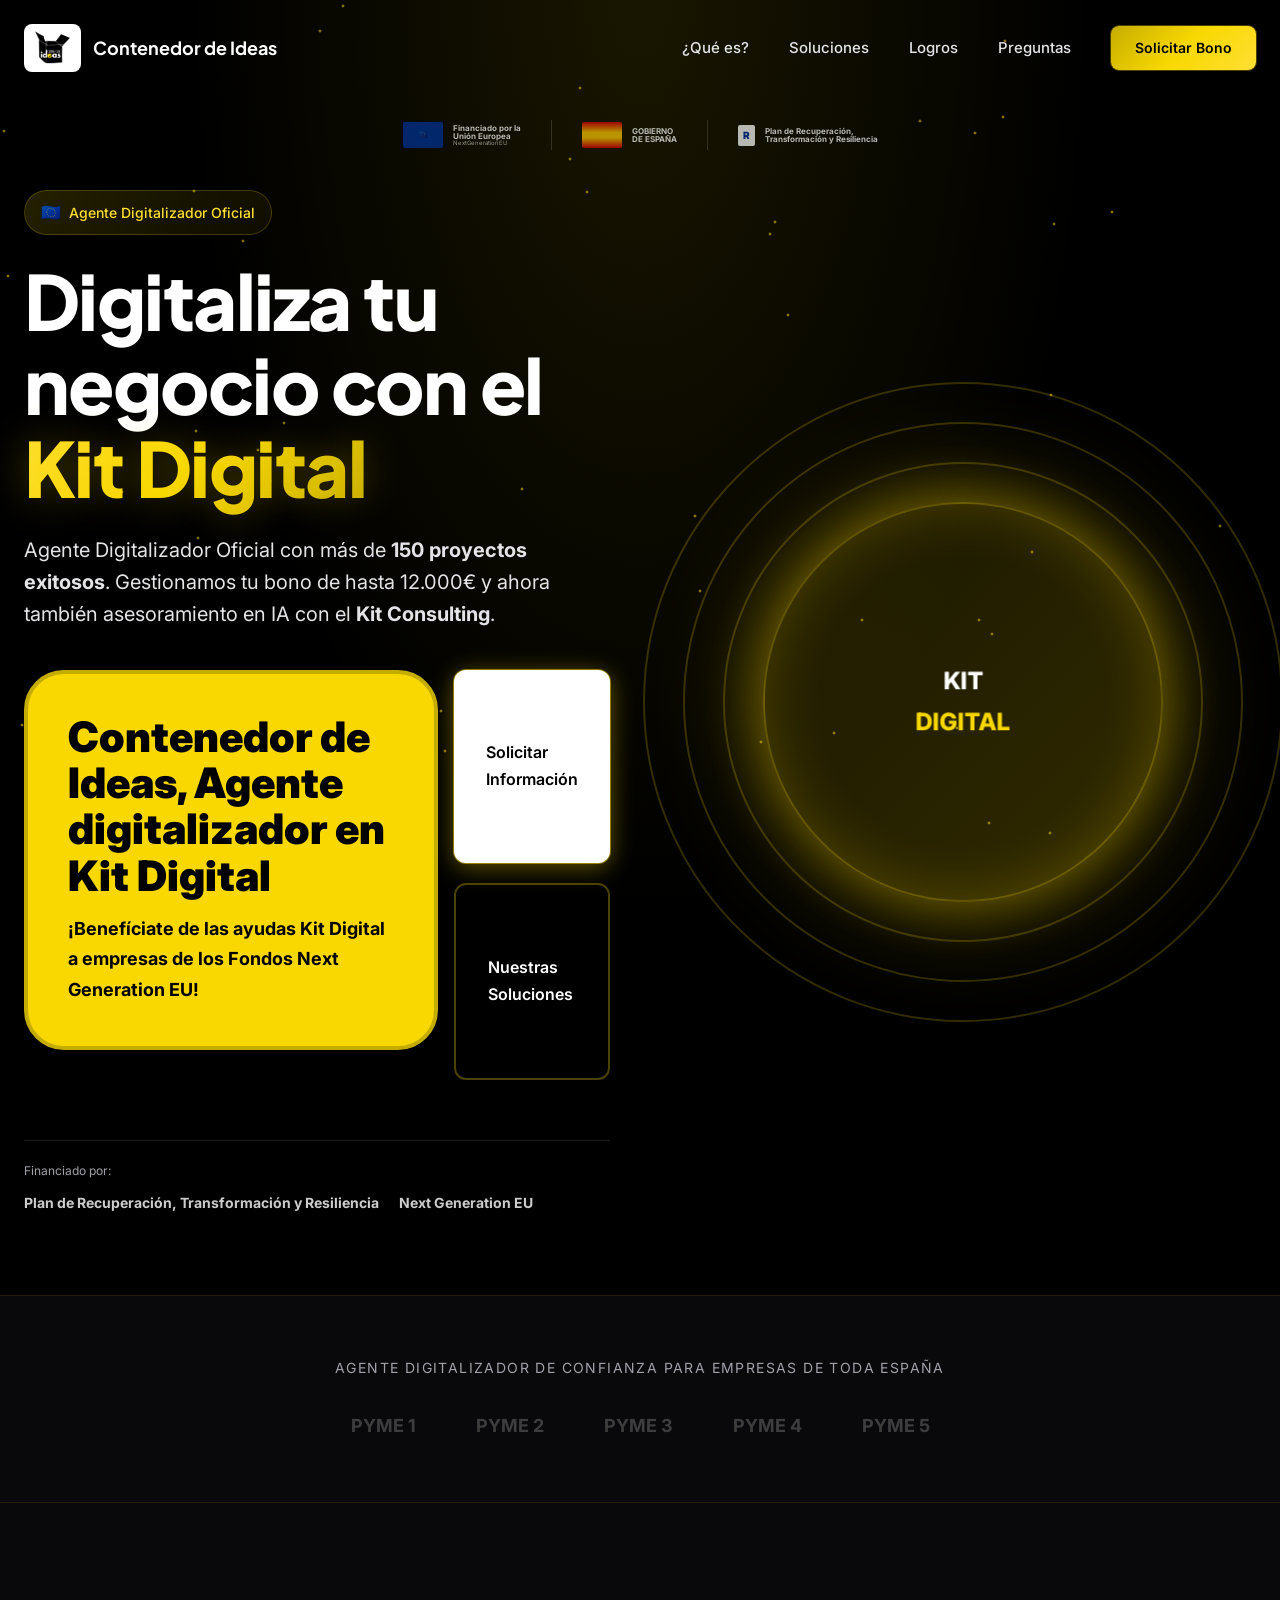
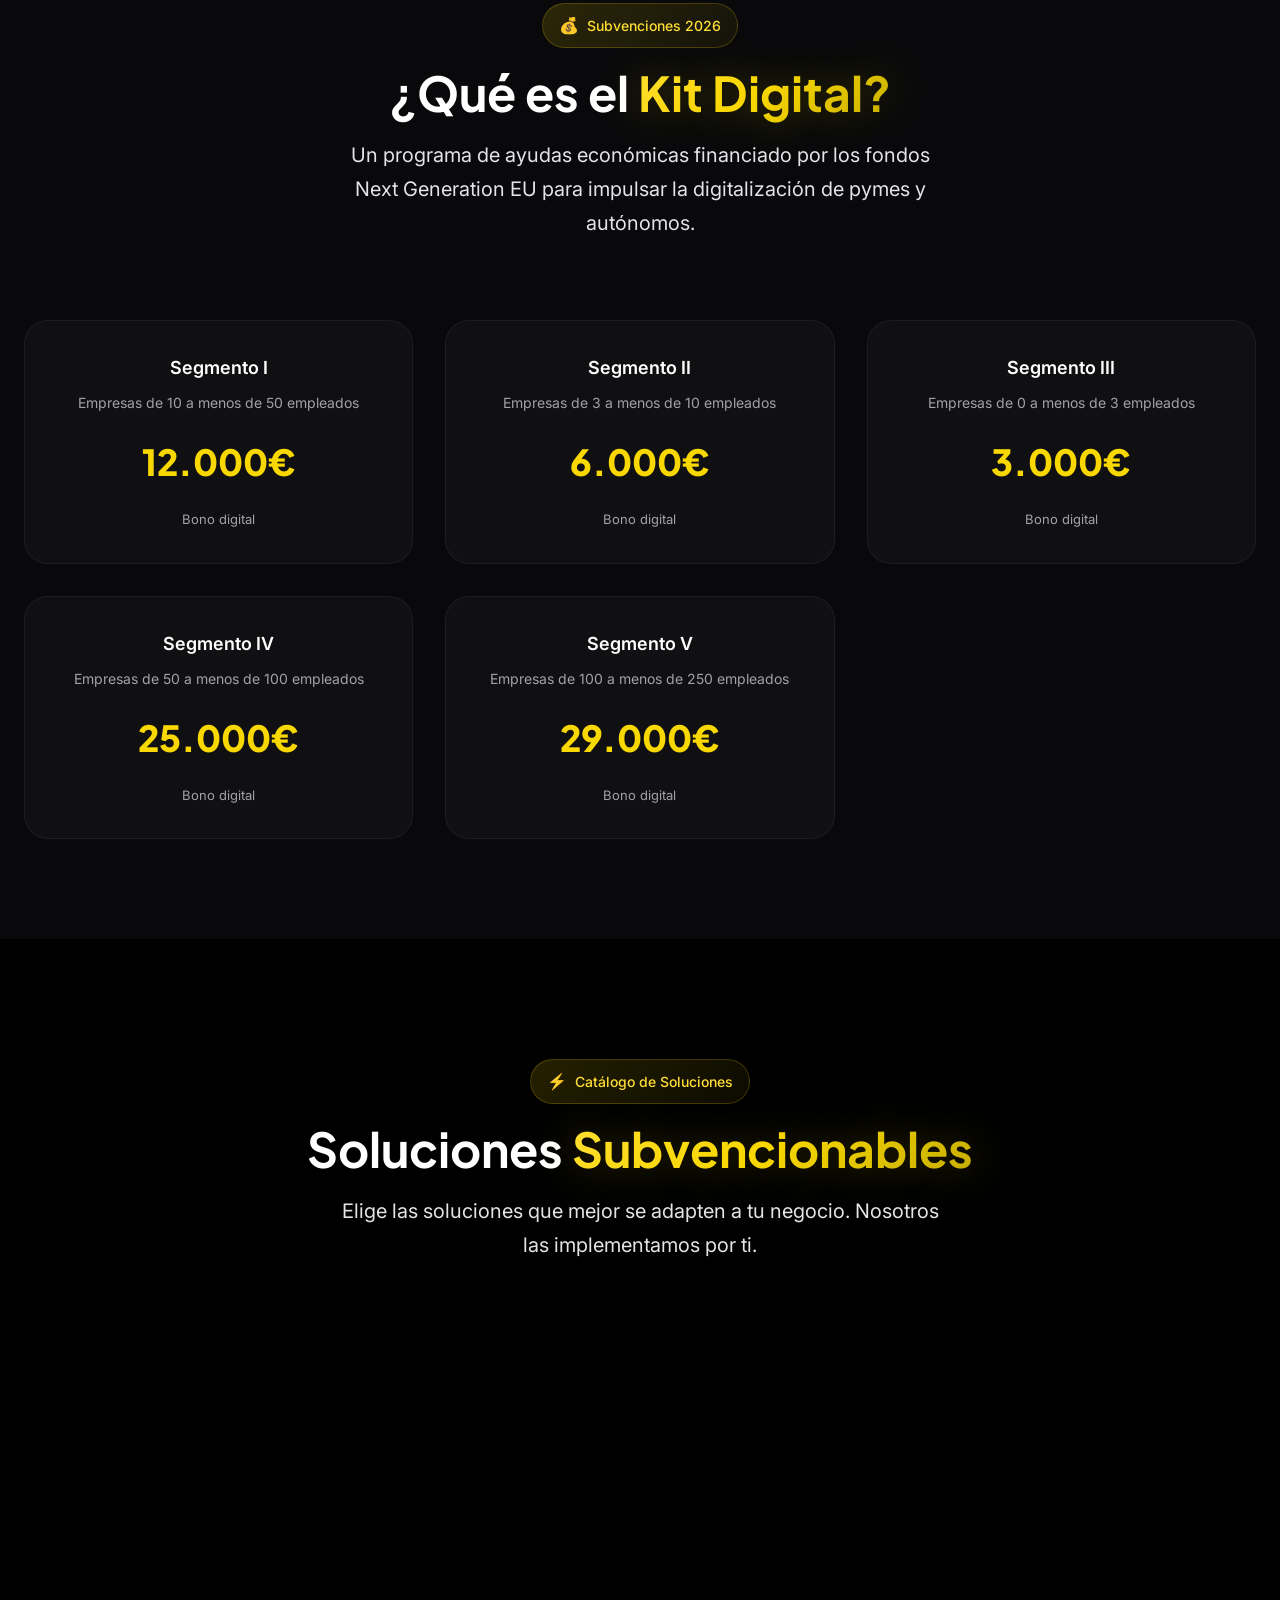
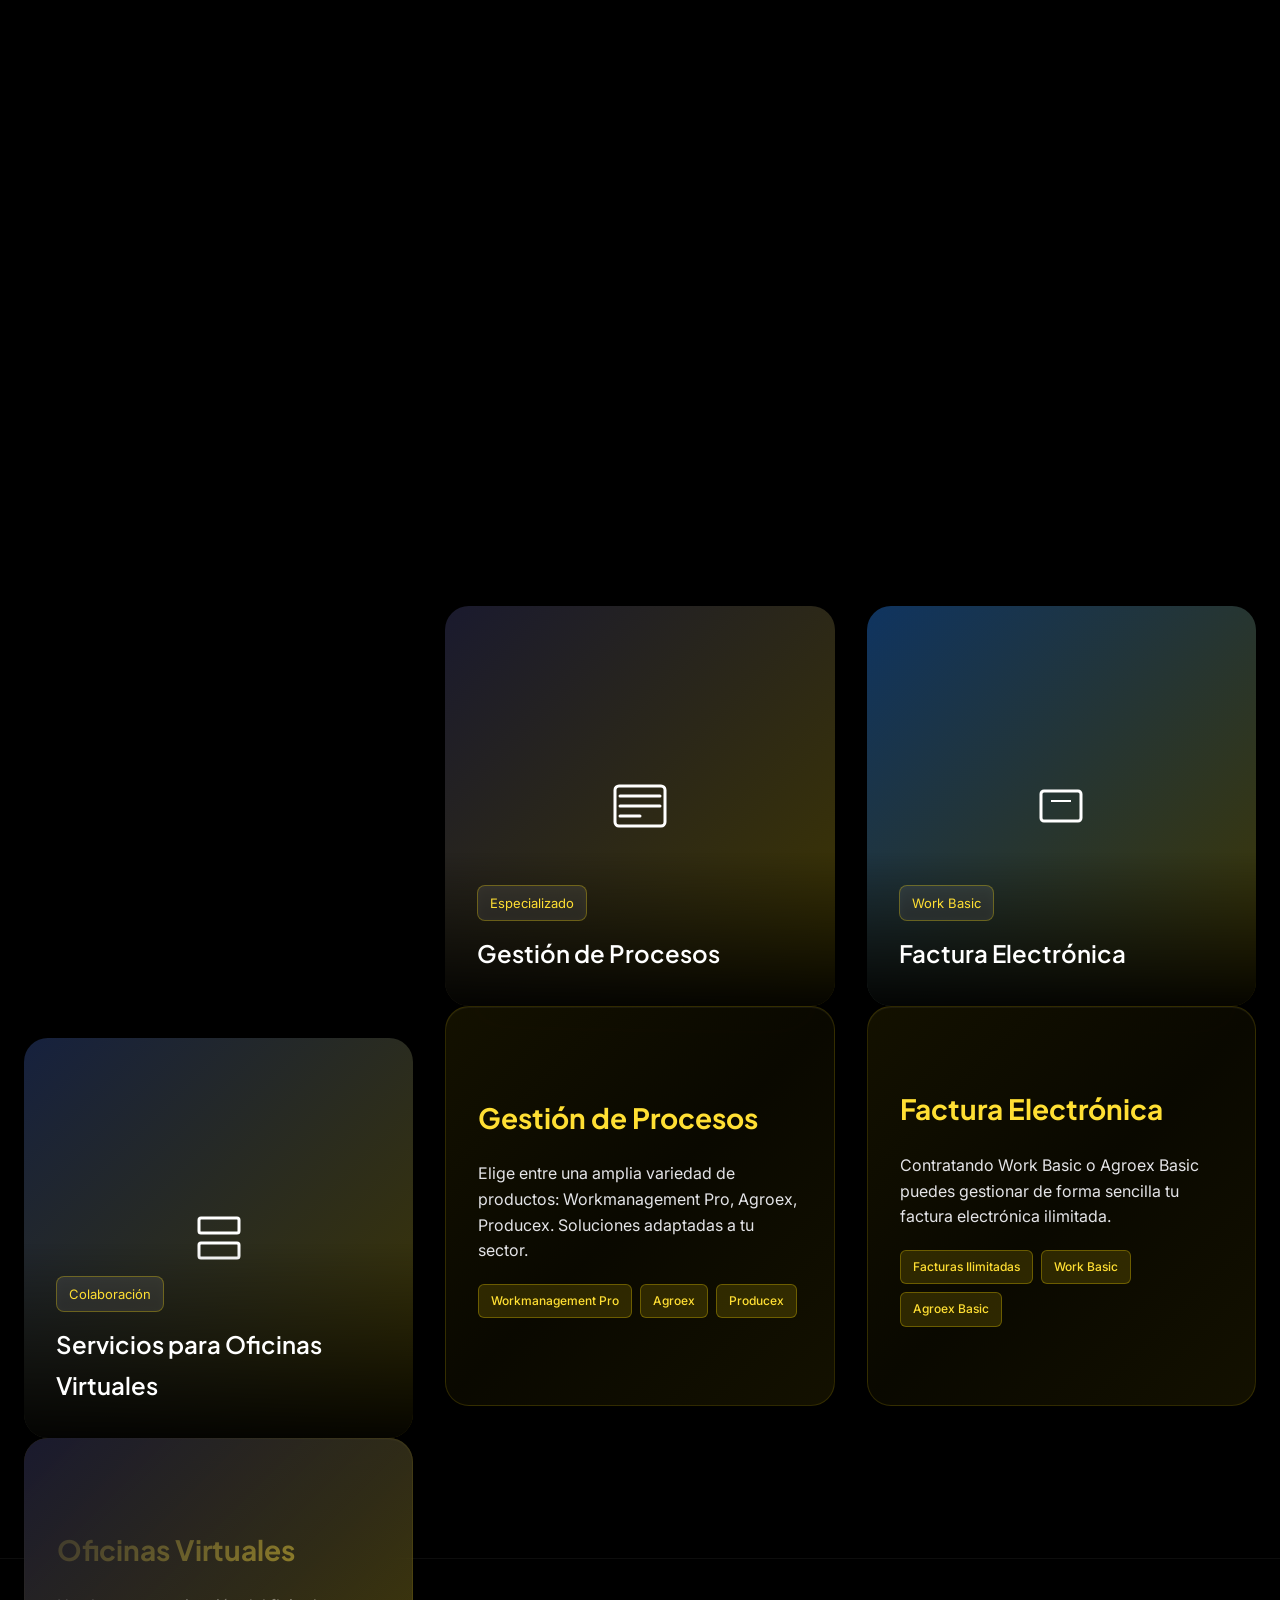
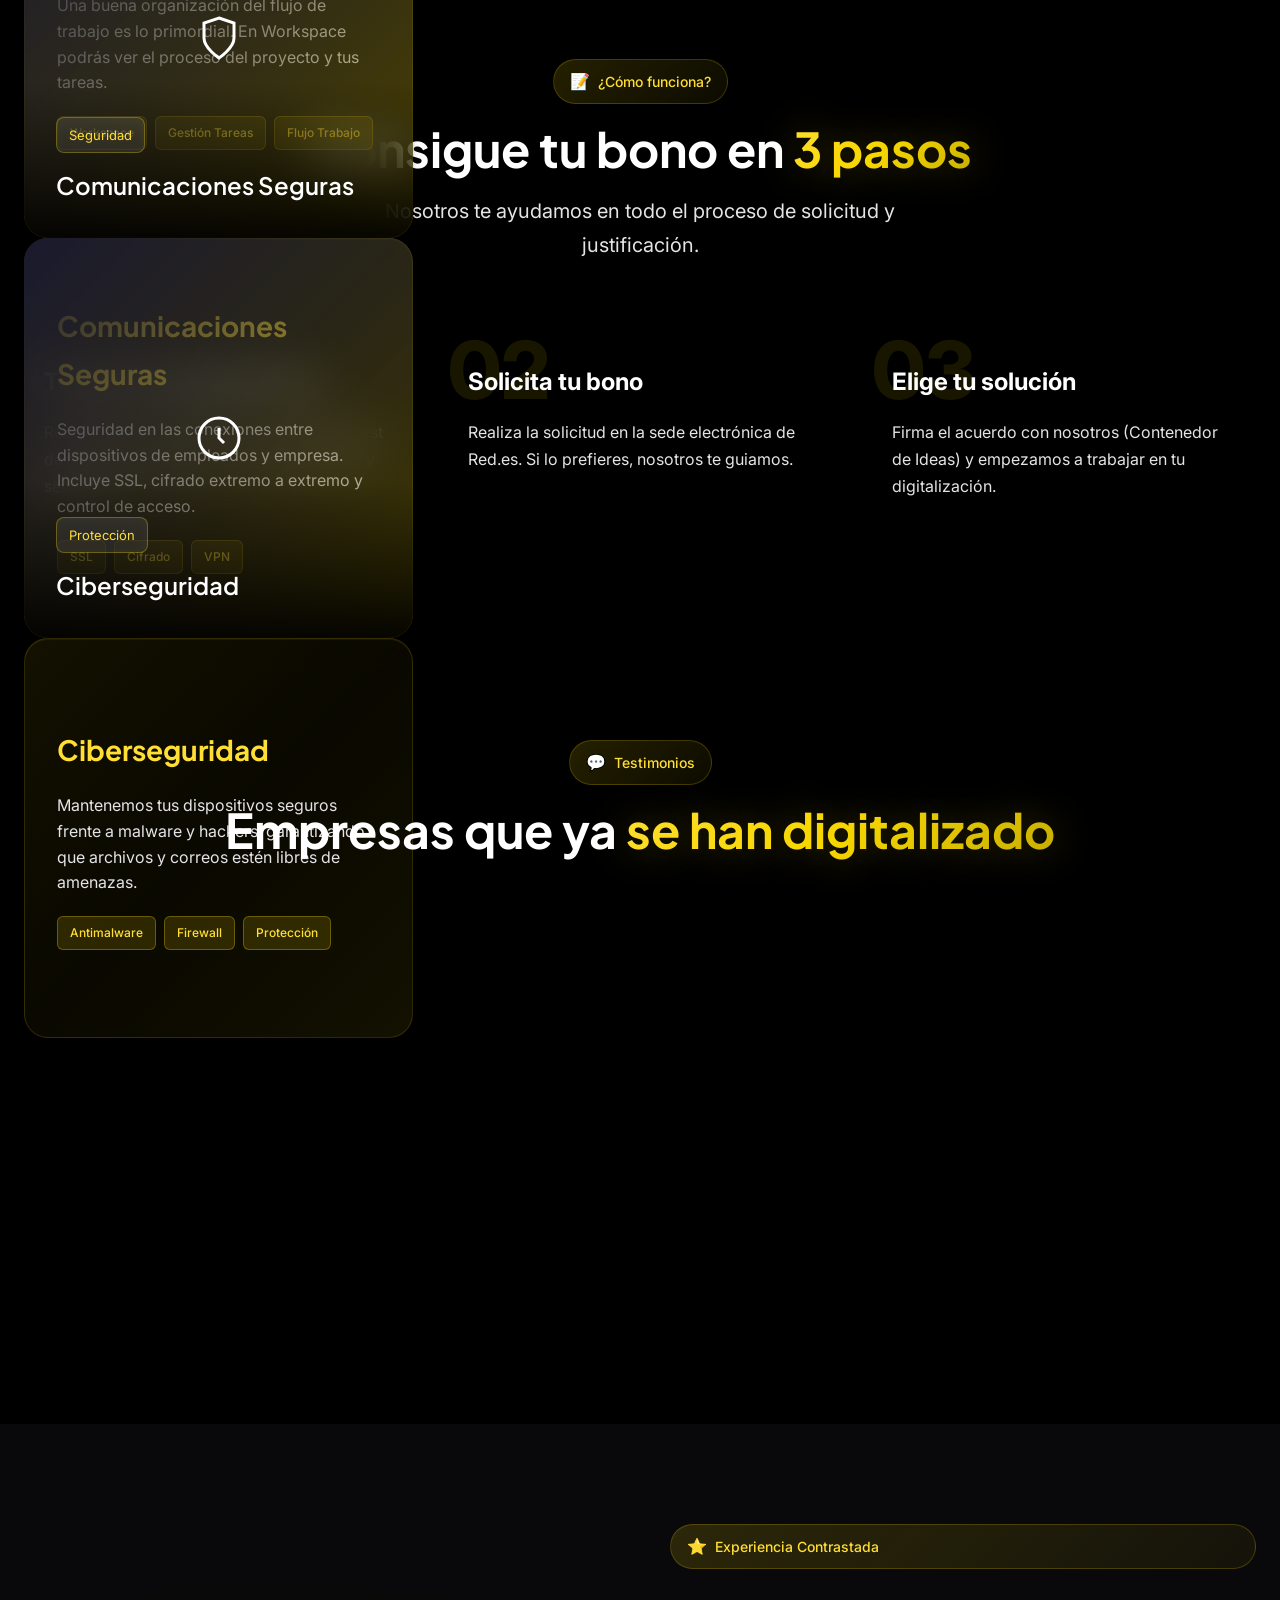
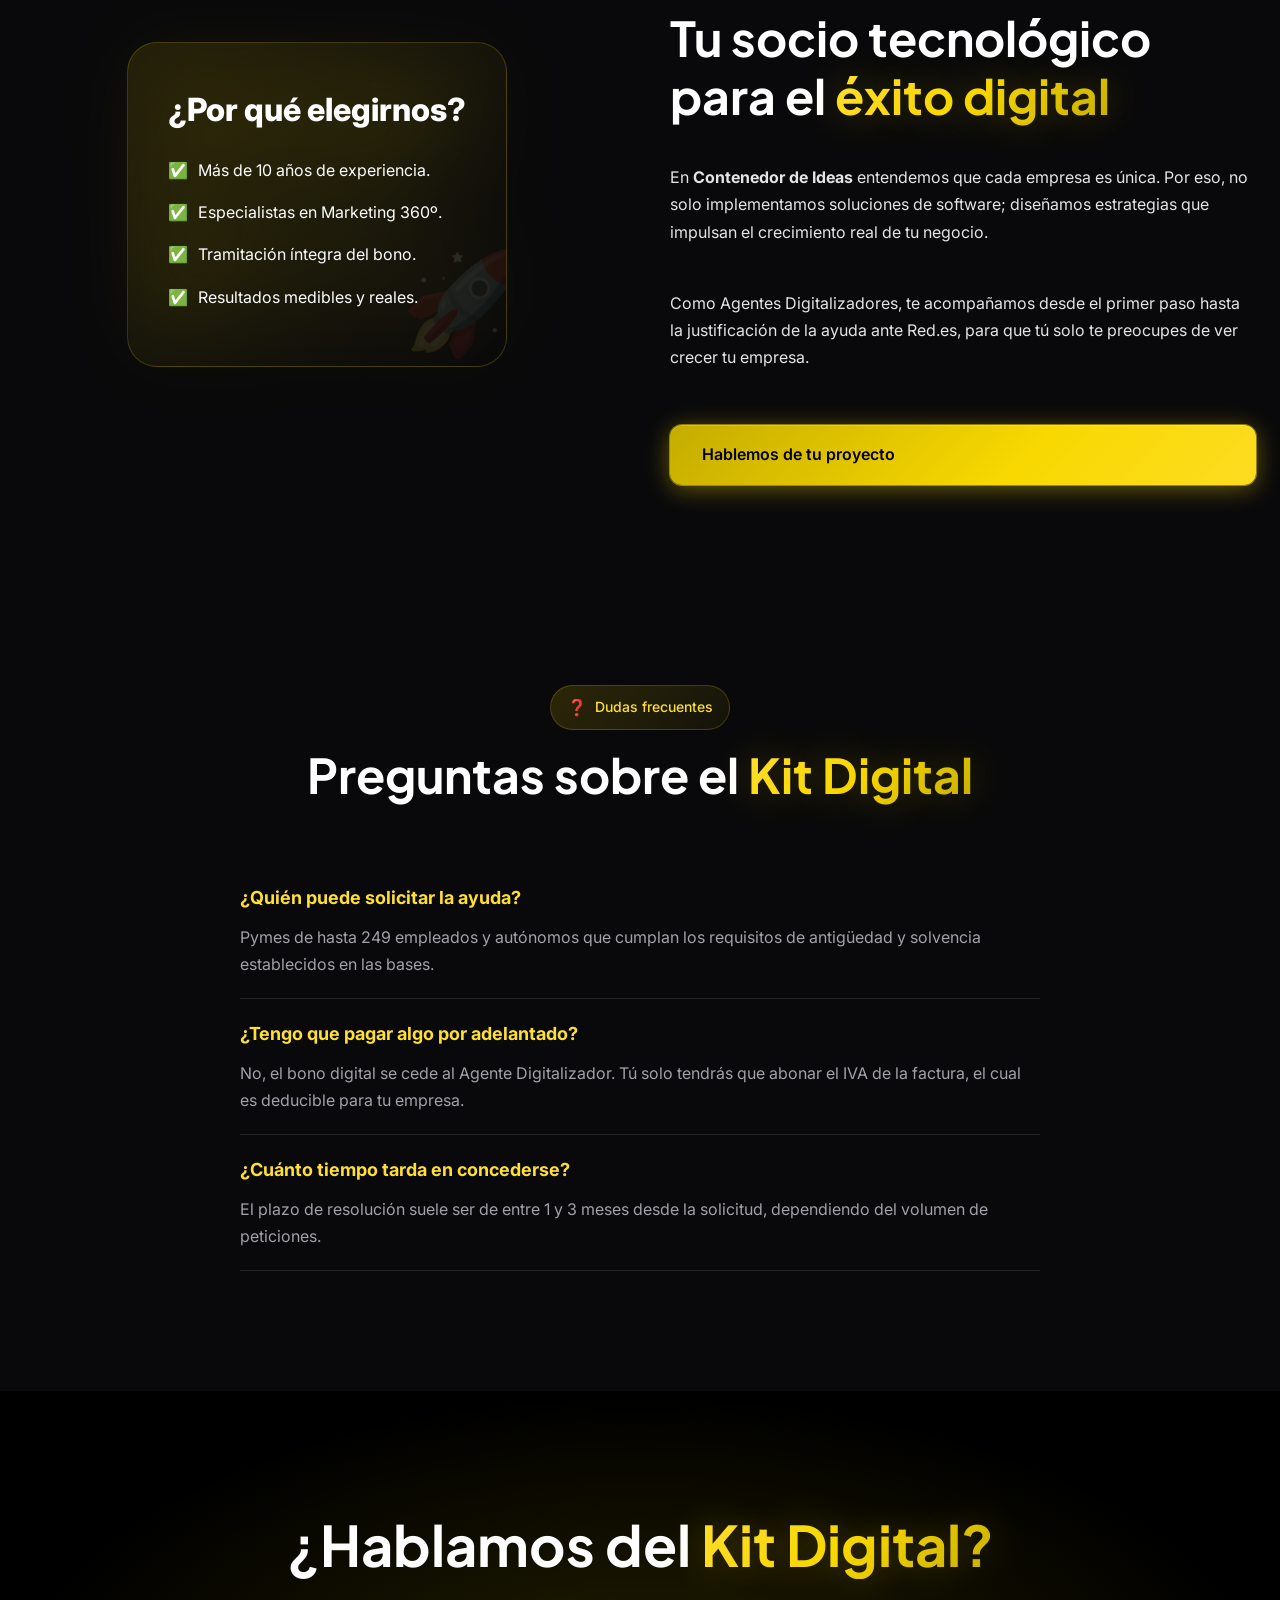
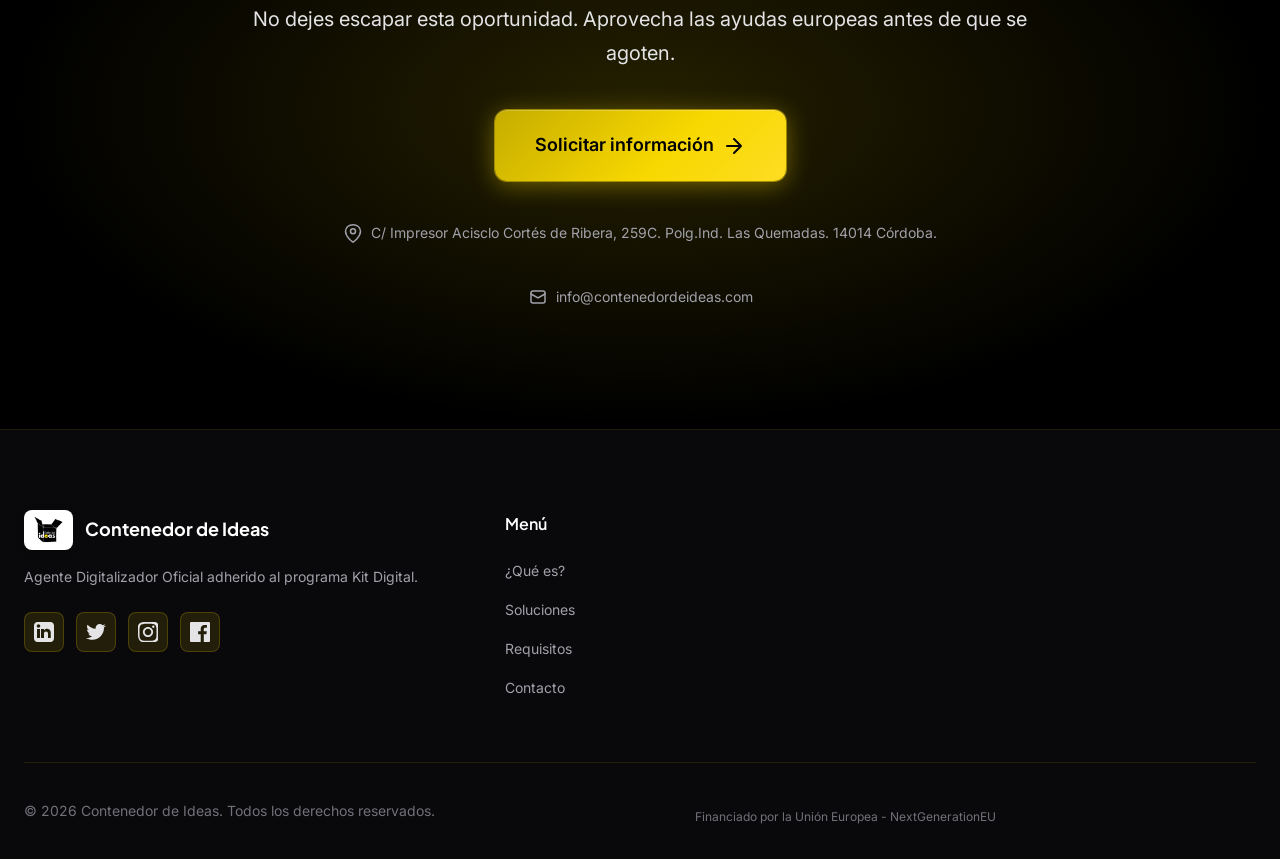
<file: index.html>
<!DOCTYPE html>
<html lang="es">

<head>
    <meta charset="UTF-8">
    <meta name="viewport" content="width=device-width, initial-scale=1.0">
    <meta name="description"
        content="Contenedor de Ideas - Agente Digitalizador Oficial del Kit Digital. Obtén hasta 12.000€ para digitalizar tu empresa. Diseño Web, SEO, Redes Sociales y más.">
    <title>Contenedor de Ideas | Kit Digital - Agente Digitalizador</title>

    <!-- Preconnect para Google Fonts -->
    <link rel="preconnect" href="https://fonts.googleapis.com">
    <link rel="preconnect" href="https://fonts.gstatic.com" crossorigin>
    <link
        href="https://fonts.googleapis.com/css2?family=Plus+Jakarta+Sans:wght@400;500;600;700;800&family=Inter:wght@400;500;600&display=swap"
        rel="stylesheet">

    <link rel="stylesheet" href="styles.css">
    <style>
        /* Estilos específicos para Kit Digital */
        .kit-badge {
            display: inline-flex;
            align-items: center;
            gap: 8px;
            background: rgba(255, 255, 255, 0.1);
            border: 1px solid rgba(var(--primary-rgb), 0.3);
            padding: 6px 12px;
            border-radius: 8px;
            font-size: 13px;
            color: var(--primary-400);
            margin-bottom: 12px;
            backdrop-filter: blur(4px);
        }

        .segment-card {
            background: rgba(255, 255, 255, 0.03);
            border: 1px solid rgba(255, 255, 255, 0.05);
            padding: 32px;
            border-radius: 24px;
            text-align: center;
            transition: var(--transition-smooth);
        }

        .segment-card:hover {
            background: rgba(255, 255, 255, 0.05);
            border-color: rgba(var(--primary-rgb), 0.3);
            transform: translateY(-5px);
        }

        .segment-amount {
            font-size: 36px;
            font-weight: 800;
            color: var(--primary-500);
            margin: 16px 0;
            font-family: 'Plus Jakarta Sans', sans-serif;
        }

        .segment-title {
            font-size: 18px;
            font-weight: 600;
            color: var(--text-primary);
            margin-bottom: 8px;
        }

        .segment-desc {
            color: var(--text-tertiary);
            font-size: 14px;
        }

        .eu-funds {
            margin-top: 60px;
            text-align: center;
            opacity: 0.8;
        }

        .eu-logo-text {
            font-size: 12px;
            color: var(--text-quaternary);
            margin-top: 12px;
            max-width: 600px;
            margin-left: auto;
            margin-right: auto;
        }
    </style>
</head>

<body>
    <!-- Particles Background -->
    <div class="particles-container" id="particles"></div>

    <!-- Navbar -->
    <nav class="navbar" id="navbar">
        <div class="container">
            <div class="nav-content">
                <div class="logo-container">
                    <img src="images/logo.png" alt="Contenedor de Ideas" class="logo-image"
                        style="height: 48px; width: auto;">
                    <span class="logo-text">Contenedor de Ideas</span>
                </div>

                <div class="nav-links">
                    <a href="#que-es" class="nav-link">¿Qué es?</a>
                    <a href="#soluciones" class="nav-link">Soluciones</a>
                    <a href="#testimonios" class="nav-link">Logros</a>
                    <a href="#faq" class="nav-link">Preguntas</a>
                    <a href="#contacto" class="btn-nav-cta">Solicitar Bono</a>
                </div>

                <button class="mobile-menu-toggle" id="mobileMenuToggle">
                    <span></span>
                    <span></span>
                    <span></span>
                </button>
            </div>
        </div>
    </nav>

    <!-- Mobile Menu -->
    <div class="mobile-menu" id="mobileMenu">
        <a href="#que-es" class="mobile-link">¿Qué es?</a>
        <a href="#soluciones" class="mobile-link">Soluciones</a>
        <a href="#testimonios" class="mobile-link">Logros</a>
        <a href="#faq" class="mobile-link">FAQ</a>
        <a href="#contacto" class="mobile-link">Solicitar Bono</a>
    </div>

    <!-- Hero Section -->
    <section class="hero" id="hero">
        <div class="container">
            <!-- Official Funding Bar (Top) -->
            <div
                style="display: flex; justify-content: center; align-items: center; gap: 30px; margin-bottom: 40px; opacity: 0.7; flex-wrap: wrap;">
                <div style="display: flex; gap: 10px; align-items: center;">
                    <div
                        style="width: 40px; height: 26px; background: #003399; display: flex; align-items: center; justify-content: center; border-radius: 2px;">
                        <span style="color: white; font-size: 8px;">🇪🇺</span>
                    </div>
                    <div>
                        <div style="font-size: 8px; font-weight: bold; color: white; line-height: 1;">Financiado por la
                        </div>
                        <div style="font-size: 8px; font-weight: bold; color: white; line-height: 1;">Unión Europea
                        </div>
                        <div style="font-size: 6px; color: #ccc; line-height: 1;">NextGenerationEU</div>
                    </div>
                </div>
                <div style="height: 30px; width: 1px; background: rgba(255,255,255,0.2);"></div>
                <div style="display: flex; gap: 10px; align-items: center;">
                    <div
                        style="width: 40px; height: 26px; background: linear-gradient(to bottom, #d60000 0%, #ffcc00 40%, #ffcc00 60%, #d60000 100%); border-radius: 2px;">
                    </div>
                    <div>
                        <div style="font-size: 8px; font-weight: bold; color: white; line-height: 1;">GOBIERNO</div>
                        <div style="font-size: 8px; font-weight: bold; color: white; line-height: 1;">DE ESPAÑA</div>
                    </div>
                </div>
                <div style="height: 30px; width: 1px; background: rgba(255,255,255,0.2);"></div>
                <div style="display: flex; gap: 10px; align-items: center;">
                    <div style="background: white; padding: 2px 5px; border-radius: 2px;">
                        <div style="font-weight: 900; color: #003399; font-size: 10px;">R</div>
                    </div>
                    <div>
                        <div style="font-size: 8px; font-weight: bold; color: white; line-height: 1;">Plan de
                            Recuperación,</div>
                        <div style="font-size: 8px; font-weight: bold; color: white; line-height: 1;">Transformación y
                            Resiliencia</div>
                    </div>
                </div>
            </div>

            <div class="hero-content">
                <div class="hero-text">
                    <div class="hero-label">
                        <span class="label-icon">🇪🇺</span>
                        <span>Agente Digitalizador Oficial</span>
                    </div>

                    <h1 class="hero-title">
                        Digitaliza tu negocio con el <span class="gradient-text">Kit Digital</span>
                    </h1>

                    <p class="hero-subtitle">
                        Agente Digitalizador Oficial con más de <strong>150 proyectos exitosos</strong>. Gestionamos tu
                        bono de hasta 12.000€ y ahora también asesoramiento en IA con el <strong>Kit
                            Consulting</strong>.
                    </p>

                    <div class="hero-cta">
                        <div
                            style="background: var(--primary-500); padding: 40px; border-radius: 40px; margin-bottom: 30px; border: 4px solid var(--primary-600);">
                            <h2
                                style="color: black; font-size: 42px; font-weight: 900; line-height: 1.1; margin-bottom: 15px;">
                                Contenedor de Ideas, Agente digitalizador en Kit Digital</h2>
                            <p style="color: black; font-weight: 700; font-size: 18px; margin: 0;">¡Benefíciate de las
                                ayudas Kit Digital a empresas de los Fondos Next Generation EU!</p>
                        </div>
                        <div style="display: flex; gap: 20px; flex-wrap: wrap;">
                            <a href="#contacto" class="btn-primary" style="background: white; color: black;">Solicitar
                                Información</a>
                            <a href="#soluciones" class="btn-secondary">Nuestras Soluciones</a>
                        </div>
                    </div>

                    <div style="margin-top: 40px; border-top: 1px solid rgba(255,255,255,0.1); padding-top: 20px;">
                        <p style="font-size: 12px; color: var(--text-tertiary); margin-bottom: 10px;">Financiado por:
                        </p>
                        <div style="display: flex; gap: 20px; align-items: center; opacity: 0.8; filter: grayscale(1);">
                            <span style="font-weight: bold; font-size: 14px; color: white;">Plan de Recuperación,
                                Transformación y Resiliencia</span>
                            <span style="font-weight: bold; font-size: 14px; color: white;">Next Generation EU</span>
                        </div>
                    </div>
                </div>

                <div class="hero-visual">
                    <div class="sphere">
                        <div class="sphere-inner"></div>
                        <div class="sphere-ring ring-1"></div>
                        <div class="sphere-ring ring-2"></div>
                        <div class="sphere-ring ring-3"></div>
                        <!-- Logo Kit Digital Placeholder inside sphere style -->
                        <div
                            style="position: absolute; top: 50%; left: 50%; transform: translate(-50%, -50%); text-align: center;">
                            <span style="font-size: 24px; font-weight: 800; color: white; display: block;">KIT</span>
                            <span
                                style="font-size: 24px; font-weight: 800; color: var(--primary-500); display: block;">DIGITAL</span>
                        </div>
                    </div>
                </div>
            </div>
        </div>
    </section>

    <!-- Social Proof -->
    <section class="social-proof">
        <div class="container">
            <p class="social-proof-text">Agente Digitalizador de confianza para empresas de toda España</p>
            <div class="clients-logos">
                <div class="client-logo">PYME 1</div>
                <div class="client-logo">PYME 2</div>
                <div class="client-logo">PYME 3</div>
                <div class="client-logo">PYME 4</div>
                <div class="client-logo">PYME 5</div>
            </div>
        </div>
    </section>

    <section id="que-es" style="padding: 100px 0; background: var(--bg-secondary);">
        <div class="container">
            <div class="section-header">
                <div class="section-label">
                    <span class="label-icon">💰</span>
                    <span>Subvenciones 2026</span>
                </div>
                <h2 class="section-title">¿Qué es el <span class="gradient-text">Kit Digital?</span></h2>
                <p class="section-subtitle">Un programa de ayudas económicas financiado por los fondos Next Generation
                    EU para impulsar la digitalización de pymes y autónomos.</p>
            </div>

            <div class="services-grid">
                <div class="segment-card">
                    <div class="segment-title">Segmento I</div>
                    <div class="segment-desc">Empresas de 10 a menos de 50 empleados</div>
                    <div class="segment-amount">12.000€</div>
                    <p style="color: var(--text-tertiary); font-size: 13px;">Bono digital</p>
                </div>
                <div class="segment-card">
                    <div class="segment-title">Segmento II</div>
                    <div class="segment-desc">Empresas de 3 a menos de 10 empleados</div>
                    <div class="segment-amount">6.000€</div>
                    <p style="color: var(--text-tertiary); font-size: 13px;">Bono digital</p>
                </div>
                <div class="segment-card">
                    <div class="segment-title">Segmento III</div>
                    <div class="segment-desc">Empresas de 0 a menos de 3 empleados</div>
                    <div class="segment-amount">3.000€</div>
                    <p style="color: var(--text-tertiary); font-size: 13px;">Bono digital</p>
                </div>
                <div class="segment-card">
                    <div class="segment-title">Segmento IV</div>
                    <div class="segment-desc">Empresas de 50 a menos de 100 empleados</div>
                    <div class="segment-amount">25.000€</div>
                    <p style="color: var(--text-tertiary); font-size: 13px;">Bono digital</p>
                </div>
                <div class="segment-card">
                    <div class="segment-title">Segmento V</div>
                    <div class="segment-desc">Empresas de 100 a menos de 250 empleados</div>
                    <div class="segment-amount">29.000€</div>
                    <p style="color: var(--text-tertiary); font-size: 13px;">Bono digital</p>
                </div>
            </div>
        </div>
    </section>

    <!-- Soluciones Section -->
    <section class="services" id="soluciones">
        <div class="container">
            <div class="section-header">
                <div class="section-label">
                    <span class="label-icon">⚡</span>
                    <span>Catálogo de Soluciones</span>
                </div>
                <h2 class="section-title">Soluciones <span class="gradient-text">Subvencionables</span></h2>
                <p class="section-subtitle">Elige las soluciones que mejor se adapten a tu negocio. Nosotros las
                    implementamos por ti.</p>
            </div>

            <div class="services-grid">
                <!-- Solución 1: Sitio Web -->
                <div class="service-card-flip">
                    <div class="service-card-inner">
                        <div class="service-card-front">
                            <div class="service-image-placeholder web-gradient">
                                <svg width="80" height="80" viewBox="0 0 80 80" fill="none">
                                    <rect x="15" y="20" width="50" height="40" rx="4" stroke="white" stroke-width="3" />
                                    <path d="M15 30H65M30 20V60" stroke="white" stroke-width="3" />
                                </svg>
                            </div>
                            <div class="service-overlay">
                                <div class="kit-badge">Hasta 2.000€</div>
                                <h3 class="service-title-front">Sitio Web y Presencia en Internet</h3>
                            </div>
                        </div>
                        <div class="service-card-back glass-card">
                            <h3 class="service-title-back">Sitio Web Corporativa</h3>
                            <p class="service-description">Desde páginas corporativas para visibilidad hasta catálogos
                                online de hasta 25 productos o servicios. Diseños optimizados para posicionamiento SEO.
                            </p>
                            <div class="service-features">
                                <span class="feature-tag">Web Corporativa</span>
                                <span class="feature-tag">Catálogo Online</span>
                                <span class="feature-tag">SEO On-Page</span>
                            </div>
                        </div>
                    </div>
                </div>

                <!-- Solución 2: E-commerce -->
                <div class="service-card-flip">
                    <div class="service-card-inner">
                        <div class="service-card-front">
                            <div class="service-image-placeholder bi-gradient">
                                <svg width="80" height="80" viewBox="0 0 80 80" fill="none">
                                    <path d="M25 35H55M25 45H45" stroke="white" stroke-width="3"
                                        stroke-linecap="round" />
                                    <rect x="15" y="20" width="50" height="40" rx="4" stroke="white" stroke-width="3" />
                                </svg>
                            </div>
                            <div class="service-overlay">
                                <div class="kit-badge">Hasta 2.000€</div>
                                <h3 class="service-title-front">Comercio Electrónico</h3>
                            </div>
                        </div>
                        <div class="service-card-back glass-card">
                            <h3 class="service-title-back">Comercio Electrónico</h3>
                            <p class="service-description">Creación de tu tienda online con pasarela de pago, catálogo
                                de productos y gestión de pedidos.</p>
                            <div class="service-features">
                                <span class="feature-tag">Tienda Online</span>
                                <span class="feature-tag">Pagos Digitales</span>
                                <span class="feature-tag">Catálogo</span>
                            </div>
                        </div>
                    </div>
                </div>

                <!-- Solución 3: Redes Sociales -->
                <div class="service-card-flip">
                    <div class="service-card-inner">
                        <div class="service-card-front">
                            <div class="service-image-placeholder social-gradient">
                                <svg width="80" height="80" viewBox="0 0 80 80" fill="none">
                                    <circle cx="40" cy="25" r="8" stroke="white" stroke-width="3" />
                                    <circle cx="25" cy="50" r="8" stroke="white" stroke-width="3" />
                                    <circle cx="55" cy="50" r="8" stroke="white" stroke-width="3" />
                                    <path d="M35 32L30 43M45 32L50 43" stroke="white" stroke-width="3"
                                        stroke-linecap="round" />
                                </svg>
                            </div>
                            <div class="service-overlay">
                                <div class="kit-badge">Hasta 2.500€</div>
                                <h3 class="service-title-front">Gestión de Redes Sociales</h3>
                            </div>
                        </div>
                        <div class="service-card-back glass-card">
                            <h3 class="service-title-back">Redes Sociales</h3>
                            <p class="service-description">Plan de Social Media, monitorización, gestión de una red
                                social y publicación de posts semanales.</p>
                            <div class="service-features">
                                <span class="feature-tag">Estrategia</span>
                                <span class="feature-tag">Publicaciones</span>
                                <span class="feature-tag">Monitorización</span>
                            </div>
                        </div>
                    </div>
                </div>

                <!-- Solución 4: SEO Avanzado -->
                <div class="service-card-flip">
                    <div class="service-card-inner">
                        <div class="service-card-front">
                            <div class="service-image-placeholder seo-gradient">
                                <svg width="80" height="80" viewBox="0 0 80 80" fill="none">
                                    <path d="M35 35L50 20M50 20H40M50 20V30M60 40C60 51.0457 51.0457 60 40 60"
                                        stroke="white" stroke-width="3" stroke-linecap="round" />
                                </svg>
                            </div>
                            <div class="service-overlay">
                                <div class="kit-badge">Hasta 2.000€</div>
                                <h3 class="service-title-front">Presencia Avanzada en Internet</h3>
                            </div>
                        </div>
                        <div class="service-card-back glass-card">
                            <h3 class="service-title-back">SEO Avanzado</h3>
                            <p class="service-description">Posicionamiento SEO On-Page y Off-Page, análisis de palabras
                                clave y auditoría técnica.</p>
                            <div class="service-features">
                                <span class="feature-tag">Auditoría SEO</span>
                                <span class="feature-tag">Link Building</span>
                                <span class="feature-tag">Informes</span>
                            </div>
                        </div>
                    </div>
                </div>

                <!-- Solución 5: BI y Analítica -->
                <div class="service-card-flip">
                    <div class="service-card-inner">
                        <div class="service-card-front">
                            <div class="service-image-placeholder sem-gradient">
                                <svg width="80" height="80" viewBox="0 0 80 80" fill="none">
                                    <rect x="15" y="25" width="50" height="35" rx="4" stroke="white" stroke-width="3" />
                                    <path d="M25 35H55M25 45H45" stroke="white" stroke-width="3"
                                        stroke-linecap="round" />
                                </svg>
                            </div>
                            <div class="service-overlay">
                                <div class="kit-badge">Hasta 4.000€</div>
                                <h3 class="service-title-front">Business Intelligence y Analítica</h3>
                            </div>
                        </div>
                        <div class="service-card-back glass-card">
                            <h3 class="service-title-back">BI y Analítica</h3>
                            <p class="service-description">Implementación de dashboards interactivos y dinámicos para
                                visualizar tus datos y mejorar la toma de decisiones estratégicas.</p>
                            <div class="service-features">
                                <span class="feature-tag">Dashboards Dinámicos</span>
                                <span class="feature-tag">Análisis de Datos</span>
                                <span class="feature-tag">Consultoría BI</span>
                            </div>
                        </div>
                    </div>
                </div>

                <!-- Solución 6: Kit Consulting (IA) -->
                <div class="service-card-flip">
                    <div class="service-card-inner">
                        <div class="service-card-front">
                            <div class="service-image-placeholder training-gradient">
                                <svg width="80" height="80" viewBox="0 0 80 80" fill="none">
                                    <path d="M40 20L60 30V50L40 60L20 50V30L40 20Z" stroke="white" stroke-width="3"
                                        stroke-linejoin="round" />
                                    <circle cx="40" cy="40" r="10" stroke="white" stroke-width="2" />
                                </svg>
                            </div>
                            <div class="service-overlay">
                                <div class="kit-badge">Nuevo: Kit Consulting</div>
                                <h3 class="service-title-front">Asesoramiento en Inteligencia Artificial</h3>
                            </div>
                        </div>
                        <div class="service-card-back glass-card">
                            <h3 class="service-title-back">Kit Consulting</h3>
                            <p class="service-description">Servicios de asesoramiento especializado en IA, análisis de
                                datos y estrategia digital avanzada para empresas.</p>
                            <div class="service-features">
                                <span class="feature-tag">Asesoría IA</span>
                                <span class="feature-tag">Data Analysis</span>
                                <span class="feature-tag">Estrategia</span>
                            </div>
                        </div>
                    </div>
                </div>

                <!-- Solución 7: Gestión de Clientes -->
                <div class="service-card-flip">
                    <div class="service-card-inner">
                        <div class="service-card-front">
                            <div class="service-image-placeholder social-gradient">
                                <svg width="80" height="80" viewBox="0 0 80 80" fill="none">
                                    <path
                                        d="M30 30C30 35.5228 34.4772 40 40 40C45.5228 40 50 35.5228 50 30C50 24.4772 45.5228 20 40 20C34.4772 20 30 24.4772 30 30Z"
                                        stroke="white" stroke-width="3" />
                                    <path d="M20 60C20 48.9543 28.9543 40 40 40C51.0457 40 60 48.9543 60 60"
                                        stroke="white" stroke-width="3" />
                                </svg>
                            </div>
                            <div class="service-overlay">
                                <div class="kit-badge">Impulsa tu CRM</div>
                                <h3 class="service-title-front">Gestión de Clientes</h3>
                            </div>
                        </div>
                        <div class="service-card-back glass-card">
                            <h3 class="service-title-back">Gestión de Clientes</h3>
                            <p class="service-description">Nuestro producto estrella Workmanagement CRM con módulos
                                especializados en la gestión de clientes como Callcenter y Newsletter.</p>
                            <div class="service-features">
                                <span class="feature-tag">Workmanagement CRM</span>
                                <span class="feature-tag">Callcenter</span>
                                <span class="feature-tag">Newsletter</span>
                            </div>
                        </div>
                    </div>
                </div>

                <!-- Solución 8: Gestión de Procesos -->
                <div class="service-card-flip">
                    <div class="service-card-inner">
                        <div class="service-card-front">
                            <div class="service-image-placeholder web-gradient">
                                <svg width="80" height="80" viewBox="0 0 80 80" fill="none">
                                    <path d="M20 30H60M20 40H60M20 50H40" stroke="white" stroke-width="3"
                                        stroke-linecap="round" />
                                    <rect x="15" y="20" width="50" height="40" rx="4" stroke="white" stroke-width="3" />
                                </svg>
                            </div>
                            <div class="service-overlay">
                                <div class="kit-badge">Especializado</div>
                                <h3 class="service-title-front">Gestión de Procesos</h3>
                            </div>
                        </div>
                        <div class="service-card-back glass-card">
                            <h3 class="service-title-back">Gestión de Procesos</h3>
                            <p class="service-description">Elige entre una amplia variedad de productos: Workmanagement
                                Pro, Agroex, Producex. Soluciones adaptadas a tu sector.</p>
                            <div class="service-features">
                                <span class="feature-tag">Workmanagement Pro</span>
                                <span class="feature-tag">Agroex</span>
                                <span class="feature-tag">Producex</span>
                            </div>
                        </div>
                    </div>
                </div>

                <!-- Solución 9: Factura Electrónica -->
                <div class="service-card-flip">
                    <div class="service-card-inner">
                        <div class="service-card-front">
                            <div class="service-image-placeholder training-gradient">
                                <svg width="80" height="80" viewBox="0 0 80 80" fill="none">
                                    <rect x="20" y="25" width="40" height="30" rx="3" stroke="white" stroke-width="3" />
                                    <path d="M30 35H50" stroke="white" stroke-width="2" />
                                </svg>
                            </div>
                            <div class="service-overlay">
                                <div class="kit-badge">Work Basic</div>
                                <h3 class="service-title-front">Factura Electrónica</h3>
                            </div>
                        </div>
                        <div class="service-card-back glass-card">
                            <h3 class="service-title-back">Factura Electrónica</h3>
                            <p class="service-description">Contratando Work Basic o Agroex Basic puedes gestionar de
                                forma sencilla tu factura electrónica ilimitada.</p>
                            <div class="service-features">
                                <span class="feature-tag">Facturas Ilimitadas</span>
                                <span class="feature-tag">Work Basic</span>
                                <span class="feature-tag">Agroex Basic</span>
                            </div>
                        </div>
                    </div>
                </div>

                <!-- Solución 10: Oficinas Virtuales -->
                <div class="service-card-flip">
                    <div class="service-card-inner">
                        <div class="service-card-front">
                            <div class="service-image-placeholder bi-gradient">
                                <svg width="80" height="80" viewBox="0 0 80 80" fill="none">
                                    <rect x="20" y="20" width="40" height="15" rx="2" stroke="white" stroke-width="3" />
                                    <rect x="20" y="45" width="40" height="15" rx="2" stroke="white" stroke-width="3" />
                                </svg>
                            </div>
                            <div class="service-overlay">
                                <div class="kit-badge">Colaboración</div>
                                <h3 class="service-title-front">Servicios para Oficinas Virtuales</h3>
                            </div>
                        </div>
                        <div class="service-card-back glass-card">
                            <h3 class="service-title-back">Oficinas Virtuales</h3>
                            <p class="service-description">Una buena organización del flujo de trabajo es lo primordial.
                                En Workspace podrás ver el proceso del proyecto y tus tareas.</p>
                            <div class="service-features">
                                <span class="feature-tag">Workspace</span>
                                <span class="feature-tag">Gestión Tareas</span>
                                <span class="feature-tag">Flujo Trabajo</span>
                            </div>
                        </div>
                    </div>
                    <!-- Solución 11: Comunicaciones seguras -->
                    <div class="service-card-flip">
                        <div class="service-card-inner">
                            <div class="service-card-front">
                                <div class="service-image-placeholder web-gradient">
                                    <svg width="80" height="80" viewBox="0 0 80 80" fill="none">
                                        <path d="M40 20L55 25V40C55 50 40 60 40 60C40 60 25 50 25 40V25L40 20Z"
                                            stroke="white" stroke-width="3" />
                                    </svg>
                                </div>
                                <div class="service-overlay">
                                    <div class="kit-badge">Seguridad</div>
                                    <h3 class="service-title-front">Comunicaciones Seguras</h3>
                                </div>
                            </div>
                            <div class="service-card-back glass-card">
                                <h3 class="service-title-back">Comunicaciones Seguras</h3>
                                <p class="service-description">Seguridad en las conexiones entre dispositivos de
                                    empleados y empresa. Incluye SSL, cifrado extremo a extremo y control de acceso.</p>
                                <div class="service-features">
                                    <span class="feature-tag">SSL</span>
                                    <span class="feature-tag">Cifrado</span>
                                    <span class="feature-tag">VPN</span>
                                </div>
                            </div>
                        </div>
                    </div>

                    <!-- Solución 12: Ciberseguridad -->
                    <div class="service-card-flip">
                        <div class="service-card-inner">
                            <div class="service-card-front">
                                <div class="service-image-placeholder seo-gradient">
                                    <svg width="80" height="80" viewBox="0 0 80 80" fill="none">
                                        <circle cx="40" cy="40" r="20" stroke="white" stroke-width="3" />
                                        <path d="M40 30V40L45 45" stroke="white" stroke-width="3" />
                                    </svg>
                                </div>
                                <div class="service-overlay">
                                    <div class="kit-badge">Protección</div>
                                    <h3 class="service-title-front">Ciberseguridad</h3>
                                </div>
                            </div>
                            <div class="service-card-back glass-card">
                                <h3 class="service-title-back">Ciberseguridad</h3>
                                <p class="service-description">Mantenemos tus dispositivos seguros frente a malware y
                                    hackers, garantizando que archivos y correos estén libres de amenazas.</p>
                                <div class="service-features">
                                    <span class="feature-tag">Antimalware</span>
                                    <span class="feature-tag">Firewall</span>
                                    <span class="feature-tag">Protección</span>
                                </div>
                            </div>
                        </div>
                    </div>

                    <!-- Solución 13: Marketplace -->
                    <div class="service-card-flip">
                        <div class="service-card-inner">
                            <div class="service-card-front">
                                <div class="service-image-placeholder bi-gradient">
                                    <svg width="80" height="80" viewBox="0 0 80 80" fill="none">
                                        <rect x="20" y="30" width="40" height="30" rx="3" stroke="white"
                                            stroke-width="3" />
                                        <path d="M30 30V20C30 14.4772 34.4772 10 40 10C45.5228 10 50 14.4772 50 20V30"
                                            stroke="white" stroke-width="3" />
                                    </svg>
                                </div>
                                <div class="service-overlay">
                                    <div class="kit-badge">Ventas</div>
                                    <h3 class="service-title-front">Marketplace</h3>
                                </div>
                            </div>
                            <div class="service-card-back glass-card">
                                <h3 class="service-title-back">Marketplace</h3>
                                <p class="service-description">Dirigimos vuestros productos para incrementar el nivel de
                                    ventas, optimizando recursos y eligiendo los canales adecuados.</p>
                                <div class="service-features">
                                    <span class="feature-tag">Amazon/Ebay</span>
                                    <span class="feature-tag">Ventas Online</span>
                                    <span class="feature-tag">Canales</span>
                                </div>
                            </div>
                        </div>
                    </div>
                </div>
            </div>
    </section>

    <!-- Pasos Section -->
    <section class="steps" id="requisitos" style="padding: 100px 0; border-top: 1px solid rgba(255,255,255,0.05);">
        <div class="container">
            <div class="section-header">
                <div class="section-label">
                    <span class="label-icon">📝</span>
                    <span>¿Cómo funciona?</span>
                </div>
                <h2 class="section-title">Consigue tu bono en <span class="gradient-text">3 pasos</span></h2>
                <p class="section-subtitle">Nosotros te ayudamos en todo el proceso de solicitud y justificación.</p>
            </div>

            <div style="display: grid; grid-template-columns: repeat(3, 1fr); gap: 40px; margin-top: 60px;">
                <div style="position: relative; padding: 20px;">
                    <div
                        style="font-size: 80px; font-weight: 800; color: rgba(248, 216, 0, 0.1); position: absolute; top: -40px; left: 0;">
                        01</div>
                    <h3
                        style="font-size: 24px; font-weight: 700; color: var(--text-primary); margin-bottom: 16px; position: relative;">
                        Test de Autodiagnóstico</h3>
                    <p style="color: var(--text-secondary);">Regístrate en Acelera Pyme y completa el test de
                        diagnóstico digital. Es un trámite rápido y sencillo.</p>
                </div>
                <div style="position: relative; padding: 20px;">
                    <div
                        style="font-size: 80px; font-weight: 800; color: rgba(248, 216, 0, 0.1); position: absolute; top: -40px; left: 0;">
                        02</div>
                    <h3
                        style="font-size: 24px; font-weight: 700; color: var(--text-primary); margin-bottom: 16px; position: relative;">
                        Solicita tu bono</h3>
                    <p style="color: var(--text-secondary);">Realiza la solicitud en la sede electrónica de Red.es. Si
                        lo prefieres, nosotros te guiamos.</p>
                </div>
                <div style="position: relative; padding: 20px;">
                    <div
                        style="font-size: 80px; font-weight: 800; color: rgba(248, 216, 0, 0.1); position: absolute; top: -40px; left: 0;">
                        03</div>
                    <h3
                        style="font-size: 24px; font-weight: 700; color: var(--text-primary); margin-bottom: 16px; position: relative;">
                        Elige tu solución</h3>
                    <p style="color: var(--text-secondary);">Firma el acuerdo con nosotros (Contenedor de Ideas) y
                        empezamos a trabajar en tu digitalización.</p>
                </div>
            </div>
        </div>
    </section>

    <!-- Testimonios Section -->
    <section class="testimonials" id="testimonios">
        <div class="container">
            <div class="section-header">
                <div class="section-label">
                    <span class="label-icon">💬</span>
                    <span>Testimonios</span>
                </div>
                <h2 class="section-title">Empresas que ya <span class="gradient-text">se han digitalizado</span></h2>
            </div>

            <div class="testimonials-grid">
                <div class="testimonial-card glass-card">
                    <div class="quote-mark">"</div>
                    <p class="testimonial-text">Gracias a Contenedor de Ideas y al Kit Digital, ahora tenemos una tienda
                        online profesional que vende 24/7. El proceso fue muy fluido y ellos se encargaron de toda la
                        burocracia.</p>
                    <div class="testimonial-author">
                        <div class="author-avatar"
                            style="background: var(--primary-500); color: black; font-weight: bold; border-radius: 50%; width: 48px; height: 48px; display: flex; align-items: center; justify-content: center;">
                            RM</div>
                        <div class="author-info">
                            <div class="author-name">Ricardo Moreno</div>
                            <div class="author-role">Gerente en Muebles Deco</div>
                        </div>
                    </div>
                </div>

                <div class="testimonial-card glass-card">
                    <div class="quote-mark">"</div>
                    <p class="testimonial-text">Implementamos la solución de Presencia Avanzada (SEO) y en 4 meses hemos
                        duplicado los contactos que recibimos por la web. Una inversión que nos ha salido gratis por la
                        ayuda.</p>
                    <div class="testimonial-author">
                        <div class="author-avatar"
                            style="background: var(--primary-500); color: black; font-weight: bold; border-radius: 50%; width: 48px; height: 48px; display: flex; align-items: center; justify-content: center;">
                            AS</div>
                        <div class="author-info">
                            <div class="author-name">Ana Sánchez</div>
                            <div class="author-role">Directora de Logística Sur</div>
                        </div>
                    </div>
                </div>

                <div class="testimonial-card glass-card">
                    <div class="quote-mark">"</div>
                    <p class="testimonial-text">Teníamos dudas sobre los requisitos, pero el equipo de Contenedor de
                        Ideas nos asesoró de maravilla. Ya tenemos nuestra gestión de redes sociales subvencionada.</p>
                    <div class="testimonial-author">
                        <div class="author-avatar"
                            style="background: var(--primary-500); color: black; font-weight: bold; border-radius: 50%; width: 48px; height: 48px; display: flex; align-items: center; justify-content: center;">
                            JP</div>
                        <div class="author-info">
                            <div class="author-name">Jorge Pastor</div>
                            <div class="author-role">Autónomo - Consultoría IT</div>
                        </div>
                    </div>
                </div>
            </div>
        </div>
    </section>

    <!-- Sobre Nosotros (Digitalizador) -->
    <section class="about" id="nosotros" style="padding: 100px 0;">
        <div class="container">
            <div class="about-content"
                style="display: grid; grid-template-columns: 1fr 1fr; gap: 60px; align-items: center;">
                <div class="about-image">
                    <div class="about-image-placeholder"
                        style="background: linear-gradient(135deg, rgba(var(--primary-rgb), 0.1), transparent); border: 1px solid rgba(var(--primary-rgb), 0.2); border-radius: 30px; padding: 40px; position: relative; overflow: hidden;">
                        <!-- Decored box -->
                        <div style="font-size: 100px; opacity: 0.1; position: absolute; bottom: -20px; right: -20px;">🚀
                        </div>
                        <div style="position: relative; z-index: 1;">
                            <h3 style="font-size: 32px; font-weight: 800; margin-bottom: 20px;">¿Por qué elegirnos?</h3>
                            <ul style="list-style: none; padding: 0;">
                                <li style="margin-bottom: 15px; display: flex; gap: 10px;">✅ <span>Más de 10 años de
                                        experiencia.</span></li>
                                <li style="margin-bottom: 15px; display: flex; gap: 10px;">✅ <span>Especialistas en
                                        Marketing 360º.</span></li>
                                <li style="margin-bottom: 15px; display: flex; gap: 10px;">✅ <span>Tramitación íntegra
                                        del bono.</span></li>
                                <li style="margin-bottom: 15px; display: flex; gap: 10px;">✅ <span>Resultados medibles y
                                        reales.</span></li>
                            </ul>
                        </div>
                    </div>
                </div>
                <div class="about-text">
                    <div class="section-label">
                        <span class="label-icon">⭐</span>
                        <span>Experiencia Contrastada</span>
                    </div>
                    <h2 class="section-title">Tu socio tecnológico para el <span class="gradient-text">éxito
                            digital</span></h2>
                    <p style="color: var(--text-secondary); margin-bottom: 20px;">En <strong>Contenedor de
                            Ideas</strong> entendemos que cada empresa es única. Por eso, no solo implementamos
                        soluciones de software; diseñamos estrategias que impulsan el crecimiento real de tu negocio.
                    </p>
                    <p style="color: var(--text-secondary); margin-bottom: 30px;">Como Agentes Digitalizadores, te
                        acompañamos desde el primer paso hasta la justificación de la ayuda ante Red.es, para que tú
                        solo te preocupes de ver crecer tu empresa.</p>
                    <a href="#contacto" class="btn-primary">Hablemos de tu proyecto</a>
                </div>
            </div>
        </div>
    </section>

    <!-- FAQ Section -->
    <section id="faq" style="padding: 100px 0; background: var(--bg-secondary);">
        <div class="container">
            <div class="section-header">
                <div class="section-label">
                    <span class="label-icon">❓</span>
                    <span>Dudas frecuentes</span>
                </div>
                <h2 class="section-title">Preguntas sobre el <span class="gradient-text">Kit Digital</span></h2>
            </div>

            <div style="max-width: 800px; margin: 0 auto;">
                <div style="margin-bottom: 20px; border-bottom: 1px solid rgba(255,255,255,0.1); padding-bottom: 20px;">
                    <h4 style="font-size: 18px; margin-bottom: 10px; color: var(--primary-400);">¿Quién puede solicitar
                        la ayuda?</h4>
                    <p style="color: var(--text-tertiary);">Pymes de hasta 249 empleados y autónomos que cumplan los
                        requisitos de antigüedad y solvencia establecidos en las bases.</p>
                </div>
                <div style="margin-bottom: 20px; border-bottom: 1px solid rgba(255,255,255,0.1); padding-bottom: 20px;">
                    <h4 style="font-size: 18px; margin-bottom: 10px; color: var(--primary-400);">¿Tengo que pagar algo
                        por adelantado?</h4>
                    <p style="color: var(--text-tertiary);">No, el bono digital se cede al Agente Digitalizador. Tú solo
                        tendrás que abonar el IVA de la factura, el cual es deducible para tu empresa.</p>
                </div>
                <div style="margin-bottom: 20px; border-bottom: 1px solid rgba(255,255,255,0.1); padding-bottom: 20px;">
                    <h4 style="font-size: 18px; margin-bottom: 10px; color: var(--primary-400);">¿Cuánto tiempo tarda en
                        concederse?</h4>
                    <p style="color: var(--text-tertiary);">El plazo de resolución suele ser de entre 1 y 3 meses desde
                        la solicitud, dependiendo del volumen de peticiones.</p>
                </div>
            </div>
        </div>
    </section>

    <!-- Contact Form Section -->

    <!-- CTA Final Section -->
    <section class="cta-final" id="contacto">
        <div class="container">
            <div class="cta-content">
                <h2 class="cta-title">¿Hablamos del <span class="gradient-text">Kit Digital?</span></h2>
                <p class="cta-subtitle">No dejes escapar esta oportunidad. Aprovecha las ayudas europeas antes de que se
                    agoten.</p>

                <div class="cta-buttons">
                    <a href="#contacto" class="btn-primary btn-large">
                        Solicitar información
                        <svg width="24" height="24" viewBox="0 0 24 24" fill="none">
                            <path d="M5 12H19M19 12L12 5M19 12L12 19" stroke="currentColor" stroke-width="2"
                                stroke-linecap="round" stroke-linejoin="round" />
                        </svg>
                    </a>
                </div>

                <div class="cta-info" style="margin-top: 40px;">
                    <div class="info-item">
                        <svg width="20" height="20" viewBox="0 0 20 20" fill="none">
                            <path
                                d="M17.5 8.33C17.5 14.17 10 19.17 10 19.17C10 19.17 2.5 14.17 2.5 8.33C2.5 4.37 5.86 1.67 10 1.67C14.14 1.67 17.5 4.37 17.5 8.33Z"
                                stroke="currentColor" stroke-width="1.5" />
                            <circle cx="10" cy="8.33" r="2.5" stroke="currentColor" stroke-width="1.5" />
                        </svg>
                        <span>C/ Impresor Acisclo Cortés de Ribera, 259C. Polg.Ind. Las Quemadas. 14014 Córdoba.</span>
                    </div>
                    <div class="info-item">
                        <svg width="20" height="20" viewBox="0 0 20 20" fill="none">
                            <rect x="3" y="4" width="14" height="12" rx="2" stroke="currentColor" stroke-width="1.5" />
                            <path d="M3 7L10 11L17 7" stroke="currentColor" stroke-width="1.5" stroke-linecap="round" />
                        </svg>
                        <span>info@contenedordeideas.com</span>
                    </div>
                </div>
            </div>
        </div>
    </section>

    <!-- Modal remains the same structure for script compatibility -->
    <div class="modal-overlay" id="contactModal">
        <div class="modal-content">
            <button class="modal-close" id="closeModal" aria-label="Cerrar">
                <svg width="24" height="24" viewBox="0 0 24 24" fill="none">
                    <path d="M18 6L6 18M6 6L18 18" stroke="currentColor" stroke-width="2" stroke-linecap="round" />
                </svg>
            </button>

            <div class="modal-header">
                <h2 class="modal-title">Solicita tu <span class="gradient-text">Bono Digital</span></h2>
                <p class="modal-subtitle">Déjanos tus datos y te asesoramos sin compromiso.</p>
            </div>

            <form class="contact-form" id="contactForm">
                <input type="hidden" name="subject" value="Interés en Kit Digital">

                <div class="form-row">
                    <div class="form-group">
                        <label for="name" class="form-label">Nombre completo *</label>
                        <input type="text" id="name" name="name" class="form-input" placeholder="Tu nombre" required>
                    </div>
                    <div class="form-group">
                        <label for="company" class="form-label">Empresa *</label>
                        <input type="text" id="company" name="company" class="form-input"
                            placeholder="Nombre de tu empresa" required>
                    </div>
                </div>

                <div class="form-row">
                    <div class="form-group">
                        <label for="email" class="form-label">Email de contacto *</label>
                        <input type="email" id="email" name="email" class="form-input" placeholder="tu@email.com"
                            required>
                    </div>
                    <div class="form-group">
                        <label for="phone" class="form-label">Teléfono *</label>
                        <input type="tel" id="phone" name="phone" class="form-input" placeholder="600 000 000" required>
                    </div>
                </div>

                <div class="form-row">
                    <div class="form-group">
                        <label for="employees" class="form-label">Nº trabajadores *</label>
                        <select id="employees" name="employees" class="form-input" required
                            style="background-color: var(--bg-tertiary); color: white;">
                            <option value="" disabled selected>Selecciona una opción</option>
                            <option value="0-2">Entre 0 y 2 empleados</option>
                            <option value="3-9">Entre 3 y 9 empleados</option>
                            <option value="10-49">Entre 10 y 49 empleados</option>
                            <option value="50-249">Entre 50 y 249 empleados</option>
                        </select>
                    </div>
                    <div class="form-group">
                        <label for="activity" class="form-label">Actividad comercial *</label>
                        <input type="text" id="activity" name="activity" class="form-input"
                            placeholder="¿A qué se dedica tu empresa?" required>
                    </div>
                </div>

                <div class="form-group">
                    <label for="message" class="form-label">Descripción del proyecto *</label>
                    <textarea id="message" name="message" class="form-textarea" rows="3"
                        placeholder="Cuéntanos brevemente qué necesitas..." required></textarea>
                </div>



                <button type="submit" class="btn-primary btn-large btn-submit" style="margin-top: 20px;">
                    Enviar Solicitud
                    <svg width="20" height="20" viewBox="0 0 20 20" fill="none">
                        <path d="M18 2L9 11M18 2L12 18L9 11M18 2L2 8L9 11" stroke="currentColor" stroke-width="2"
                            stroke-linecap="round" stroke-linejoin="round" />
                    </svg>
                </button>
            </form>

            <div class="form-success" id="formSuccess">
                <div class="success-icon">✓</div>
                <h3>¡Solicitud enviada!</h3>
                <p>Gracias por tu interés. Un consultor se pondrá en contacto contigo muy pronto.</p>
            </div>

            <div class="form-error" id="formError">
                <div class="error-icon">✕</div>
                <h3>Hubo un problema</h3>
                <p id="formErrorMessage">No pudimos enviar tu mensaje.</p>
                <button class="btn-retry" id="btnRetry">Intentar de nuevo</button>
            </div>
        </div>
    </div>

    <!-- Footer -->
    <footer class="footer">
        <div class="container">
            <div class="footer-content">
                <div class="footer-column">
                    <div class="footer-logo">
                        <img src="images/logo.png" alt="Contenedor de Ideas" class="logo-image"
                            style="height: 40px; width: auto;">
                        <span>Contenedor de Ideas</span>
                    </div>
                    <p class="footer-description">Agente Digitalizador Oficial adherido al programa Kit Digital.</p>
                    <div class="social-links">
                        <a href="#" class="social-link" aria-label="LinkedIn">
                            <svg width="20" height="20" viewBox="0 0 20 20" fill="currentColor">
                                <path
                                    d="M16.5 0h-13C1.57 0 0 1.57 0 3.5v13C0 18.43 1.57 20 3.5 20h13c1.93 0 3.5-1.57 3.5-3.5v-13C20 1.57 18.43 0 16.5 0zM6 16H3V7h3v9zM4.5 5.75c-.97 0-1.75-.78-1.75-1.75S3.53 2.25 4.5 2.25 6.25 3.03 6.25 4 5.47 5.75 4.5 5.75zM17 16h-3v-4.5c0-1.12-.88-2-2-2s-2 .88-2 2V16H7V7h3v1.25c.62-.88 1.75-1.5 3-1.5 2.07 0 3.75 1.68 3.75 3.75V16z" />
                            </svg>
                        </a>
                        <a href="#" class="social-link" aria-label="Twitter">
                            <svg width="20" height="20" viewBox="0 0 20 20" fill="currentColor">
                                <path
                                    d="M19.5 3.8c-.7.3-1.5.5-2.3.6.8-.5 1.5-1.3 1.8-2.2-.8.5-1.6.8-2.5 1-.7-.8-1.8-1.3-2.9-1.3-2.2 0-4 1.8-4 4 0 .3 0 .6.1.9-3.3-.2-6.2-1.7-8.2-4.1-.3.6-.5 1.2-.5 1.9 0 1.4.7 2.6 1.8 3.3-.7 0-1.3-.2-1.8-.5v.1c0 1.9 1.4 3.5 3.2 3.9-.3.1-.7.1-1.1.1-.3 0-.5 0-.8-.1.5 1.6 2 2.8 3.8 2.8-1.4 1.1-3.2 1.8-5.1 1.8-.3 0-.7 0-1-.1 1.8 1.2 4 1.8 6.3 1.8 7.5 0 11.7-6.2 11.7-11.7v-.5c.8-.6 1.5-1.3 2-2.1z" />
                            </svg>
                        </a>
                        <a href="#" class="social-link" aria-label="Instagram">
                            <svg width="20" height="20" viewBox="0 0 20 20" fill="currentColor">
                                <path
                                    d="M10 1.8c2.7 0 3 0 4.1.1 1 0 1.5.2 1.9.4.5.2.8.4 1.2.8.4.4.6.7.8 1.2.2.4.3.9.4 1.9.1 1.1.1 1.4.1 4.1s0 3-.1 4.1c0 1-.2 1.5-.4 1.9-.2.5-.4.8-.8 1.2-.4.4-.7.6-1.2.8-.4.2-.9.3-1.9.4-1.1.1-1.4.1-4.1.1s-3 0-4.1-.1c-1 0-1.5-.2-1.9-.4-.5-.2-.8-.4-1.2-.8-.4-.4-.6-.7-.8-1.2-.2-.4-.3-.9-.4-1.9-.1-1.1-.1-1.4-.1-4.1s0-3 .1-4.1c0-1 .2-1.5.4-1.9.2-.5.4-.8.8-1.2.4-.4.7-.6 1.2-.8.4-.2.9-.3 1.9-.4 1.1-.1 1.4-.1 4.1-.1zM10 0C7.3 0 6.9 0 5.8.1 4.7.1 3.9.3 3.2.6c-.7.3-1.4.7-2 1.2-.6.6-1 1.3-1.2 2-.3.7-.5 1.5-.6 2.6C0 6.9 0 7.3 0 10s0 3.1.1 4.2c.1 1.1.3 1.9.6 2.6.3.7.7 1.4 1.2 2 .6.6 1.3 1 2 1.2.7.3 1.5.5 2.6.6 1.1.1 1.5.1 4.2.1s3.1 0 4.2-.1c1.1-.1 1.9-.3 2.6-.6.7-.3 1.4-.7 2-1.2.6-.6 1-1.3 1.2-2 .3-.7.5-1.5.6-2.6.1-1.1.1-1.5.1-4.2s0-3.1-.1-4.2c-.1-1.1-.3-1.9-.6-2.6-.3-.7-.7-1.4-1.2-2-.6-.6-1.3-1-2-1.2-.7-.3-1.5-.5-2.6-.6C13.1 0 12.7 0 10 0z" />
                                <path
                                    d="M10 4.9c-2.8 0-5.1 2.3-5.1 5.1s2.3 5.1 5.1 5.1 5.1-2.3 5.1-5.1-2.3-5.1-5.1-5.1zm0 8.4c-1.8 0-3.3-1.5-3.3-3.3S8.2 6.7 10 6.7s3.3 1.5 3.3 3.3-1.5 3.3-3.3 3.3zM16.5 4.7c0 .7-.5 1.2-1.2 1.2s-1.2-.5-1.2-1.2.5-1.2 1.2-1.2 1.2.5 1.2 1.2z" />
                            </svg>
                        </a>
                        <a href="#" class="social-link" aria-label="Facebook">
                            <svg width="20" height="20" viewBox="0 0 20 20" fill="currentColor">
                                <path
                                    d="M18.9 0H1.1C.5 0 0 .5 0 1.1v17.8c0 .6.5 1.1 1.1 1.1h9.6v-7.7H8.1v-3h2.6V6.9c0-2.6 1.6-4 3.9-4 1.1 0 2.1.1 2.3.1v2.7h-1.6c-1.3 0-1.5.6-1.5 1.5v2h3l-.4 3h-2.6V20h5.1c.6 0 1.1-.5 1.1-1.1V1.1c0-.6-.5-1.1-1.1-1.1z" />
                            </svg>
                        </a>
                    </div>
                </div>

                <div class="footer-column">
                    <h4 class="footer-title">Menú</h4>
                    <ul class="footer-links">
                        <li><a href="#que-es">¿Qué es?</a></li>
                        <li><a href="#soluciones">Soluciones</a></li>
                        <li><a href="#requisitos">Requisitos</a></li>
                        <li><a href="#contacto">Contacto</a></li>
                    </ul>
                </div>
            </div>

            <div class="footer-bottom">
                <p>&copy; 2026 Contenedor de Ideas. Todos los derechos reservados.</p>
                <div class="eu-logo-text">
                    Financiado por la Unión Europea - NextGenerationEU
                </div>
            </div>
        </div>
    </footer>

    <script src="script.js"></script>

</body>

</html>
</file>
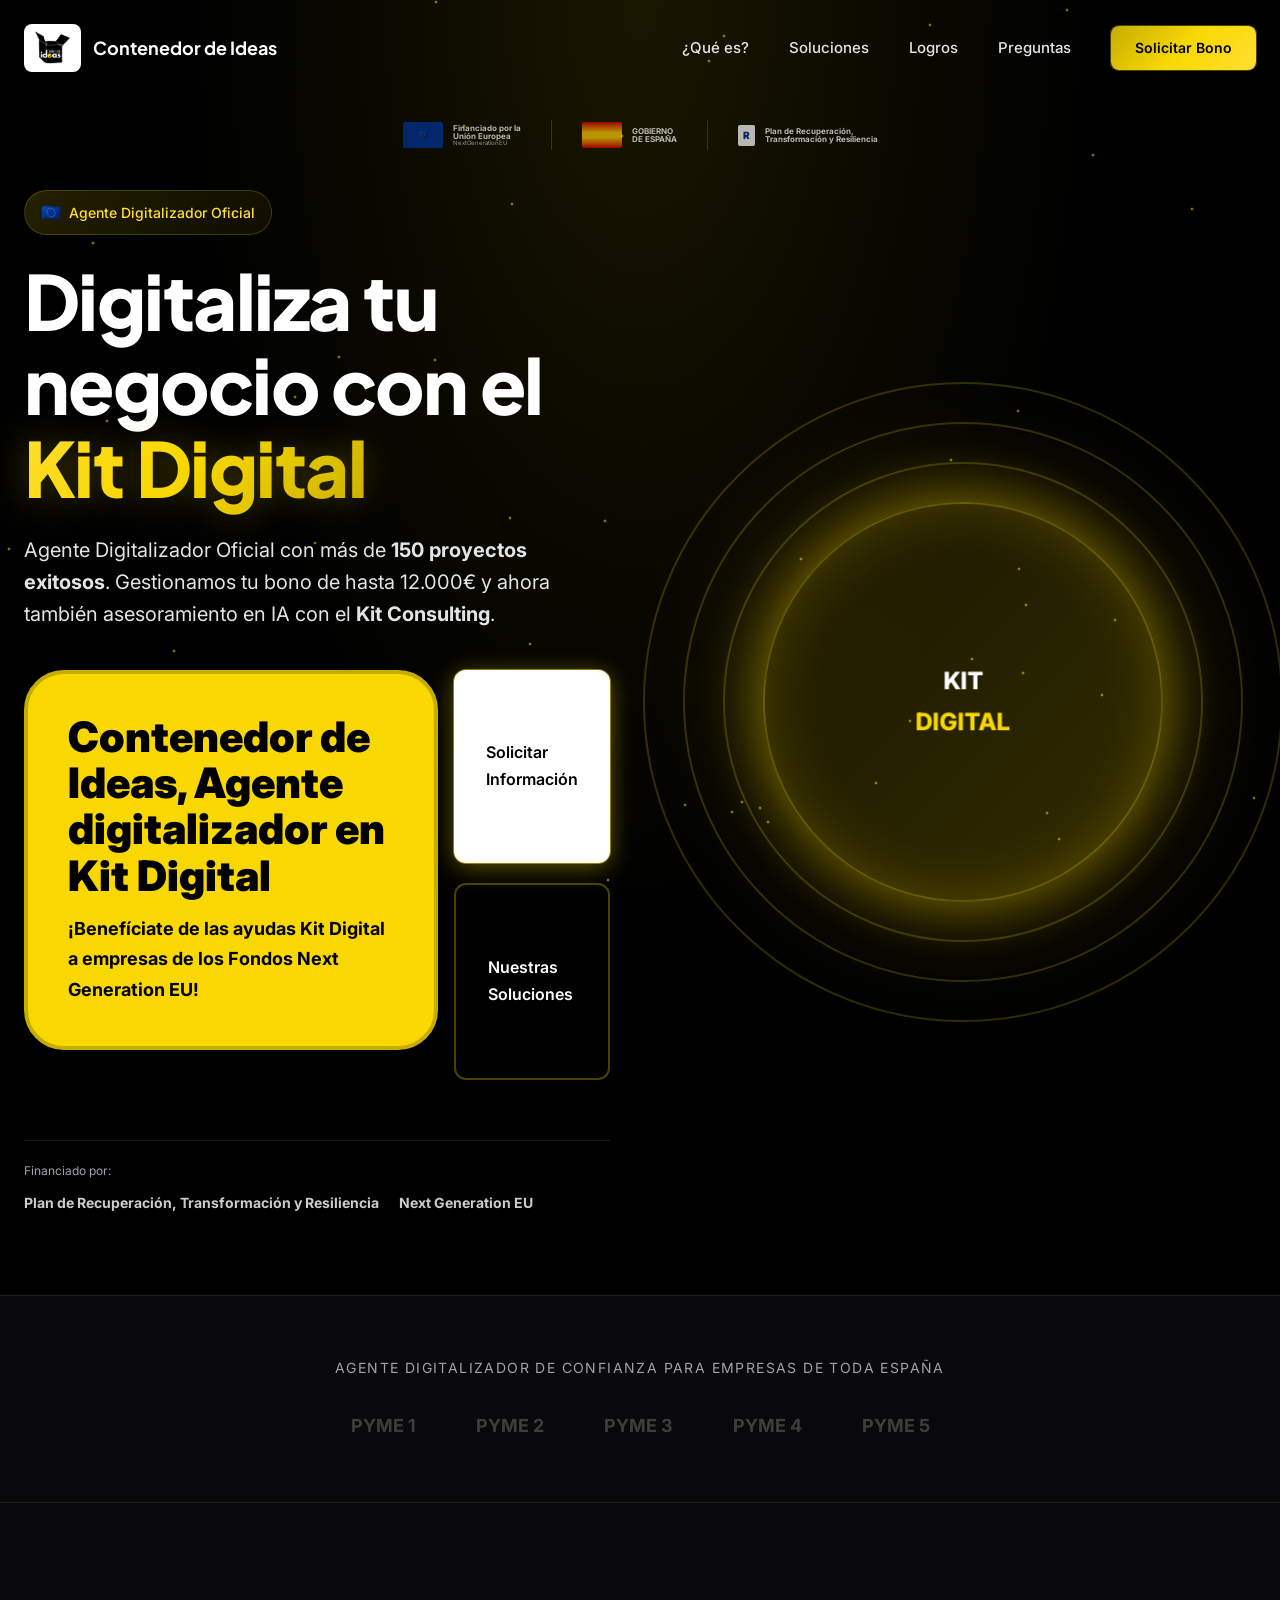
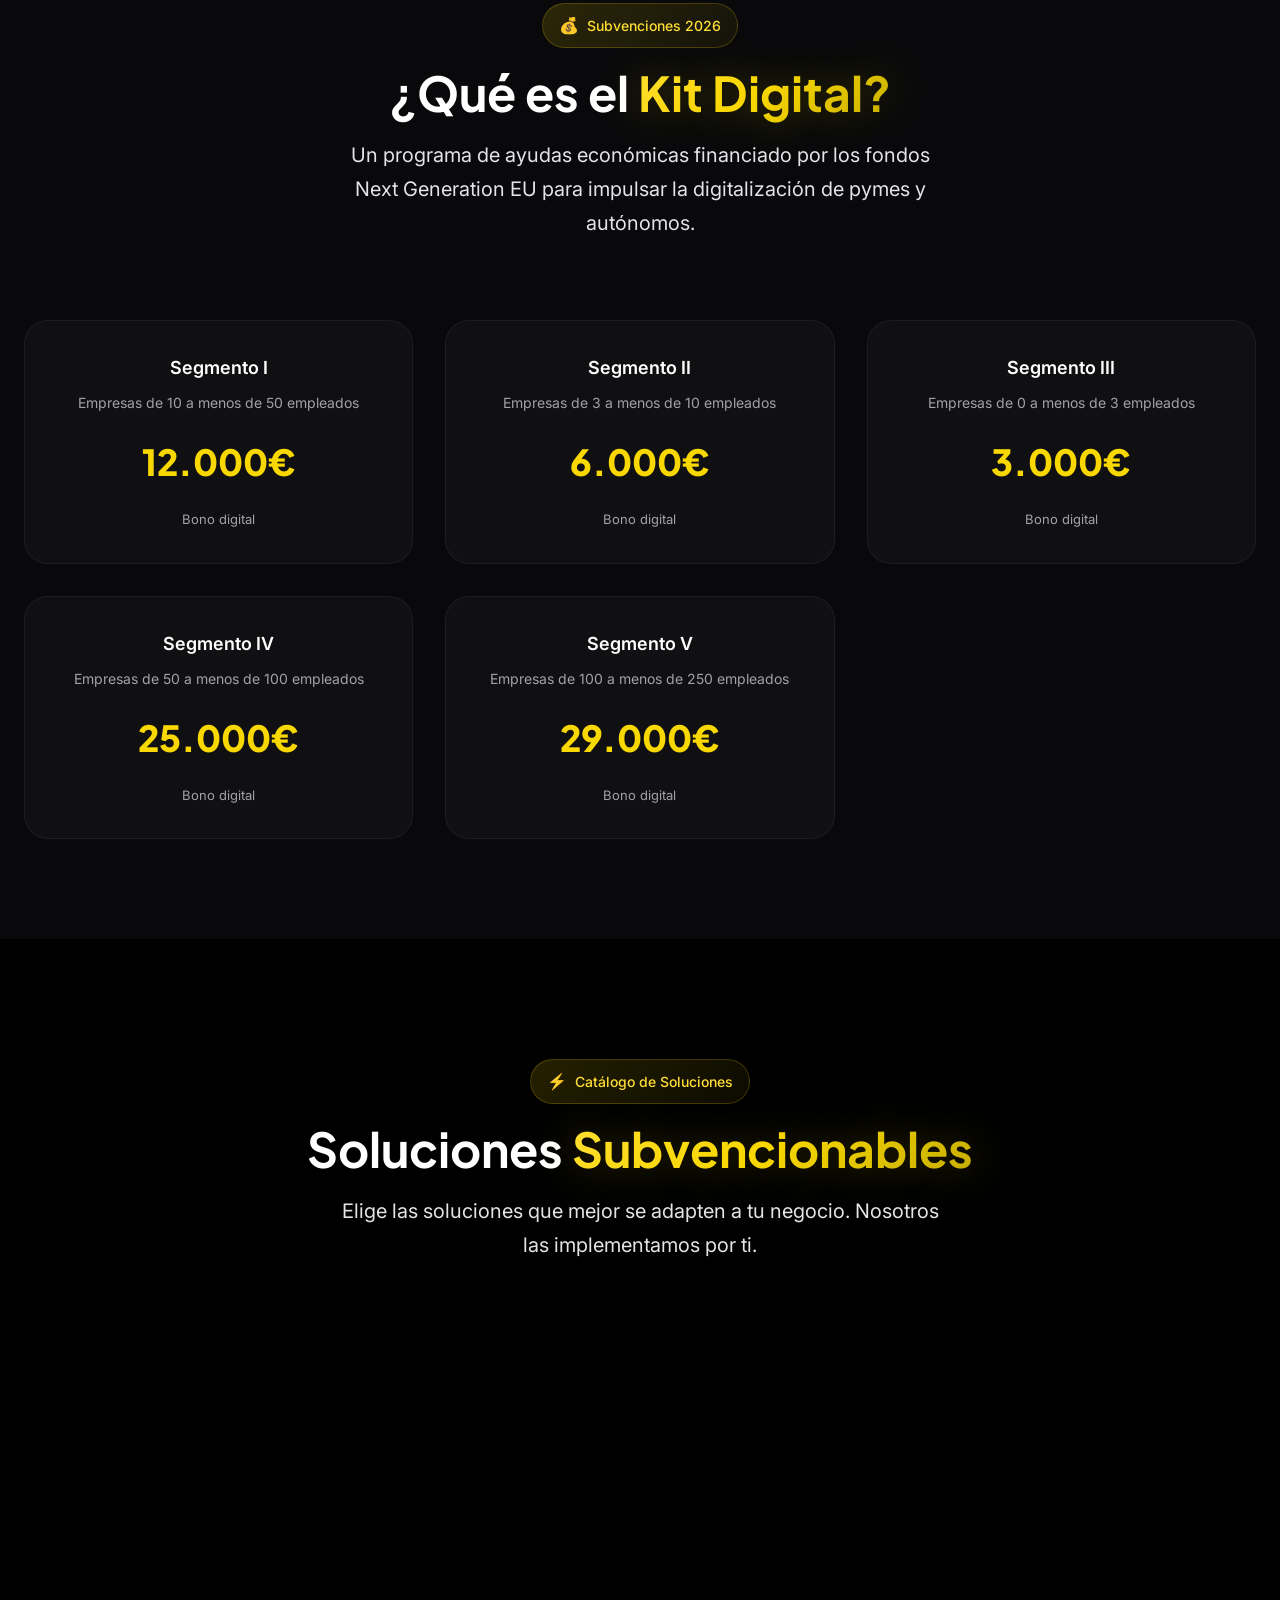
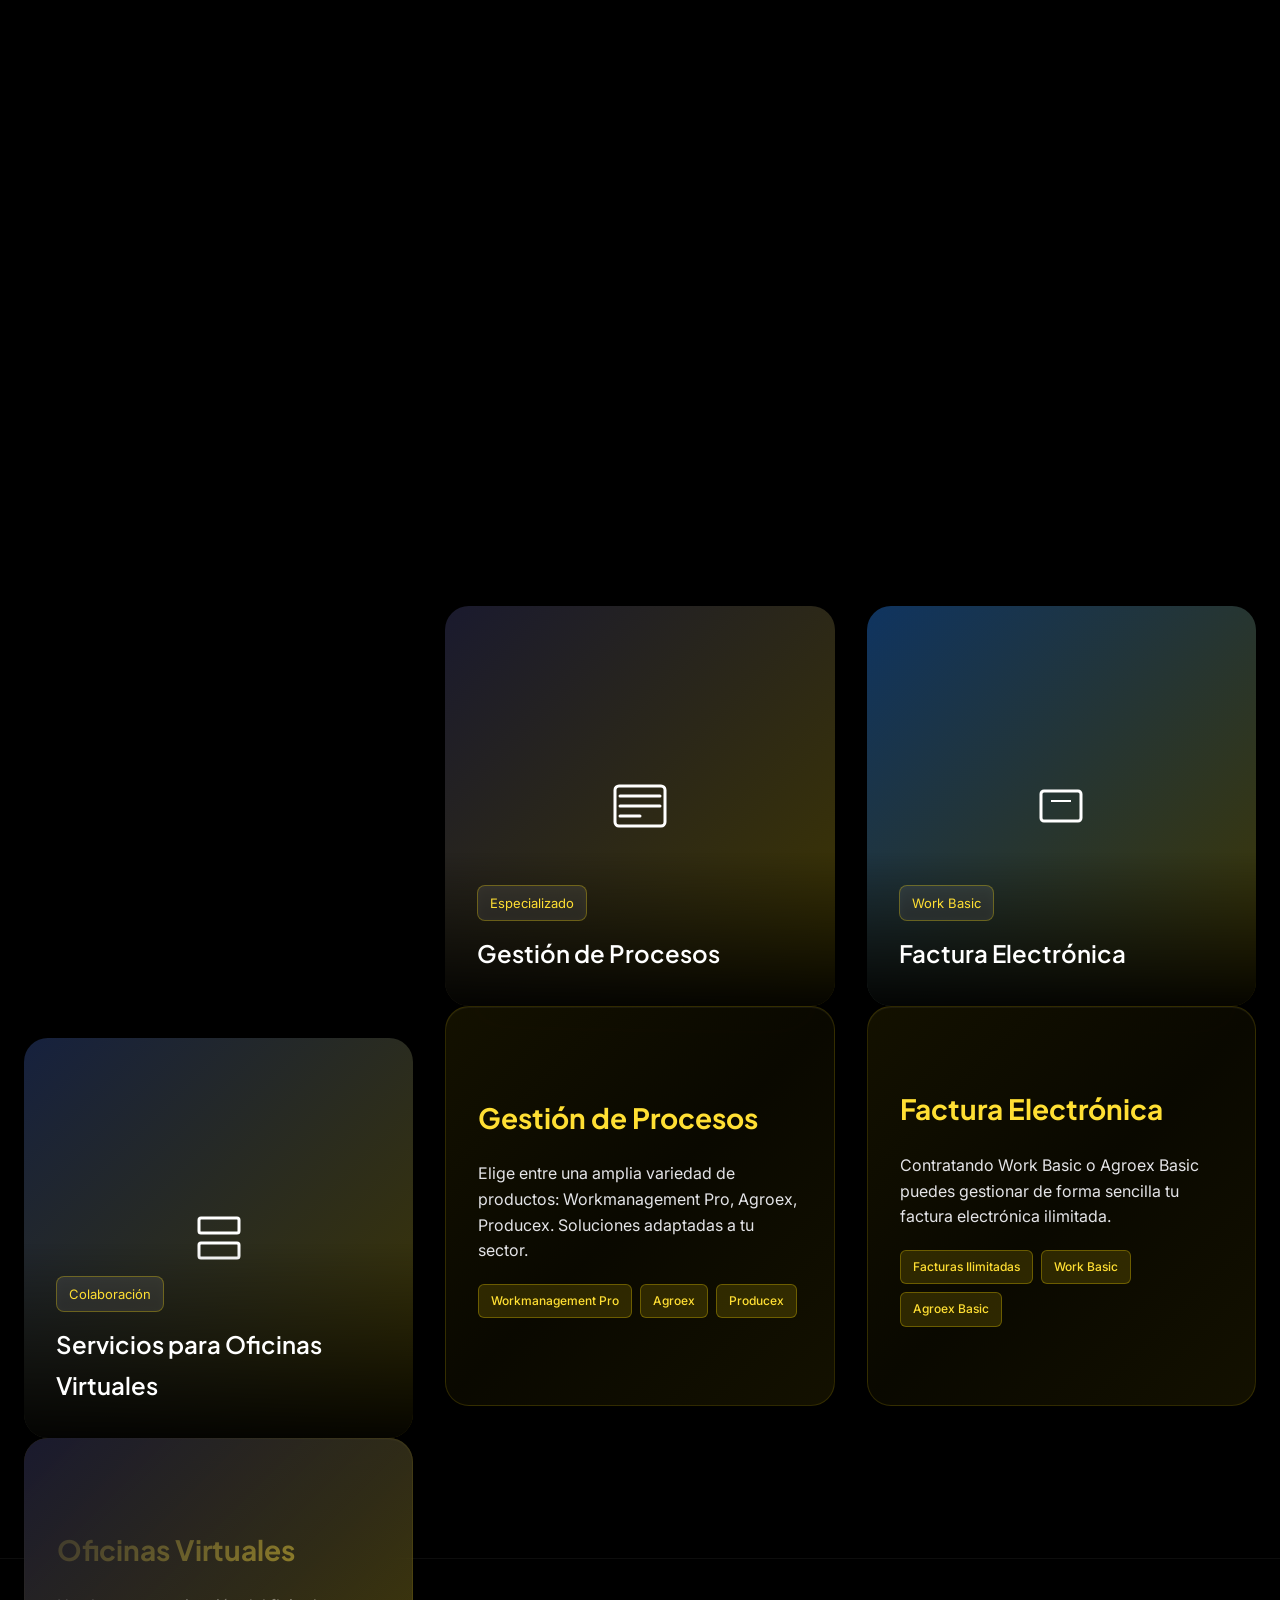
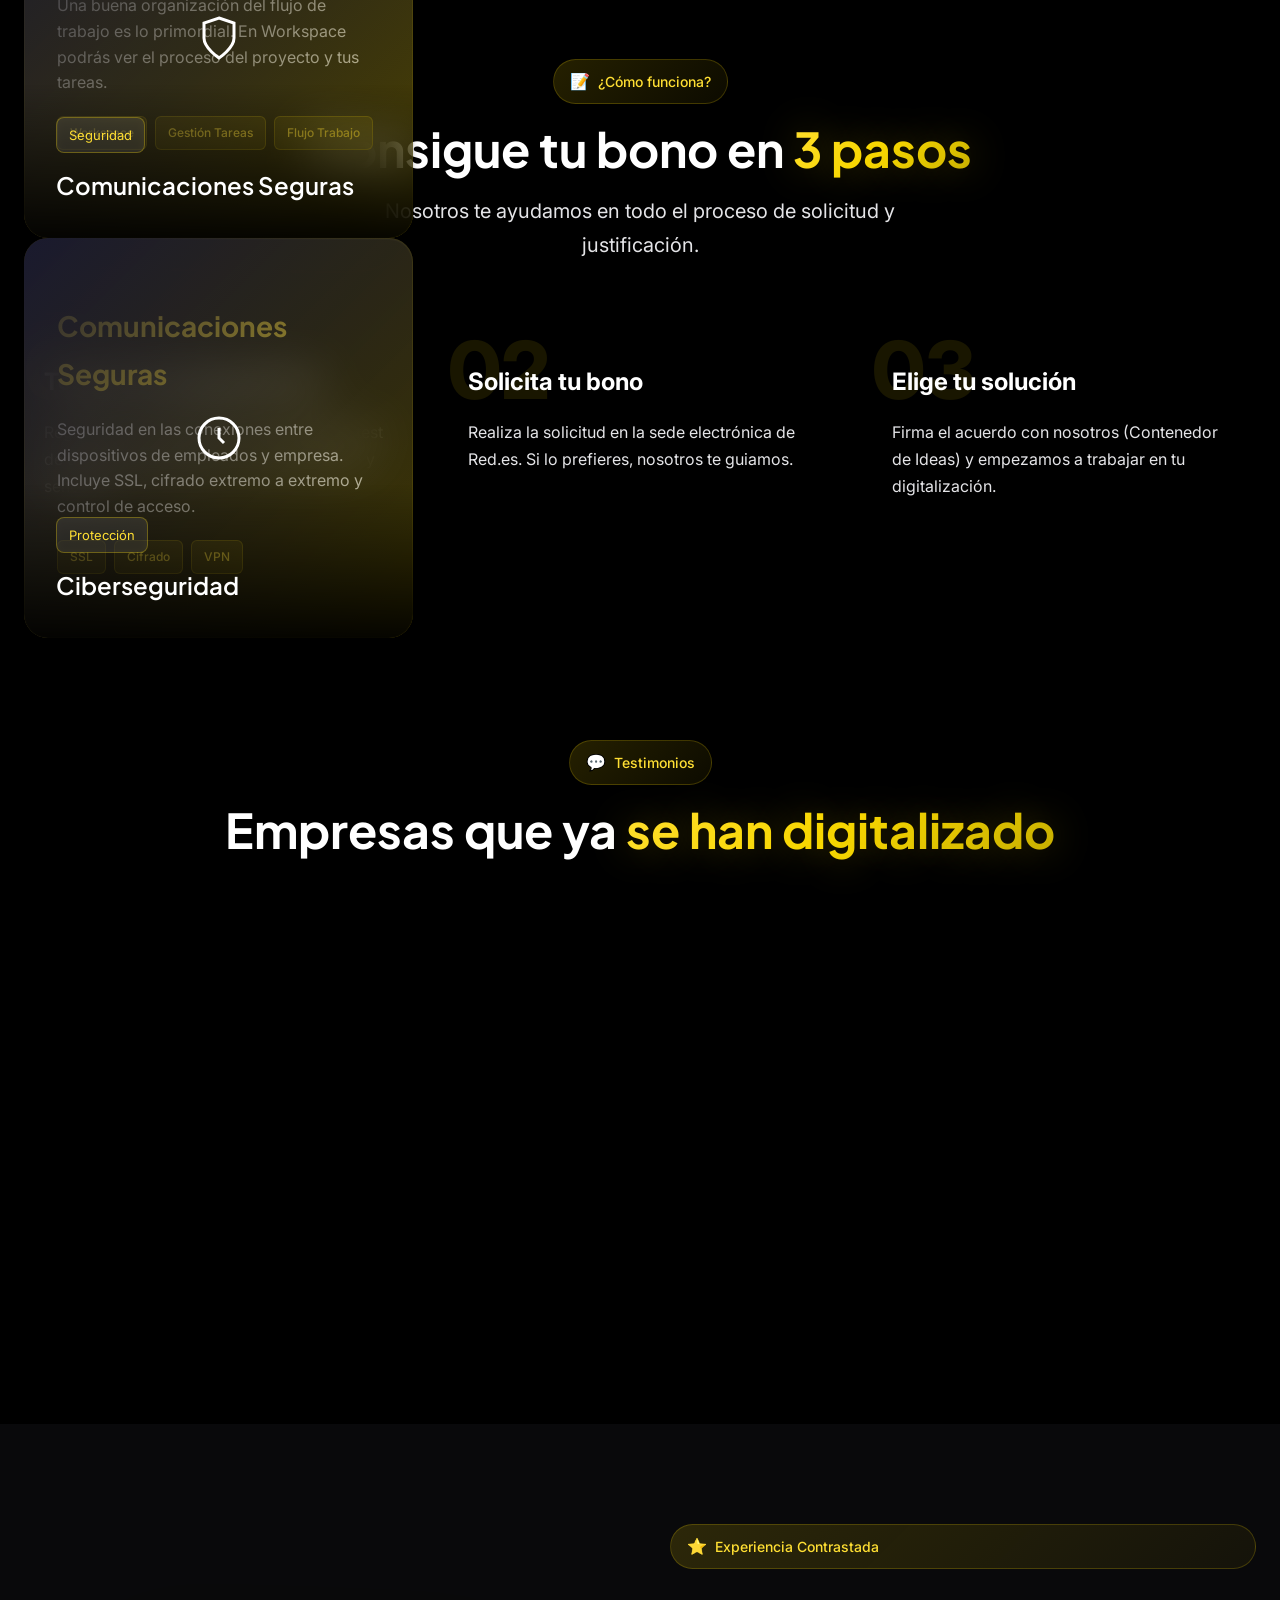
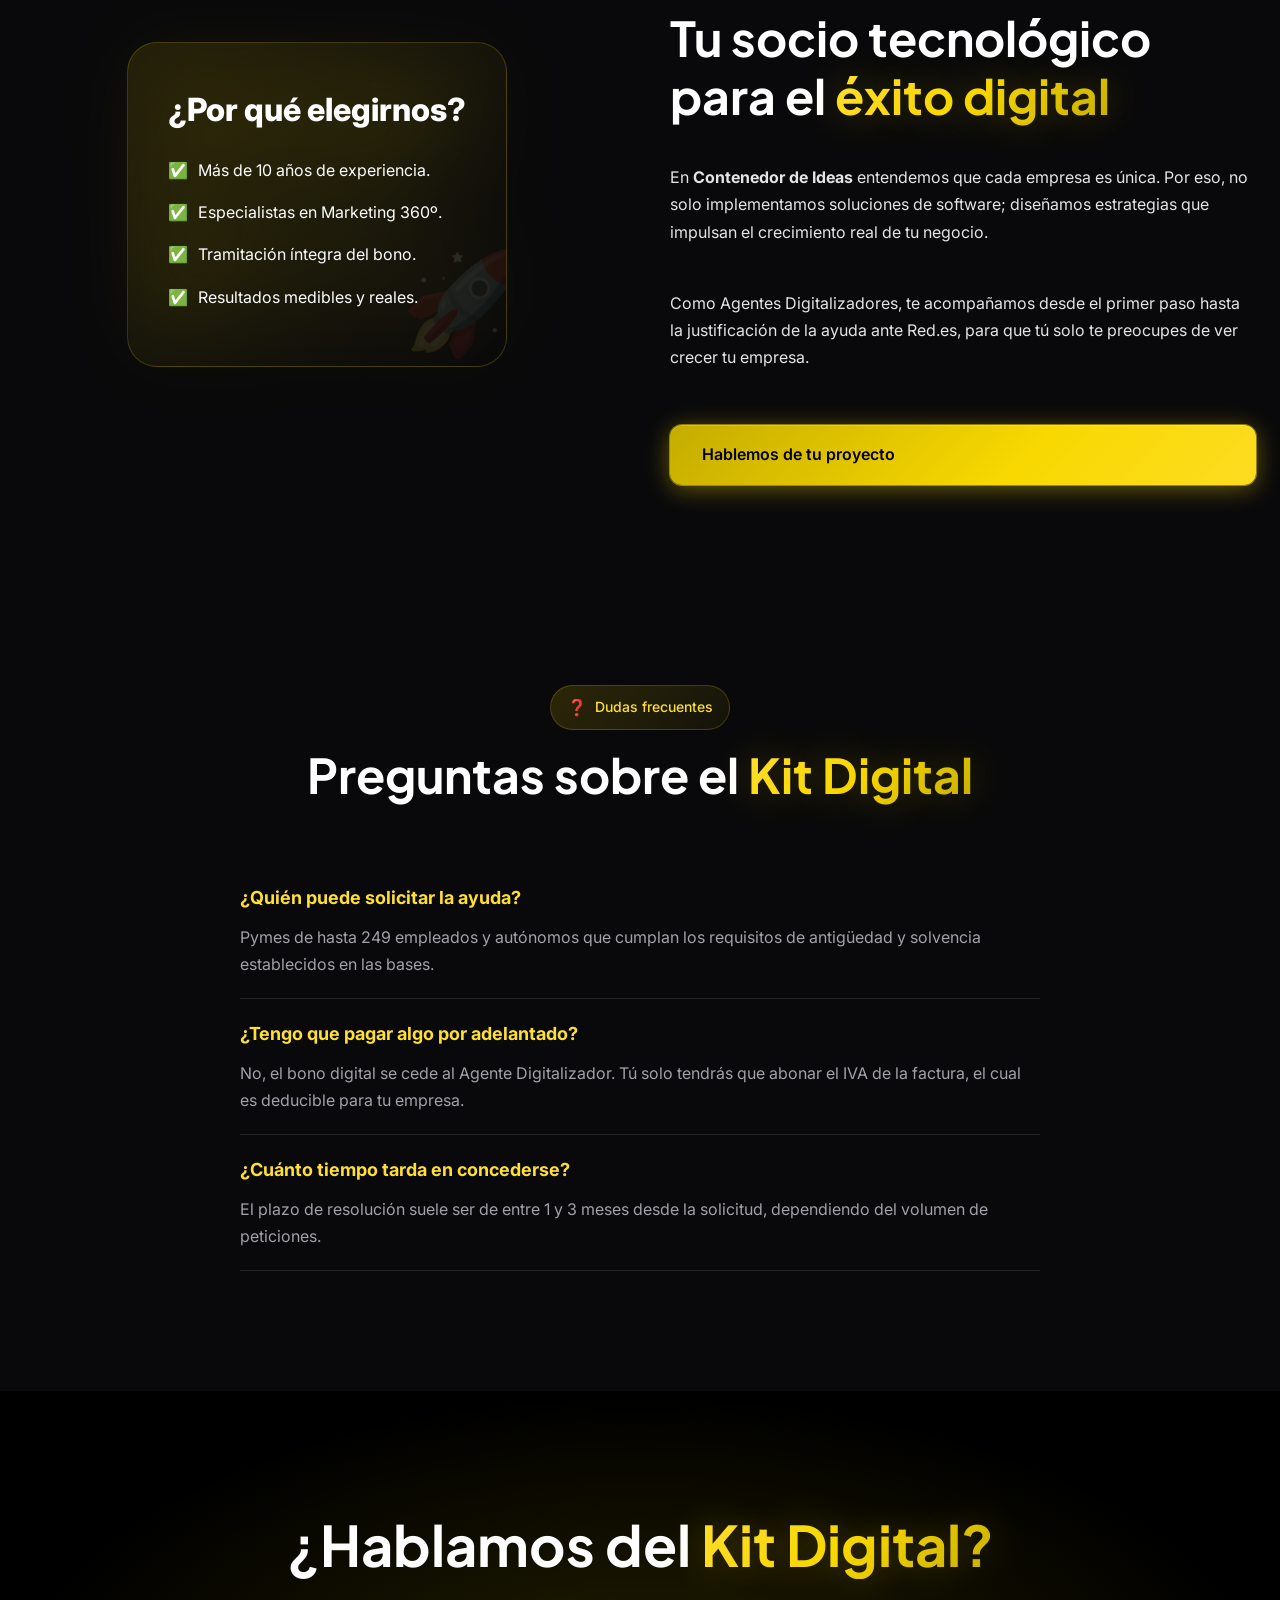
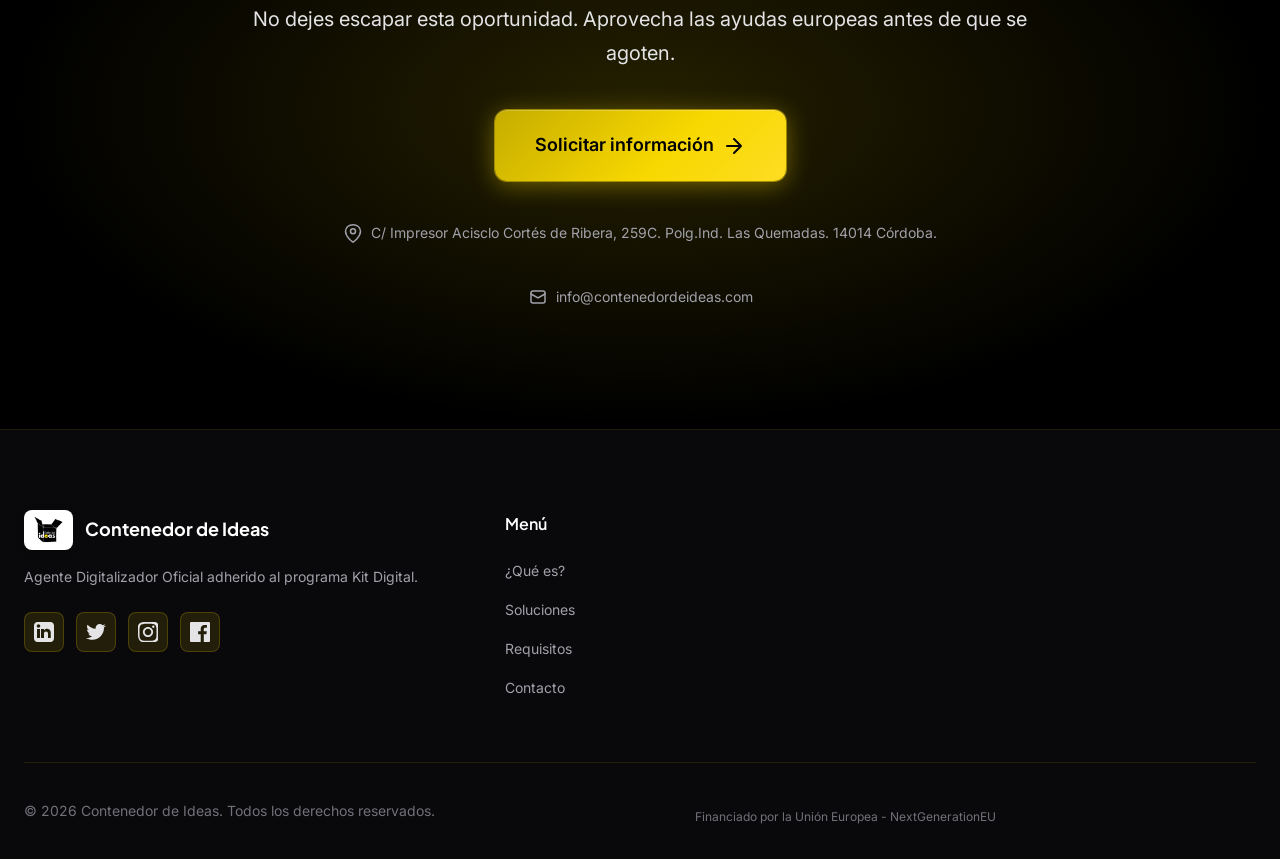
<file: Contenedor de ideas/index.html>
<!DOCTYPE html>
<html lang="es">

<head>
    <meta charset="UTF-8">
    <meta name="viewport" content="width=device-width, initial-scale=1.0">
    <meta name="description"
        content="Contenedor de Ideas - Agente Digitalizador Oficial del Kit Digital. Obtén hasta 12.000€ para digitalizar tu empresa. Diseño Web, SEO, Redes Sociales y más.">
    <title>Contenedor de Ideas | Kit Digital - Agente Digitalizador</title>

    <!-- Preconnect para Google Fonts -->
    <link rel="preconnect" href="https://fonts.googleapis.com">
    <link rel="preconnect" href="https://fonts.gstatic.com" crossorigin>
    <link
        href="https://fonts.googleapis.com/css2?family=Plus+Jakarta+Sans:wght@400;500;600;700;800&family=Inter:wght@400;500;600&display=swap"
        rel="stylesheet">

    <link rel="stylesheet" href="styles.css">
    <style>
        /* Estilos específicos para Kit Digital */
        .kit-badge {
            display: inline-flex;
            align-items: center;
            gap: 8px;
            background: rgba(255, 255, 255, 0.1);
            border: 1px solid rgba(var(--primary-rgb), 0.3);
            padding: 6px 12px;
            border-radius: 8px;
            font-size: 13px;
            color: var(--primary-400);
            margin-bottom: 12px;
            backdrop-filter: blur(4px);
        }

        .segment-card {
            background: rgba(255, 255, 255, 0.03);
            border: 1px solid rgba(255, 255, 255, 0.05);
            padding: 32px;
            border-radius: 24px;
            text-align: center;
            transition: var(--transition-smooth);
        }

        .segment-card:hover {
            background: rgba(255, 255, 255, 0.05);
            border-color: rgba(var(--primary-rgb), 0.3);
            transform: translateY(-5px);
        }

        .segment-amount {
            font-size: 36px;
            font-weight: 800;
            color: var(--primary-500);
            margin: 16px 0;
            font-family: 'Plus Jakarta Sans', sans-serif;
        }

        .segment-title {
            font-size: 18px;
            font-weight: 600;
            color: var(--text-primary);
            margin-bottom: 8px;
        }

        .segment-desc {
            color: var(--text-tertiary);
            font-size: 14px;
        }

        .eu-funds {
            margin-top: 60px;
            text-align: center;
            opacity: 0.8;
        }

        .eu-logo-text {
            font-size: 12px;
            color: var(--text-quaternary);
            margin-top: 12px;
            max-width: 600px;
            margin-left: auto;
            margin-right: auto;
        }
    </style>
</head>

<body>
    <!-- Particles Background -->
    <div class="particles-container" id="particles"></div>

    <!-- Navbar -->
    <nav class="navbar" id="navbar">
        <div class="container">
            <div class="nav-content">
                <div class="logo-container">
                    <img src="images/logo.png" alt="Contenedor de Ideas" class="logo-image"
                        style="height: 48px; width: auto;">
                    <span class="logo-text">Contenedor de Ideas</span>
                </div>

                <div class="nav-links">
                    <a href="#que-es" class="nav-link">¿Qué es?</a>
                    <a href="#soluciones" class="nav-link">Soluciones</a>
                    <a href="#testimonios" class="nav-link">Logros</a>
                    <a href="#faq" class="nav-link">Preguntas</a>
                    <a href="#contacto" class="btn-nav-cta">Solicitar Bono</a>
                </div>

                <button class="mobile-menu-toggle" id="mobileMenuToggle">
                    <span></span>
                    <span></span>
                    <span></span>
                </button>
            </div>
        </div>
    </nav>

    <!-- Mobile Menu -->
    <div class="mobile-menu" id="mobileMenu">
        <a href="#que-es" class="mobile-link">¿Qué es?</a>
        <a href="#soluciones" class="mobile-link">Soluciones</a>
        <a href="#testimonios" class="mobile-link">Logros</a>
        <a href="#faq" class="mobile-link">FAQ</a>
        <a href="#contacto" class="mobile-link">Solicitar Bono</a>
    </div>

    <!-- Hero Section -->
    <section class="hero" id="hero">
        <div class="container">
            <!-- Official Funding Bar (Top) -->
            <div
                style="display: flex; justify-content: center; align-items: center; gap: 30px; margin-bottom: 40px; opacity: 0.7; flex-wrap: wrap;">
                <div style="display: flex; gap: 10px; align-items: center;">
                    <div
                        style="width: 40px; height: 26px; background: #003399; display: flex; align-items: center; justify-content: center; border-radius: 2px;">
                        <span style="color: white; font-size: 8px;">🇪🇺</span>
                    </div>
                    <div>
                        <div style="font-size: 8px; font-weight: bold; color: white; line-height: 1;">Financiado por la
                        </div>
                        <div style="font-size: 8px; font-weight: bold; color: white; line-height: 1;">Unión Europea
                        </div>
                        <div style="font-size: 6px; color: #ccc; line-height: 1;">NextGenerationEU</div>
                    </div>
                </div>
                <div style="height: 30px; width: 1px; background: rgba(255,255,255,0.2);"></div>
                <div style="display: flex; gap: 10px; align-items: center;">
                    <div
                        style="width: 40px; height: 26px; background: linear-gradient(to bottom, #d60000 0%, #ffcc00 40%, #ffcc00 60%, #d60000 100%); border-radius: 2px;">
                    </div>
                    <div>
                        <div style="font-size: 8px; font-weight: bold; color: white; line-height: 1;">GOBIERNO</div>
                        <div style="font-size: 8px; font-weight: bold; color: white; line-height: 1;">DE ESPAÑA</div>
                    </div>
                </div>
                <div style="height: 30px; width: 1px; background: rgba(255,255,255,0.2);"></div>
                <div style="display: flex; gap: 10px; align-items: center;">
                    <div style="background: white; padding: 2px 5px; border-radius: 2px;">
                        <div style="font-weight: 900; color: #003399; font-size: 10px;">R</div>
                    </div>
                    <div>
                        <div style="font-size: 8px; font-weight: bold; color: white; line-height: 1;">Plan de
                            Recuperación,</div>
                        <div style="font-size: 8px; font-weight: bold; color: white; line-height: 1;">Transformación y
                            Resiliencia</div>
                    </div>
                </div>
            </div>

            <div class="hero-content">
                <div class="hero-text">
                    <div class="hero-label">
                        <span class="label-icon">🇪🇺</span>
                        <span>Agente Digitalizador Oficial</span>
                    </div>

                    <h1 class="hero-title">
                        Digitaliza tu negocio con el <span class="gradient-text">Kit Digital</span>
                    </h1>

                    <p class="hero-subtitle">
                        Agente Digitalizador Oficial con más de <strong>150 proyectos exitosos</strong>. Gestionamos tu
                        bono de hasta 12.000€ y ahora también asesoramiento en IA con el <strong>Kit
                            Consulting</strong>.
                    </p>

                    <div class="hero-cta">
                        <div
                            style="background: var(--primary-500); padding: 40px; border-radius: 40px; margin-bottom: 30px; border: 4px solid var(--primary-600);">
                            <h2
                                style="color: black; font-size: 42px; font-weight: 900; line-height: 1.1; margin-bottom: 15px;">
                                Contenedor de Ideas, Agente digitalizador en Kit Digital</h2>
                            <p style="color: black; font-weight: 700; font-size: 18px; margin: 0;">¡Benefíciate de las
                                ayudas Kit Digital a empresas de los Fondos Next Generation EU!</p>
                        </div>
                        <div style="display: flex; gap: 20px; flex-wrap: wrap;">
                            <a href="#contacto" class="btn-primary" style="background: white; color: black;">Solicitar
                                Información</a>
                            <a href="#soluciones" class="btn-secondary">Nuestras Soluciones</a>
                        </div>
                    </div>

                    <div style="margin-top: 40px; border-top: 1px solid rgba(255,255,255,0.1); padding-top: 20px;">
                        <p style="font-size: 12px; color: var(--text-tertiary); margin-bottom: 10px;">Financiado por:
                        </p>
                        <div style="display: flex; gap: 20px; align-items: center; opacity: 0.8; filter: grayscale(1);">
                            <span style="font-weight: bold; font-size: 14px; color: white;">Plan de Recuperación,
                                Transformación y Resiliencia</span>
                            <span style="font-weight: bold; font-size: 14px; color: white;">Next Generation EU</span>
                        </div>
                    </div>
                </div>

                <div class="hero-visual">
                    <div class="sphere">
                        <div class="sphere-inner"></div>
                        <div class="sphere-ring ring-1"></div>
                        <div class="sphere-ring ring-2"></div>
                        <div class="sphere-ring ring-3"></div>
                        <!-- Logo Kit Digital Placeholder inside sphere style -->
                        <div
                            style="position: absolute; top: 50%; left: 50%; transform: translate(-50%, -50%); text-align: center;">
                            <span style="font-size: 24px; font-weight: 800; color: white; display: block;">KIT</span>
                            <span
                                style="font-size: 24px; font-weight: 800; color: var(--primary-500); display: block;">DIGITAL</span>
                        </div>
                    </div>
                </div>
            </div>
        </div>
    </section>

    <!-- Social Proof -->
    <section class="social-proof">
        <div class="container">
            <p class="social-proof-text">Agente Digitalizador de confianza para empresas de toda España</p>
            <div class="clients-logos">
                <div class="client-logo">PYME 1</div>
                <div class="client-logo">PYME 2</div>
                <div class="client-logo">PYME 3</div>
                <div class="client-logo">PYME 4</div>
                <div class="client-logo">PYME 5</div>
            </div>
        </div>
    </section>

    <section id="que-es" style="padding: 100px 0; background: var(--bg-secondary);">
        <div class="container">
            <div class="section-header">
                <div class="section-label">
                    <span class="label-icon">💰</span>
                    <span>Subvenciones 2026</span>
                </div>
                <h2 class="section-title">¿Qué es el <span class="gradient-text">Kit Digital?</span></h2>
                <p class="section-subtitle">Un programa de ayudas económicas financiado por los fondos Next Generation
                    EU para impulsar la digitalización de pymes y autónomos.</p>
            </div>

            <div class="services-grid">
                <div class="segment-card">
                    <div class="segment-title">Segmento I</div>
                    <div class="segment-desc">Empresas de 10 a menos de 50 empleados</div>
                    <div class="segment-amount">12.000€</div>
                    <p style="color: var(--text-tertiary); font-size: 13px;">Bono digital</p>
                </div>
                <div class="segment-card">
                    <div class="segment-title">Segmento II</div>
                    <div class="segment-desc">Empresas de 3 a menos de 10 empleados</div>
                    <div class="segment-amount">6.000€</div>
                    <p style="color: var(--text-tertiary); font-size: 13px;">Bono digital</p>
                </div>
                <div class="segment-card">
                    <div class="segment-title">Segmento III</div>
                    <div class="segment-desc">Empresas de 0 a menos de 3 empleados</div>
                    <div class="segment-amount">3.000€</div>
                    <p style="color: var(--text-tertiary); font-size: 13px;">Bono digital</p>
                </div>
                <div class="segment-card">
                    <div class="segment-title">Segmento IV</div>
                    <div class="segment-desc">Empresas de 50 a menos de 100 empleados</div>
                    <div class="segment-amount">25.000€</div>
                    <p style="color: var(--text-tertiary); font-size: 13px;">Bono digital</p>
                </div>
                <div class="segment-card">
                    <div class="segment-title">Segmento V</div>
                    <div class="segment-desc">Empresas de 100 a menos de 250 empleados</div>
                    <div class="segment-amount">29.000€</div>
                    <p style="color: var(--text-tertiary); font-size: 13px;">Bono digital</p>
                </div>
            </div>
        </div>
    </section>

    <!-- Soluciones Section -->
    <section class="services" id="soluciones">
        <div class="container">
            <div class="section-header">
                <div class="section-label">
                    <span class="label-icon">⚡</span>
                    <span>Catálogo de Soluciones</span>
                </div>
                <h2 class="section-title">Soluciones <span class="gradient-text">Subvencionables</span></h2>
                <p class="section-subtitle">Elige las soluciones que mejor se adapten a tu negocio. Nosotros las
                    implementamos por ti.</p>
            </div>

            <div class="services-grid">
                <!-- Solución 1: Sitio Web -->
                <div class="service-card-flip">
                    <div class="service-card-inner">
                        <div class="service-card-front">
                            <div class="service-image-placeholder web-gradient">
                                <svg width="80" height="80" viewBox="0 0 80 80" fill="none">
                                    <rect x="15" y="20" width="50" height="40" rx="4" stroke="white" stroke-width="3" />
                                    <path d="M15 30H65M30 20V60" stroke="white" stroke-width="3" />
                                </svg>
                            </div>
                            <div class="service-overlay">
                                <div class="kit-badge">Hasta 2.000€</div>
                                <h3 class="service-title-front">Sitio Web y Presencia en Internet</h3>
                            </div>
                        </div>
                        <div class="service-card-back glass-card">
                            <h3 class="service-title-back">Sitio Web Corporativa</h3>
                            <p class="service-description">Desde páginas corporativas para visibilidad hasta catálogos
                                online de hasta 25 productos o servicios. Diseños optimizados para posicionamiento SEO.
                            </p>
                            <div class="service-features">
                                <span class="feature-tag">Web Corporativa</span>
                                <span class="feature-tag">Catálogo Online</span>
                                <span class="feature-tag">SEO On-Page</span>
                            </div>
                        </div>
                    </div>
                </div>

                <!-- Solución 2: E-commerce -->
                <div class="service-card-flip">
                    <div class="service-card-inner">
                        <div class="service-card-front">
                            <div class="service-image-placeholder bi-gradient">
                                <svg width="80" height="80" viewBox="0 0 80 80" fill="none">
                                    <path d="M25 35H55M25 45H45" stroke="white" stroke-width="3"
                                        stroke-linecap="round" />
                                    <rect x="15" y="20" width="50" height="40" rx="4" stroke="white" stroke-width="3" />
                                </svg>
                            </div>
                            <div class="service-overlay">
                                <div class="kit-badge">Hasta 2.000€</div>
                                <h3 class="service-title-front">Comercio Electrónico</h3>
                            </div>
                        </div>
                        <div class="service-card-back glass-card">
                            <h3 class="service-title-back">Comercio Electrónico</h3>
                            <p class="service-description">Creación de tu tienda online con pasarela de pago, catálogo
                                de productos y gestión de pedidos.</p>
                            <div class="service-features">
                                <span class="feature-tag">Tienda Online</span>
                                <span class="feature-tag">Pagos Digitales</span>
                                <span class="feature-tag">Catálogo</span>
                            </div>
                        </div>
                    </div>
                </div>

                <!-- Solución 3: Redes Sociales -->
                <div class="service-card-flip">
                    <div class="service-card-inner">
                        <div class="service-card-front">
                            <div class="service-image-placeholder social-gradient">
                                <svg width="80" height="80" viewBox="0 0 80 80" fill="none">
                                    <circle cx="40" cy="25" r="8" stroke="white" stroke-width="3" />
                                    <circle cx="25" cy="50" r="8" stroke="white" stroke-width="3" />
                                    <circle cx="55" cy="50" r="8" stroke="white" stroke-width="3" />
                                    <path d="M35 32L30 43M45 32L50 43" stroke="white" stroke-width="3"
                                        stroke-linecap="round" />
                                </svg>
                            </div>
                            <div class="service-overlay">
                                <div class="kit-badge">Hasta 2.500€</div>
                                <h3 class="service-title-front">Gestión de Redes Sociales</h3>
                            </div>
                        </div>
                        <div class="service-card-back glass-card">
                            <h3 class="service-title-back">Redes Sociales</h3>
                            <p class="service-description">Plan de Social Media, monitorización, gestión de una red
                                social y publicación de posts semanales.</p>
                            <div class="service-features">
                                <span class="feature-tag">Estrategia</span>
                                <span class="feature-tag">Publicaciones</span>
                                <span class="feature-tag">Monitorización</span>
                            </div>
                        </div>
                    </div>
                </div>

                <!-- Solución 4: SEO Avanzado -->
                <div class="service-card-flip">
                    <div class="service-card-inner">
                        <div class="service-card-front">
                            <div class="service-image-placeholder seo-gradient">
                                <svg width="80" height="80" viewBox="0 0 80 80" fill="none">
                                    <path d="M35 35L50 20M50 20H40M50 20V30M60 40C60 51.0457 51.0457 60 40 60"
                                        stroke="white" stroke-width="3" stroke-linecap="round" />
                                </svg>
                            </div>
                            <div class="service-overlay">
                                <div class="kit-badge">Hasta 2.000€</div>
                                <h3 class="service-title-front">Presencia Avanzada en Internet</h3>
                            </div>
                        </div>
                        <div class="service-card-back glass-card">
                            <h3 class="service-title-back">SEO Avanzado</h3>
                            <p class="service-description">Posicionamiento SEO On-Page y Off-Page, análisis de palabras
                                clave y auditoría técnica.</p>
                            <div class="service-features">
                                <span class="feature-tag">Auditoría SEO</span>
                                <span class="feature-tag">Link Building</span>
                                <span class="feature-tag">Informes</span>
                            </div>
                        </div>
                    </div>
                </div>

                <!-- Solución 5: BI y Analítica -->
                <div class="service-card-flip">
                    <div class="service-card-inner">
                        <div class="service-card-front">
                            <div class="service-image-placeholder sem-gradient">
                                <svg width="80" height="80" viewBox="0 0 80 80" fill="none">
                                    <rect x="15" y="25" width="50" height="35" rx="4" stroke="white" stroke-width="3" />
                                    <path d="M25 35H55M25 45H45" stroke="white" stroke-width="3"
                                        stroke-linecap="round" />
                                </svg>
                            </div>
                            <div class="service-overlay">
                                <div class="kit-badge">Hasta 4.000€</div>
                                <h3 class="service-title-front">Business Intelligence y Analítica</h3>
                            </div>
                        </div>
                        <div class="service-card-back glass-card">
                            <h3 class="service-title-back">BI y Analítica</h3>
                            <p class="service-description">Implementación de dashboards interactivos y dinámicos para
                                visualizar tus datos y mejorar la toma de decisiones estratégicas.</p>
                            <div class="service-features">
                                <span class="feature-tag">Dashboards Dinámicos</span>
                                <span class="feature-tag">Análisis de Datos</span>
                                <span class="feature-tag">Consultoría BI</span>
                            </div>
                        </div>
                    </div>
                </div>

                <!-- Solución 6: Kit Consulting (IA) -->
                <div class="service-card-flip">
                    <div class="service-card-inner">
                        <div class="service-card-front">
                            <div class="service-image-placeholder training-gradient">
                                <svg width="80" height="80" viewBox="0 0 80 80" fill="none">
                                    <path d="M40 20L60 30V50L40 60L20 50V30L40 20Z" stroke="white" stroke-width="3"
                                        stroke-linejoin="round" />
                                    <circle cx="40" cy="40" r="10" stroke="white" stroke-width="2" />
                                </svg>
                            </div>
                            <div class="service-overlay">
                                <div class="kit-badge">Nuevo: Kit Consulting</div>
                                <h3 class="service-title-front">Asesoramiento en Inteligencia Artificial</h3>
                            </div>
                        </div>
                        <div class="service-card-back glass-card">
                            <h3 class="service-title-back">Kit Consulting</h3>
                            <p class="service-description">Servicios de asesoramiento especializado en IA, análisis de
                                datos y estrategia digital avanzada para empresas.</p>
                            <div class="service-features">
                                <span class="feature-tag">Asesoría IA</span>
                                <span class="feature-tag">Data Analysis</span>
                                <span class="feature-tag">Estrategia</span>
                            </div>
                        </div>
                    </div>
                </div>

                <!-- Solución 7: Gestión de Clientes -->
                <div class="service-card-flip">
                    <div class="service-card-inner">
                        <div class="service-card-front">
                            <div class="service-image-placeholder social-gradient">
                                <svg width="80" height="80" viewBox="0 0 80 80" fill="none">
                                    <path
                                        d="M30 30C30 35.5228 34.4772 40 40 40C45.5228 40 50 35.5228 50 30C50 24.4772 45.5228 20 40 20C34.4772 20 30 24.4772 30 30Z"
                                        stroke="white" stroke-width="3" />
                                    <path d="M20 60C20 48.9543 28.9543 40 40 40C51.0457 40 60 48.9543 60 60"
                                        stroke="white" stroke-width="3" />
                                </svg>
                            </div>
                            <div class="service-overlay">
                                <div class="kit-badge">Impulsa tu CRM</div>
                                <h3 class="service-title-front">Gestión de Clientes</h3>
                            </div>
                        </div>
                        <div class="service-card-back glass-card">
                            <h3 class="service-title-back">Gestión de Clientes</h3>
                            <p class="service-description">Nuestro producto estrella Workmanagement CRM con módulos
                                especializados en la gestión de clientes como Callcenter y Newsletter.</p>
                            <div class="service-features">
                                <span class="feature-tag">Workmanagement CRM</span>
                                <span class="feature-tag">Callcenter</span>
                                <span class="feature-tag">Newsletter</span>
                            </div>
                        </div>
                    </div>
                </div>

                <!-- Solución 8: Gestión de Procesos -->
                <div class="service-card-flip">
                    <div class="service-card-inner">
                        <div class="service-card-front">
                            <div class="service-image-placeholder web-gradient">
                                <svg width="80" height="80" viewBox="0 0 80 80" fill="none">
                                    <path d="M20 30H60M20 40H60M20 50H40" stroke="white" stroke-width="3"
                                        stroke-linecap="round" />
                                    <rect x="15" y="20" width="50" height="40" rx="4" stroke="white" stroke-width="3" />
                                </svg>
                            </div>
                            <div class="service-overlay">
                                <div class="kit-badge">Especializado</div>
                                <h3 class="service-title-front">Gestión de Procesos</h3>
                            </div>
                        </div>
                        <div class="service-card-back glass-card">
                            <h3 class="service-title-back">Gestión de Procesos</h3>
                            <p class="service-description">Elige entre una amplia variedad de productos: Workmanagement
                                Pro, Agroex, Producex. Soluciones adaptadas a tu sector.</p>
                            <div class="service-features">
                                <span class="feature-tag">Workmanagement Pro</span>
                                <span class="feature-tag">Agroex</span>
                                <span class="feature-tag">Producex</span>
                            </div>
                        </div>
                    </div>
                </div>

                <!-- Solución 9: Factura Electrónica -->
                <div class="service-card-flip">
                    <div class="service-card-inner">
                        <div class="service-card-front">
                            <div class="service-image-placeholder training-gradient">
                                <svg width="80" height="80" viewBox="0 0 80 80" fill="none">
                                    <rect x="20" y="25" width="40" height="30" rx="3" stroke="white" stroke-width="3" />
                                    <path d="M30 35H50" stroke="white" stroke-width="2" />
                                </svg>
                            </div>
                            <div class="service-overlay">
                                <div class="kit-badge">Work Basic</div>
                                <h3 class="service-title-front">Factura Electrónica</h3>
                            </div>
                        </div>
                        <div class="service-card-back glass-card">
                            <h3 class="service-title-back">Factura Electrónica</h3>
                            <p class="service-description">Contratando Work Basic o Agroex Basic puedes gestionar de
                                forma sencilla tu factura electrónica ilimitada.</p>
                            <div class="service-features">
                                <span class="feature-tag">Facturas Ilimitadas</span>
                                <span class="feature-tag">Work Basic</span>
                                <span class="feature-tag">Agroex Basic</span>
                            </div>
                        </div>
                    </div>
                </div>

                <!-- Solución 10: Oficinas Virtuales -->
                <div class="service-card-flip">
                    <div class="service-card-inner">
                        <div class="service-card-front">
                            <div class="service-image-placeholder bi-gradient">
                                <svg width="80" height="80" viewBox="0 0 80 80" fill="none">
                                    <rect x="20" y="20" width="40" height="15" rx="2" stroke="white" stroke-width="3" />
                                    <rect x="20" y="45" width="40" height="15" rx="2" stroke="white" stroke-width="3" />
                                </svg>
                            </div>
                            <div class="service-overlay">
                                <div class="kit-badge">Colaboración</div>
                                <h3 class="service-title-front">Servicios para Oficinas Virtuales</h3>
                            </div>
                        </div>
                        <div class="service-card-back glass-card">
                            <h3 class="service-title-back">Oficinas Virtuales</h3>
                            <p class="service-description">Una buena organización del flujo de trabajo es lo primordial.
                                En Workspace podrás ver el proceso del proyecto y tus tareas.</p>
                            <div class="service-features">
                                <span class="feature-tag">Workspace</span>
                                <span class="feature-tag">Gestión Tareas</span>
                                <span class="feature-tag">Flujo Trabajo</span>
                            </div>
                        </div>
                    </div>
                    <!-- Solución 11: Comunicaciones seguras -->
                    <div class="service-card-flip">
                        <div class="service-card-inner">
                            <div class="service-card-front">
                                <div class="service-image-placeholder web-gradient">
                                    <svg width="80" height="80" viewBox="0 0 80 80" fill="none">
                                        <path d="M40 20L55 25V40C55 50 40 60 40 60C40 60 25 50 25 40V25L40 20Z"
                                            stroke="white" stroke-width="3" />
                                    </svg>
                                </div>
                                <div class="service-overlay">
                                    <div class="kit-badge">Seguridad</div>
                                    <h3 class="service-title-front">Comunicaciones Seguras</h3>
                                </div>
                            </div>
                            <div class="service-card-back glass-card">
                                <h3 class="service-title-back">Comunicaciones Seguras</h3>
                                <p class="service-description">Seguridad en las conexiones entre dispositivos de
                                    empleados y empresa. Incluye SSL, cifrado extremo a extremo y control de acceso.</p>
                                <div class="service-features">
                                    <span class="feature-tag">SSL</span>
                                    <span class="feature-tag">Cifrado</span>
                                    <span class="feature-tag">VPN</span>
                                </div>
                            </div>
                        </div>
                    </div>

                    <!-- Solución 12: Ciberseguridad -->
                    <div class="service-card-flip">
                        <div class="service-card-inner">
                            <div class="service-card-front">
                                <div class="service-image-placeholder seo-gradient">
                                    <svg width="80" height="80" viewBox="0 0 80 80" fill="none">
                                        <circle cx="40" cy="40" r="20" stroke="white" stroke-width="3" />
                                        <path d="M40 30V40L45 45" stroke="white" stroke-width="3" />
                                    </svg>
                                </div>
                                <div class="service-overlay">
                                    <div class="kit-badge">Protección</div>
                                    <h3 class="service-title-front">Ciberseguridad</h3>
                                </div>
                            </div>
                            <div class="service-card-back glass-card">
                                <h3 class="service-title-back">Ciberseguridad</h3>
                                <p class="service-description">Mantenemos tus dispositivos seguros frente a malware y
                                    hackers, garantizando que archivos y correos estén libres de amenazas.</p>
                                <div class="service-features">
                                    <span class="feature-tag">Antimalware</span>
                                    <span class="feature-tag">Firewall</span>
                                    <span class="feature-tag">Protección</span>
                                </div>
                            </div>
                        </div>
                    </div>

                    <!-- Solución 13: Marketplace -->
                    <div class="service-card-flip">
                        <div class="service-card-inner">
                            <div class="service-card-front">
                                <div class="service-image-placeholder bi-gradient">
                                    <svg width="80" height="80" viewBox="0 0 80 80" fill="none">
                                        <rect x="20" y="30" width="40" height="30" rx="3" stroke="white"
                                            stroke-width="3" />
                                        <path d="M30 30V20C30 14.4772 34.4772 10 40 10C45.5228 10 50 14.4772 50 20V30"
                                            stroke="white" stroke-width="3" />
                                    </svg>
                                </div>
                                <div class="service-overlay">
                                    <div class="kit-badge">Ventas</div>
                                    <h3 class="service-title-front">Marketplace</h3>
                                </div>
                            </div>
                            <div class="service-card-back glass-card">
                                <h3 class="service-title-back">Marketplace</h3>
                                <p class="service-description">Dirigimos vuestros productos para incrementar el nivel de
                                    ventas, optimizando recursos y eligiendo los canales adecuados.</p>
                                <div class="service-features">
                                    <span class="feature-tag">Amazon/Ebay</span>
                                    <span class="feature-tag">Ventas Online</span>
                                    <span class="feature-tag">Canales</span>
                                </div>
                            </div>
                        </div>
                    </div>
                </div>
            </div>
    </section>

    <!-- Pasos Section -->
    <section class="steps" id="requisitos" style="padding: 100px 0; border-top: 1px solid rgba(255,255,255,0.05);">
        <div class="container">
            <div class="section-header">
                <div class="section-label">
                    <span class="label-icon">📝</span>
                    <span>¿Cómo funciona?</span>
                </div>
                <h2 class="section-title">Consigue tu bono en <span class="gradient-text">3 pasos</span></h2>
                <p class="section-subtitle">Nosotros te ayudamos en todo el proceso de solicitud y justificación.</p>
            </div>

            <div style="display: grid; grid-template-columns: repeat(3, 1fr); gap: 40px; margin-top: 60px;">
                <div style="position: relative; padding: 20px;">
                    <div
                        style="font-size: 80px; font-weight: 800; color: rgba(248, 216, 0, 0.1); position: absolute; top: -40px; left: 0;">
                        01</div>
                    <h3
                        style="font-size: 24px; font-weight: 700; color: var(--text-primary); margin-bottom: 16px; position: relative;">
                        Test de Autodiagnóstico</h3>
                    <p style="color: var(--text-secondary);">Regístrate en Acelera Pyme y completa el test de
                        diagnóstico digital. Es un trámite rápido y sencillo.</p>
                </div>
                <div style="position: relative; padding: 20px;">
                    <div
                        style="font-size: 80px; font-weight: 800; color: rgba(248, 216, 0, 0.1); position: absolute; top: -40px; left: 0;">
                        02</div>
                    <h3
                        style="font-size: 24px; font-weight: 700; color: var(--text-primary); margin-bottom: 16px; position: relative;">
                        Solicita tu bono</h3>
                    <p style="color: var(--text-secondary);">Realiza la solicitud en la sede electrónica de Red.es. Si
                        lo prefieres, nosotros te guiamos.</p>
                </div>
                <div style="position: relative; padding: 20px;">
                    <div
                        style="font-size: 80px; font-weight: 800; color: rgba(248, 216, 0, 0.1); position: absolute; top: -40px; left: 0;">
                        03</div>
                    <h3
                        style="font-size: 24px; font-weight: 700; color: var(--text-primary); margin-bottom: 16px; position: relative;">
                        Elige tu solución</h3>
                    <p style="color: var(--text-secondary);">Firma el acuerdo con nosotros (Contenedor de Ideas) y
                        empezamos a trabajar en tu digitalización.</p>
                </div>
            </div>
        </div>
    </section>

    <!-- Testimonios Section -->
    <section class="testimonials" id="testimonios">
        <div class="container">
            <div class="section-header">
                <div class="section-label">
                    <span class="label-icon">💬</span>
                    <span>Testimonios</span>
                </div>
                <h2 class="section-title">Empresas que ya <span class="gradient-text">se han digitalizado</span></h2>
            </div>

            <div class="testimonials-grid">
                <div class="testimonial-card glass-card">
                    <div class="quote-mark">"</div>
                    <p class="testimonial-text">Gracias a Contenedor de Ideas y al Kit Digital, ahora tenemos una tienda
                        online profesional que vende 24/7. El proceso fue muy fluido y ellos se encargaron de toda la
                        burocracia.</p>
                    <div class="testimonial-author">
                        <div class="author-avatar"
                            style="background: var(--primary-500); color: black; font-weight: bold; border-radius: 50%; width: 48px; height: 48px; display: flex; align-items: center; justify-content: center;">
                            RM</div>
                        <div class="author-info">
                            <div class="author-name">Ricardo Moreno</div>
                            <div class="author-role">Gerente en Muebles Deco</div>
                        </div>
                    </div>
                </div>

                <div class="testimonial-card glass-card">
                    <div class="quote-mark">"</div>
                    <p class="testimonial-text">Implementamos la solución de Presencia Avanzada (SEO) y en 4 meses hemos
                        duplicado los contactos que recibimos por la web. Una inversión que nos ha salido gratis por la
                        ayuda.</p>
                    <div class="testimonial-author">
                        <div class="author-avatar"
                            style="background: var(--primary-500); color: black; font-weight: bold; border-radius: 50%; width: 48px; height: 48px; display: flex; align-items: center; justify-content: center;">
                            AS</div>
                        <div class="author-info">
                            <div class="author-name">Ana Sánchez</div>
                            <div class="author-role">Directora de Logística Sur</div>
                        </div>
                    </div>
                </div>

                <div class="testimonial-card glass-card">
                    <div class="quote-mark">"</div>
                    <p class="testimonial-text">Teníamos dudas sobre los requisitos, pero el equipo de Contenedor de
                        Ideas nos asesoró de maravilla. Ya tenemos nuestra gestión de redes sociales subvencionada.</p>
                    <div class="testimonial-author">
                        <div class="author-avatar"
                            style="background: var(--primary-500); color: black; font-weight: bold; border-radius: 50%; width: 48px; height: 48px; display: flex; align-items: center; justify-content: center;">
                            JP</div>
                        <div class="author-info">
                            <div class="author-name">Jorge Pastor</div>
                            <div class="author-role">Autónomo - Consultoría IT</div>
                        </div>
                    </div>
                </div>
            </div>
        </div>
    </section>

    <!-- Sobre Nosotros (Digitalizador) -->
    <section class="about" id="nosotros" style="padding: 100px 0;">
        <div class="container">
            <div class="about-content"
                style="display: grid; grid-template-columns: 1fr 1fr; gap: 60px; align-items: center;">
                <div class="about-image">
                    <div class="about-image-placeholder"
                        style="background: linear-gradient(135deg, rgba(var(--primary-rgb), 0.1), transparent); border: 1px solid rgba(var(--primary-rgb), 0.2); border-radius: 30px; padding: 40px; position: relative; overflow: hidden;">
                        <!-- Decored box -->
                        <div style="font-size: 100px; opacity: 0.1; position: absolute; bottom: -20px; right: -20px;">🚀
                        </div>
                        <div style="position: relative; z-index: 1;">
                            <h3 style="font-size: 32px; font-weight: 800; margin-bottom: 20px;">¿Por qué elegirnos?</h3>
                            <ul style="list-style: none; padding: 0;">
                                <li style="margin-bottom: 15px; display: flex; gap: 10px;">✅ <span>Más de 10 años de
                                        experiencia.</span></li>
                                <li style="margin-bottom: 15px; display: flex; gap: 10px;">✅ <span>Especialistas en
                                        Marketing 360º.</span></li>
                                <li style="margin-bottom: 15px; display: flex; gap: 10px;">✅ <span>Tramitación íntegra
                                        del bono.</span></li>
                                <li style="margin-bottom: 15px; display: flex; gap: 10px;">✅ <span>Resultados medibles y
                                        reales.</span></li>
                            </ul>
                        </div>
                    </div>
                </div>
                <div class="about-text">
                    <div class="section-label">
                        <span class="label-icon">⭐</span>
                        <span>Experiencia Contrastada</span>
                    </div>
                    <h2 class="section-title">Tu socio tecnológico para el <span class="gradient-text">éxito
                            digital</span></h2>
                    <p style="color: var(--text-secondary); margin-bottom: 20px;">En <strong>Contenedor de
                            Ideas</strong> entendemos que cada empresa es única. Por eso, no solo implementamos
                        soluciones de software; diseñamos estrategias que impulsan el crecimiento real de tu negocio.
                    </p>
                    <p style="color: var(--text-secondary); margin-bottom: 30px;">Como Agentes Digitalizadores, te
                        acompañamos desde el primer paso hasta la justificación de la ayuda ante Red.es, para que tú
                        solo te preocupes de ver crecer tu empresa.</p>
                    <a href="#contacto" class="btn-primary">Hablemos de tu proyecto</a>
                </div>
            </div>
        </div>
    </section>

    <!-- FAQ Section -->
    <section id="faq" style="padding: 100px 0; background: var(--bg-secondary);">
        <div class="container">
            <div class="section-header">
                <div class="section-label">
                    <span class="label-icon">❓</span>
                    <span>Dudas frecuentes</span>
                </div>
                <h2 class="section-title">Preguntas sobre el <span class="gradient-text">Kit Digital</span></h2>
            </div>

            <div style="max-width: 800px; margin: 0 auto;">
                <div style="margin-bottom: 20px; border-bottom: 1px solid rgba(255,255,255,0.1); padding-bottom: 20px;">
                    <h4 style="font-size: 18px; margin-bottom: 10px; color: var(--primary-400);">¿Quién puede solicitar
                        la ayuda?</h4>
                    <p style="color: var(--text-tertiary);">Pymes de hasta 249 empleados y autónomos que cumplan los
                        requisitos de antigüedad y solvencia establecidos en las bases.</p>
                </div>
                <div style="margin-bottom: 20px; border-bottom: 1px solid rgba(255,255,255,0.1); padding-bottom: 20px;">
                    <h4 style="font-size: 18px; margin-bottom: 10px; color: var(--primary-400);">¿Tengo que pagar algo
                        por adelantado?</h4>
                    <p style="color: var(--text-tertiary);">No, el bono digital se cede al Agente Digitalizador. Tú solo
                        tendrás que abonar el IVA de la factura, el cual es deducible para tu empresa.</p>
                </div>
                <div style="margin-bottom: 20px; border-bottom: 1px solid rgba(255,255,255,0.1); padding-bottom: 20px;">
                    <h4 style="font-size: 18px; margin-bottom: 10px; color: var(--primary-400);">¿Cuánto tiempo tarda en
                        concederse?</h4>
                    <p style="color: var(--text-tertiary);">El plazo de resolución suele ser de entre 1 y 3 meses desde
                        la solicitud, dependiendo del volumen de peticiones.</p>
                </div>
            </div>
        </div>
    </section>

    <!-- Contact Form Section -->

    <!-- CTA Final Section -->
    <section class="cta-final" id="contacto">
        <div class="container">
            <div class="cta-content">
                <h2 class="cta-title">¿Hablamos del <span class="gradient-text">Kit Digital?</span></h2>
                <p class="cta-subtitle">No dejes escapar esta oportunidad. Aprovecha las ayudas europeas antes de que se
                    agoten.</p>

                <div class="cta-buttons">
                    <a href="#contacto" class="btn-primary btn-large">
                        Solicitar información
                        <svg width="24" height="24" viewBox="0 0 24 24" fill="none">
                            <path d="M5 12H19M19 12L12 5M19 12L12 19" stroke="currentColor" stroke-width="2"
                                stroke-linecap="round" stroke-linejoin="round" />
                        </svg>
                    </a>
                </div>

                <div class="cta-info" style="margin-top: 40px;">
                    <div class="info-item">
                        <svg width="20" height="20" viewBox="0 0 20 20" fill="none">
                            <path
                                d="M17.5 8.33C17.5 14.17 10 19.17 10 19.17C10 19.17 2.5 14.17 2.5 8.33C2.5 4.37 5.86 1.67 10 1.67C14.14 1.67 17.5 4.37 17.5 8.33Z"
                                stroke="currentColor" stroke-width="1.5" />
                            <circle cx="10" cy="8.33" r="2.5" stroke="currentColor" stroke-width="1.5" />
                        </svg>
                        <span>C/ Impresor Acisclo Cortés de Ribera, 259C. Polg.Ind. Las Quemadas. 14014 Córdoba.</span>
                    </div>
                    <div class="info-item">
                        <svg width="20" height="20" viewBox="0 0 20 20" fill="none">
                            <rect x="3" y="4" width="14" height="12" rx="2" stroke="currentColor" stroke-width="1.5" />
                            <path d="M3 7L10 11L17 7" stroke="currentColor" stroke-width="1.5" stroke-linecap="round" />
                        </svg>
                        <span>info@contenedordeideas.com</span>
                    </div>
                </div>
            </div>
        </div>
    </section>

    <!-- Modal remains the same structure for script compatibility -->
    <div class="modal-overlay" id="contactModal">
        <div class="modal-content">
            <button class="modal-close" id="closeModal" aria-label="Cerrar">
                <svg width="24" height="24" viewBox="0 0 24 24" fill="none">
                    <path d="M18 6L6 18M6 6L18 18" stroke="currentColor" stroke-width="2" stroke-linecap="round" />
                </svg>
            </button>

            <div class="modal-header">
                <h2 class="modal-title">Solicita tu <span class="gradient-text">Bono Digital</span></h2>
                <p class="modal-subtitle">Déjanos tus datos y te asesoramos sin compromiso.</p>
            </div>

            <form class="contact-form" id="contactForm">
                <input type="hidden" name="subject" value="Interés en Kit Digital">

                <div class="form-row">
                    <div class="form-group">
                        <label for="name" class="form-label">Nombre completo *</label>
                        <input type="text" id="name" name="name" class="form-input" placeholder="Tu nombre" required>
                    </div>
                    <div class="form-group">
                        <label for="company" class="form-label">Empresa *</label>
                        <input type="text" id="company" name="company" class="form-input"
                            placeholder="Nombre de tu empresa" required>
                    </div>
                </div>

                <div class="form-row">
                    <div class="form-group">
                        <label for="email" class="form-label">Email de contacto *</label>
                        <input type="email" id="email" name="email" class="form-input" placeholder="tu@email.com"
                            required>
                    </div>
                    <div class="form-group">
                        <label for="phone" class="form-label">Teléfono *</label>
                        <input type="tel" id="phone" name="phone" class="form-input" placeholder="600 000 000" required>
                    </div>
                </div>

                <div class="form-row">
                    <div class="form-group">
                        <label for="employees" class="form-label">Nº trabajadores *</label>
                        <select id="employees" name="employees" class="form-input" required
                            style="background-color: var(--bg-tertiary); color: white;">
                            <option value="" disabled selected>Selecciona una opción</option>
                            <option value="0-2">Entre 0 y 2 empleados</option>
                            <option value="3-9">Entre 3 y 9 empleados</option>
                            <option value="10-49">Entre 10 y 49 empleados</option>
                            <option value="50-249">Entre 50 y 249 empleados</option>
                        </select>
                    </div>
                    <div class="form-group">
                        <label for="activity" class="form-label">Actividad comercial *</label>
                        <input type="text" id="activity" name="activity" class="form-input"
                            placeholder="¿A qué se dedica tu empresa?" required>
                    </div>
                </div>

                <div class="form-group">
                    <label for="message" class="form-label">Descripción del proyecto *</label>
                    <textarea id="message" name="message" class="form-textarea" rows="3"
                        placeholder="Cuéntanos brevemente qué necesitas..." required></textarea>
                </div>



                <button type="submit" class="btn-primary btn-large btn-submit" style="margin-top: 20px;">
                    Enviar Solicitud
                    <svg width="20" height="20" viewBox="0 0 20 20" fill="none">
                        <path d="M18 2L9 11M18 2L12 18L9 11M18 2L2 8L9 11" stroke="currentColor" stroke-width="2"
                            stroke-linecap="round" stroke-linejoin="round" />
                    </svg>
                </button>
            </form>

            <div class="form-success" id="formSuccess">
                <div class="success-icon">✓</div>
                <h3>¡Solicitud enviada!</h3>
                <p>Gracias por tu interés. Un consultor se pondrá en contacto contigo muy pronto.</p>
            </div>

            <div class="form-error" id="formError">
                <div class="error-icon">✕</div>
                <h3>Hubo un problema</h3>
                <p id="formErrorMessage">No pudimos enviar tu mensaje.</p>
                <button class="btn-retry" id="btnRetry">Intentar de nuevo</button>
            </div>
        </div>
    </div>

    <!-- Footer -->
    <footer class="footer">
        <div class="container">
            <div class="footer-content">
                <div class="footer-column">
                    <div class="footer-logo">
                        <img src="images/logo.png" alt="Contenedor de Ideas" class="logo-image"
                            style="height: 40px; width: auto;">
                        <span>Contenedor de Ideas</span>
                    </div>
                    <p class="footer-description">Agente Digitalizador Oficial adherido al programa Kit Digital.</p>
                    <div class="social-links">
                        <a href="#" class="social-link" aria-label="LinkedIn">
                            <svg width="20" height="20" viewBox="0 0 20 20" fill="currentColor">
                                <path
                                    d="M16.5 0h-13C1.57 0 0 1.57 0 3.5v13C0 18.43 1.57 20 3.5 20h13c1.93 0 3.5-1.57 3.5-3.5v-13C20 1.57 18.43 0 16.5 0zM6 16H3V7h3v9zM4.5 5.75c-.97 0-1.75-.78-1.75-1.75S3.53 2.25 4.5 2.25 6.25 3.03 6.25 4 5.47 5.75 4.5 5.75zM17 16h-3v-4.5c0-1.12-.88-2-2-2s-2 .88-2 2V16H7V7h3v1.25c.62-.88 1.75-1.5 3-1.5 2.07 0 3.75 1.68 3.75 3.75V16z" />
                            </svg>
                        </a>
                        <a href="#" class="social-link" aria-label="Twitter">
                            <svg width="20" height="20" viewBox="0 0 20 20" fill="currentColor">
                                <path
                                    d="M19.5 3.8c-.7.3-1.5.5-2.3.6.8-.5 1.5-1.3 1.8-2.2-.8.5-1.6.8-2.5 1-.7-.8-1.8-1.3-2.9-1.3-2.2 0-4 1.8-4 4 0 .3 0 .6.1.9-3.3-.2-6.2-1.7-8.2-4.1-.3.6-.5 1.2-.5 1.9 0 1.4.7 2.6 1.8 3.3-.7 0-1.3-.2-1.8-.5v.1c0 1.9 1.4 3.5 3.2 3.9-.3.1-.7.1-1.1.1-.3 0-.5 0-.8-.1.5 1.6 2 2.8 3.8 2.8-1.4 1.1-3.2 1.8-5.1 1.8-.3 0-.7 0-1-.1 1.8 1.2 4 1.8 6.3 1.8 7.5 0 11.7-6.2 11.7-11.7v-.5c.8-.6 1.5-1.3 2-2.1z" />
                            </svg>
                        </a>
                        <a href="#" class="social-link" aria-label="Instagram">
                            <svg width="20" height="20" viewBox="0 0 20 20" fill="currentColor">
                                <path
                                    d="M10 1.8c2.7 0 3 0 4.1.1 1 0 1.5.2 1.9.4.5.2.8.4 1.2.8.4.4.6.7.8 1.2.2.4.3.9.4 1.9.1 1.1.1 1.4.1 4.1s0 3-.1 4.1c0 1-.2 1.5-.4 1.9-.2.5-.4.8-.8 1.2-.4.4-.7.6-1.2.8-.4.2-.9.3-1.9.4-1.1.1-1.4.1-4.1.1s-3 0-4.1-.1c-1 0-1.5-.2-1.9-.4-.5-.2-.8-.4-1.2-.8-.4-.4-.6-.7-.8-1.2-.2-.4-.3-.9-.4-1.9-.1-1.1-.1-1.4-.1-4.1s0-3 .1-4.1c0-1 .2-1.5.4-1.9.2-.5.4-.8.8-1.2.4-.4.7-.6 1.2-.8.4-.2.9-.3 1.9-.4 1.1-.1 1.4-.1 4.1-.1zM10 0C7.3 0 6.9 0 5.8.1 4.7.1 3.9.3 3.2.6c-.7.3-1.4.7-2 1.2-.6.6-1 1.3-1.2 2-.3.7-.5 1.5-.6 2.6C0 6.9 0 7.3 0 10s0 3.1.1 4.2c.1 1.1.3 1.9.6 2.6.3.7.7 1.4 1.2 2 .6.6 1.3 1 2 1.2.7.3 1.5.5 2.6.6 1.1.1 1.5.1 4.2.1s3.1 0 4.2-.1c1.1-.1 1.9-.3 2.6-.6.7-.3 1.4-.7 2-1.2.6-.6 1-1.3 1.2-2 .3-.7.5-1.5.6-2.6.1-1.1.1-1.5.1-4.2s0-3.1-.1-4.2c-.1-1.1-.3-1.9-.6-2.6-.3-.7-.7-1.4-1.2-2-.6-.6-1.3-1-2-1.2-.7-.3-1.5-.5-2.6-.6C13.1 0 12.7 0 10 0z" />
                                <path
                                    d="M10 4.9c-2.8 0-5.1 2.3-5.1 5.1s2.3 5.1 5.1 5.1 5.1-2.3 5.1-5.1-2.3-5.1-5.1-5.1zm0 8.4c-1.8 0-3.3-1.5-3.3-3.3S8.2 6.7 10 6.7s3.3 1.5 3.3 3.3-1.5 3.3-3.3 3.3zM16.5 4.7c0 .7-.5 1.2-1.2 1.2s-1.2-.5-1.2-1.2.5-1.2 1.2-1.2 1.2.5 1.2 1.2z" />
                            </svg>
                        </a>
                        <a href="#" class="social-link" aria-label="Facebook">
                            <svg width="20" height="20" viewBox="0 0 20 20" fill="currentColor">
                                <path
                                    d="M18.9 0H1.1C.5 0 0 .5 0 1.1v17.8c0 .6.5 1.1 1.1 1.1h9.6v-7.7H8.1v-3h2.6V6.9c0-2.6 1.6-4 3.9-4 1.1 0 2.1.1 2.3.1v2.7h-1.6c-1.3 0-1.5.6-1.5 1.5v2h3l-.4 3h-2.6V20h5.1c.6 0 1.1-.5 1.1-1.1V1.1c0-.6-.5-1.1-1.1-1.1z" />
                            </svg>
                        </a>
                    </div>
                </div>

                <div class="footer-column">
                    <h4 class="footer-title">Menú</h4>
                    <ul class="footer-links">
                        <li><a href="#que-es">¿Qué es?</a></li>
                        <li><a href="#soluciones">Soluciones</a></li>
                        <li><a href="#requisitos">Requisitos</a></li>
                        <li><a href="#contacto">Contacto</a></li>
                    </ul>
                </div>
            </div>

            <div class="footer-bottom">
                <p>&copy; 2026 Contenedor de Ideas. Todos los derechos reservados.</p>
                <div class="eu-logo-text">
                    Financiado por la Unión Europea - NextGenerationEU
                </div>
            </div>
        </div>
    </footer>

    <script src="script.js"></script>

</body>

</html>
</file>
<file: styles.css>
/* =====================================================
   CONTENEDOR DE IDEAS - PREMIUM DARK MODE LANDING PAGE
   ===================================================== */

/* =====================================================
   RESET & BASE STYLES
   ===================================================== */

* {
    margin: 0;
    padding: 0;
    box-sizing: border-box;
}

:root {
    /* Backgrounds */
    --bg-primary: #000000;
    --bg-secondary: #09090B;
    --bg-tertiary: #18181B;

    /* Primary Color Scale (Yellow #F8D800) */
    --primary-50: #FFFBEB;
    --primary-100: #FFF4CC;
    --primary-200: #FFED99;
    --primary-300: #FFE666;
    --primary-400: #FFDF33;
    --primary-500: #F8D800;
    --primary-600: #C5AD00;
    --primary-700: #938200;
    --primary-800: #625700;
    --primary-900: #312B00;

    /* Primary RGB for opacity usage */
    --primary-rgb: 248, 216, 0;

    /* Text Colors */
    --text-primary: #FFFFFF;
    --text-secondary: #E4E4E7;
    --text-tertiary: #A1A1AA;
    --text-quaternary: #71717A;

    /* Accent Colors */
    --success: #22C55E;
    --info: #3B82F6;
    --warning: #F59E0B;

    /* Spacing */
    --container-max-width: 1280px;
    --section-padding: 120px;
    --section-padding-mobile: 60px;

    /* Transitions */
    --transition-smooth: all 0.4s cubic-bezier(0.4, 0, 0.2, 1);
    --transition-bounce: all 0.6s cubic-bezier(0.68, -0.55, 0.265, 1.55);
}

html {
    scroll-behavior: smooth;
    overflow-x: hidden;
}

body {
    font-family: 'Inter', -apple-system, BlinkMacSystemFont, 'Segoe UI', sans-serif;
    background: var(--bg-primary);
    color: var(--text-primary);
    line-height: 1.7;
    overflow-x: hidden;
    position: relative;
}

.container {
    max-width: var(--container-max-width);
    margin: 0 auto;
    padding: 0 24px;
}

/* =====================================================
   PARTICLES BACKGROUND
   ===================================================== */

.particles-container {
    position: fixed;
    top: 0;
    left: 0;
    width: 100%;
    height: 100%;
    pointer-events: none;
    z-index: 0;
    overflow: hidden;
}

.particle {
    position: absolute;
    width: 4px;
    height: 4px;
    background: radial-gradient(circle, rgba(var(--primary-rgb), 0.8) 0%, transparent 70%);
    border-radius: 50%;
    animation: float-particle 20s infinite ease-in-out;
}

@keyframes float-particle {

    0%,
    100% {
        transform: translate(0, 0);
        opacity: 0.4;
    }

    25% {
        transform: translate(100px, -100px);
        opacity: 0.8;
    }

    50% {
        transform: translate(-50px, -200px);
        opacity: 0.6;
    }

    75% {
        transform: translate(-100px, -100px);
        opacity: 0.8;
    }
}

/* =====================================================
   NAVBAR
   ===================================================== */

.navbar {
    position: fixed;
    top: 0;
    width: 100%;
    z-index: 1000;
    padding: 24px 0;
    transition: var(--transition-smooth);
}

.navbar.scrolled {
    background: rgba(0, 0, 0, 0.8);
    backdrop-filter: blur(24px);
    -webkit-backdrop-filter: blur(24px);
    border-bottom: 1px solid rgba(var(--primary-rgb), 0.1);
    box-shadow: 0 4px 24px rgba(0, 0, 0, 0.4);
    padding: 16px 0;
}

.nav-content {
    display: flex;
    justify-content: space-between;
    align-items: center;
}

.logo-container {
    display: flex;
    align-items: center;
    gap: 12px;
    z-index: 10;
}

.logo-placeholder {
    filter: drop-shadow(0 0 20px rgba(var(--primary-rgb), 0.6));
}

.logo-image {
    background: white;
    padding: 4px 8px;
    border-radius: 8px;
    box-shadow: 0 2px 8px rgba(0, 0, 0, 0.2);
}

.logo-text {
    font-family: 'Plus Jakarta Sans', sans-serif;
    font-size: 18px;
    font-weight: 700;
    color: var(--text-primary);
}

.nav-links {
    display: flex;
    align-items: center;
    gap: 40px;
}

.nav-link {
    position: relative;
    color: var(--text-secondary);
    text-decoration: none;
    font-weight: 500;
    font-size: 15px;
    transition: color 0.3s ease;
}

.nav-link::after {
    content: '';
    position: absolute;
    bottom: -4px;
    left: 0;
    width: 0;
    height: 2px;
    background: var(--primary-500);
    transition: width 0.3s ease;
}

.nav-link:hover {
    color: var(--text-primary);
}

.nav-link:hover::after {
    width: 100%;
}

.btn-nav-cta {
    background: linear-gradient(135deg,
            var(--primary-600) 0%,
            var(--primary-500) 50%,
            var(--primary-400) 100%);
    color: #000000;
    padding: 10px 24px;
    border-radius: 8px;
    text-decoration: none;
    font-weight: 600;
    font-size: 14px;
    transition: var(--transition-smooth);
    box-shadow: 0 0 0 1px rgba(var(--primary-rgb), 0.3);
}

.btn-nav-cta:hover {
    transform: translateY(-2px);
    box-shadow: 0 0 0 2px rgba(var(--primary-rgb), 0.6),
        0 8px 24px rgba(var(--primary-rgb), 0.4);
}

.mobile-menu-toggle {
    display: none;
    flex-direction: column;
    gap: 6px;
    background: none;
    border: none;
    cursor: pointer;
    padding: 8px;
}

.mobile-menu-toggle span {
    width: 24px;
    height: 2px;
    background: var(--text-primary);
    transition: var(--transition-smooth);
}

.mobile-menu {
    display: none;
    position: fixed;
    top: 80px;
    left: 0;
    width: 100%;
    background: rgba(0, 0, 0, 0.95);
    backdrop-filter: blur(24px);
    padding: 24px;
    flex-direction: column;
    gap: 16px;
    z-index: 999;
    border-bottom: 1px solid rgba(var(--primary-rgb), 0.1);
}

.mobile-menu.active {
    display: flex;
}

.mobile-link {
    color: var(--text-secondary);
    text-decoration: none;
    font-weight: 500;
    font-size: 16px;
    padding: 12px;
    border-radius: 8px;
    transition: var(--transition-smooth);
}

.mobile-link:hover {
    background: rgba(var(--primary-rgb), 0.1);
    color: var(--text-primary);
}

/* =====================================================
   HERO SECTION
   ===================================================== */

.hero {
    min-height: 100vh;
    display: flex;
    align-items: center;
    position: relative;
    padding: 120px 0 80px;
    background: radial-gradient(ellipse at top, rgba(var(--primary-rgb), 0.1) 0%, transparent 50%);
}

.hero-content {
    display: grid;
    grid-template-columns: 1fr 1fr;
    gap: 60px;
    align-items: center;
    position: relative;
    z-index: 1;
}

.hero-text {
    animation: fade-in-up 0.8s cubic-bezier(0.16, 1, 0.3, 1) forwards;
}

.hero-label {
    display: inline-flex;
    align-items: center;
    gap: 8px;
    background: linear-gradient(135deg,
            rgba(var(--primary-rgb), 0.15) 0%,
            rgba(var(--primary-rgb), 0.05) 100%);
    border: 1px solid rgba(var(--primary-rgb), 0.2);
    padding: 8px 16px;
    border-radius: 100px;
    font-size: 14px;
    font-weight: 500;
    color: var(--primary-400);
    margin-bottom: 24px;
    backdrop-filter: blur(10px);
}

.label-icon {
    font-size: 16px;
}

.hero-title {
    font-family: 'Plus Jakarta Sans', sans-serif;
    font-size: 76px;
    font-weight: 800;
    line-height: 1.1;
    letter-spacing: -0.02em;
    margin-bottom: 24px;
    color: var(--text-primary);
}

.gradient-text {
    background: linear-gradient(135deg,
            var(--primary-400) 0%,
            var(--primary-500) 50%,
            var(--primary-600) 100%);
    -webkit-background-clip: text;
    -webkit-text-fill-color: transparent;
    background-clip: text;
    text-shadow: 0 0 40px rgba(var(--primary-rgb), 0.3);
}

.hero-subtitle {
    font-size: 20px;
    line-height: 1.6;
    color: var(--text-secondary);
    margin-bottom: 40px;
    max-width: 540px;
}

.hero-cta {
    display: flex;
    gap: 16px;
    margin-bottom: 60px;
    animation: scale-in 0.6s cubic-bezier(0.68, -0.55, 0.265, 1.55) 0.6s forwards;
    opacity: 0;
}

.hero-stats {
    display: flex;
    gap: 48px;
}

.stat-item {
    display: flex;
    flex-direction: column;
    gap: 4px;
}

.stat-number {
    font-family: 'Plus Jakarta Sans', sans-serif;
    font-size: 48px;
    font-weight: 700;
    background: linear-gradient(135deg,
            var(--primary-400) 0%,
            var(--primary-500) 100%);
    -webkit-background-clip: text;
    -webkit-text-fill-color: transparent;
    background-clip: text;
}

.stat-label {
    font-size: 14px;
    color: var(--text-tertiary);
    text-transform: uppercase;
    letter-spacing: 0.1em;
}

.hero-visual {
    display: flex;
    justify-content: center;
    align-items: center;
    animation: fade-in-rotate 1.2s cubic-bezier(0.16, 1, 0.3, 1) forwards;
}

.sphere {
    width: 400px;
    height: 400px;
    position: relative;
    transform-style: preserve-3d;
    animation: float 6s ease-in-out infinite;
}

.sphere-inner {
    width: 100%;
    height: 100%;
    background: linear-gradient(135deg, rgba(var(--primary-rgb), 0.1) 0%, rgba(var(--primary-rgb), 0.2) 100%);
    border-radius: 50%;
    border: 2px solid rgba(var(--primary-rgb), 0.3);
    box-shadow:
        0 0 60px rgba(var(--primary-rgb), 0.4),
        0 0 120px rgba(var(--primary-rgb), 0.3),
        inset 0 0 60px rgba(var(--primary-rgb), 0.2);
    backdrop-filter: blur(10px);
}

.sphere-ring {
    position: absolute;
    border: 2px solid rgba(var(--primary-rgb), 0.2);
    border-radius: 50%;
}

.ring-1 {
    width: 120%;
    height: 120%;
    top: -10%;
    left: -10%;
    animation: rotate-ring 20s linear infinite;
}

.ring-2 {
    width: 140%;
    height: 140%;
    top: -20%;
    left: -20%;
    animation: rotate-ring 30s linear infinite reverse;
}

.ring-3 {
    width: 160%;
    height: 160%;
    top: -30%;
    left: -30%;
    animation: rotate-ring 40s linear infinite;
}

/* =====================================================
   BUTTONS
   ===================================================== */

.btn-primary {
    display: inline-flex;
    align-items: center;
    gap: 8px;
    background: linear-gradient(135deg,
            var(--primary-600) 0%,
            var(--primary-500) 30%,
            var(--primary-400) 60%,
            var(--primary-500) 100%);
    background-size: 200% 200%;
    animation: gradient-shift 4s ease infinite;
    color: #000000;
    font-weight: 600;
    font-size: 16px;
    padding: 16px 32px;
    border-radius: 12px;
    border: none;
    text-decoration: none;
    cursor: pointer;
    box-shadow:
        0 0 0 1px rgba(var(--primary-rgb), 0.5),
        0 4px 24px rgba(var(--primary-rgb), 0.4),
        inset 0 1px 0 rgba(255, 255, 255, 0.2);
    transition: var(--transition-smooth);
}

.btn-primary:hover {
    transform: translateY(-2px) scale(1.02);
    filter: brightness(1.1);
    box-shadow:
        0 0 0 2px rgba(var(--primary-rgb), 0.8),
        0 8px 40px rgba(var(--primary-rgb), 0.6);
}

.btn-secondary {
    display: inline-flex;
    align-items: center;
    gap: 8px;
    background: transparent;
    color: var(--text-primary);
    font-weight: 600;
    font-size: 16px;
    padding: 16px 32px;
    border-radius: 12px;
    border: 2px solid rgba(var(--primary-rgb), 0.3);
    text-decoration: none;
    cursor: pointer;
    transition: var(--transition-smooth);
}

.btn-secondary:hover {
    background: rgba(var(--primary-rgb), 0.1);
    border-color: rgba(var(--primary-rgb), 0.6);
    transform: translateY(-2px);
}

.btn-large {
    padding: 20px 40px;
    font-size: 18px;
}

/* =====================================================
   ANIMATIONS
   ===================================================== */

@keyframes fade-in-up {
    from {
        opacity: 0;
        transform: translateY(30px);
    }

    to {
        opacity: 1;
        transform: translateY(0);
    }
}

@keyframes scale-in {
    from {
        opacity: 0;
        transform: scale(0.8);
    }

    to {
        opacity: 1;
        transform: scale(1);
    }
}

@keyframes fade-in-rotate {
    from {
        opacity: 0;
        transform: rotate(-10deg) scale(0.9);
    }

    to {
        opacity: 1;
        transform: rotate(0deg) scale(1);
    }
}

@keyframes float {

    0%,
    100% {
        transform: translateY(0) rotate(0deg);
    }

    25% {
        transform: translateY(-20px) rotate(2deg);
    }

    50% {
        transform: translateY(-10px) rotate(-2deg);
    }

    75% {
        transform: translateY(-30px) rotate(1deg);
    }
}

@keyframes gradient-shift {

    0%,
    100% {
        background-position: 0% 50%;
    }

    50% {
        background-position: 100% 50%;
    }
}

@keyframes pulse-glow {

    0%,
    100% {
        box-shadow:
            0 0 0 1px rgba(var(--primary-rgb), 0.5),
            0 4px 24px rgba(var(--primary-rgb), 0.4),
            0 0 60px rgba(var(--primary-rgb), 0.3);
    }

    50% {
        box-shadow:
            0 0 0 2px rgba(var(--primary-rgb), 0.8),
            0 8px 40px rgba(var(--primary-rgb), 0.6),
            0 0 80px rgba(var(--primary-rgb), 0.5);
    }
}

@keyframes rotate-ring {
    from {
        transform: rotate(0deg);
    }

    to {
        transform: rotate(360deg);
    }
}

/* =====================================================
   SOCIAL PROOF SECTION
   ===================================================== */

.social-proof {
    padding: 60px 0;
    border-top: 1px solid rgba(var(--primary-rgb), 0.1);
    border-bottom: 1px solid rgba(var(--primary-rgb), 0.1);
    background: var(--bg-secondary);
    position: relative;
    z-index: 1;
}

.social-proof-text {
    text-align: center;
    font-size: 14px;
    text-transform: uppercase;
    letter-spacing: 0.1em;
    color: var(--text-tertiary);
    margin-bottom: 32px;
}

.clients-logos {
    display: flex;
    justify-content: center;
    align-items: center;
    gap: 60px;
    flex-wrap: wrap;
}

.client-logo {
    font-size: 18px;
    font-weight: 700;
    color: var(--text-quaternary);
    opacity: 0.5;
    transition: var(--transition-smooth);
    filter: grayscale(100%);
}

.client-logo:hover {
    opacity: 1;
    color: var(--primary-500);
    filter: grayscale(0%);
}

/* =====================================================
   SECTION HEADERS
   ===================================================== */

.section-header {
    text-align: center;
    margin-bottom: 80px;
}

.section-label {
    display: inline-flex;
    align-items: center;
    gap: 8px;
    background: linear-gradient(135deg,
            rgba(var(--primary-rgb), 0.15) 0%,
            rgba(var(--primary-rgb), 0.05) 100%);
    border: 1px solid rgba(var(--primary-rgb), 0.2);
    padding: 8px 16px;
    border-radius: 100px;
    font-size: 14px;
    font-weight: 500;
    color: var(--primary-400);
    margin-bottom: 16px;
}

.section-title {
    font-family: 'Plus Jakarta Sans', sans-serif;
    font-size: 48px;
    font-weight: 700;
    line-height: 1.2;
    margin-bottom: 16px;
}

.section-subtitle {
    font-size: 20px;
    color: var(--text-secondary);
    max-width: 600px;
    margin: 0 auto;
}

/* =====================================================
   SERVICES SECTION - FLIP CARDS
   ===================================================== */

.services {
    padding: var(--section-padding) 0;
    position: relative;
    z-index: 1;
}

.services-grid {
    display: grid;
    grid-template-columns: repeat(3, 1fr);
    gap: 32px;
}

.service-card-flip {
    perspective: 1000px;
    height: 400px;
}

.service-card-inner {
    position: relative;
    width: 100%;
    height: 100%;
    transition: transform 0.8s cubic-bezier(0.4, 0, 0.2, 1);
    transform-style: preserve-3d;
}

.service-card-flip:hover .service-card-inner {
    transform: rotateY(180deg);
}

.service-card-front,
.service-card-back {
    position: absolute;
    width: 100%;
    height: 100%;
    backface-visibility: hidden;
    border-radius: 24px;
    overflow: hidden;
}

.service-card-front {
    display: flex;
    flex-direction: column;
    justify-content: flex-end;
    position: relative;
}

.service-image-placeholder {
    position: absolute;
    top: 0;
    left: 0;
    width: 100%;
    height: 100%;
    display: flex;
    align-items: center;
    justify-content: center;
    transition: transform 0.6s ease;
}

.service-card-flip:hover .service-image-placeholder {
    transform: scale(1.05);
}

/* Service Gradients */
.seo-gradient {
    background: linear-gradient(135deg, #1a1a2e 0%, rgba(var(--primary-rgb), 0.2) 100%);
}

.sem-gradient {
    background: linear-gradient(135deg, #16213e 0%, rgba(var(--primary-rgb), 0.2) 100%);
}

.social-gradient {
    background: linear-gradient(135deg, #0f3460 0%, rgba(var(--primary-rgb), 0.2) 100%);
}

.web-gradient {
    background: linear-gradient(135deg, #1a1a2e 0%, rgba(var(--primary-rgb), 0.25) 100%);
}

.bi-gradient {
    background: linear-gradient(135deg, #16213e 0%, rgba(var(--primary-rgb), 0.25) 100%);
}

.training-gradient {
    background: linear-gradient(135deg, #0f3460 0%, rgba(var(--primary-rgb), 0.25) 100%);
}

.service-overlay {
    position: relative;
    z-index: 2;
    padding: 32px;
    background: linear-gradient(to top, rgba(0, 0, 0, 0.9) 0%, transparent 100%);
}

.service-title-front {
    font-family: 'Plus Jakarta Sans', sans-serif;
    font-size: 24px;
    font-weight: 600;
    color: var(--text-primary);
}

.service-card-back {
    transform: rotateY(180deg);
    background: linear-gradient(135deg,
            rgba(var(--primary-rgb), 0.08) 0%,
            rgba(var(--primary-rgb), 0.04) 50%,
            rgba(var(--primary-rgb), 0.08) 100%);
    backdrop-filter: blur(24px) saturate(180%);
    -webkit-backdrop-filter: blur(24px) saturate(180%);
    border: 1px solid rgba(var(--primary-rgb), 0.15);
    padding: 40px;
    display: flex;
    flex-direction: column;
    justify-content: center;
    gap: 20px;
}

.service-title-back {
    font-family: 'Plus Jakarta Sans', sans-serif;
    font-size: 28px;
    font-weight: 700;
    color: var(--primary-400);
}

.service-description {
    font-size: 16px;
    line-height: 1.6;
    color: var(--text-secondary);
}

.service-features {
    display: flex;
    flex-wrap: wrap;
    gap: 8px;
}

.feature-tag {
    background: rgba(var(--primary-rgb), 0.15);
    border: 1px solid rgba(var(--primary-rgb), 0.3);
    color: var(--primary-400);
    padding: 6px 12px;
    border-radius: 6px;
    font-size: 12px;
    font-weight: 500;
}

/* Glass Card (for back of flip cards and other sections) */
.glass-card {
    background: linear-gradient(135deg,
            rgba(var(--primary-rgb), 0.08) 0%,
            rgba(var(--primary-rgb), 0.04) 50%,
            rgba(var(--primary-rgb), 0.08) 100%);
    backdrop-filter: blur(24px) saturate(180%);
    -webkit-backdrop-filter: blur(24px) saturate(180%);
    border: 1px solid rgba(var(--primary-rgb), 0.15);
    border-radius: 24px;
    padding: 32px;
    box-shadow:
        0 4px 6px -1px rgba(0, 0, 0, 0.3),
        0 2px 4px -2px rgba(0, 0, 0, 0.2),
        inset 0 1px 0 0 rgba(255, 255, 255, 0.05);
    transition: var(--transition-smooth);
}

.glass-card:hover {
    border-color: rgba(var(--primary-rgb), 0.35);
    box-shadow: 0 25px 50px -12px rgba(var(--primary-rgb), 0.35);
    transform: translateY(-4px);
}

/* =====================================================
   SHOWCASE / CASOS DE ÉXITO SECTION
   ===================================================== */

.showcase {
    padding: var(--section-padding) 0;
    background: var(--bg-secondary);
    position: relative;
    z-index: 1;
}

.showcase-grid {
    display: grid;
    grid-template-columns: repeat(3, 1fr);
    gap: 32px;
}

.showcase-card {
    display: flex;
    flex-direction: column;
    gap: 16px;
}

.showcase-metric {
    font-family: 'Plus Jakarta Sans', sans-serif;
    font-size: 56px;
    font-weight: 800;
    background: linear-gradient(135deg,
            var(--primary-400) 0%,
            var(--primary-500) 100%);
    -webkit-background-clip: text;
    -webkit-text-fill-color: transparent;
    background-clip: text;
}

.showcase-title {
    font-family: 'Plus Jakarta Sans', sans-serif;
    font-size: 24px;
    font-weight: 600;
    color: var(--text-primary);
}

.showcase-description {
    font-size: 16px;
    line-height: 1.6;
    color: var(--text-secondary);
}

.showcase-tags {
    display: flex;
    gap: 8px;
    flex-wrap: wrap;
    margin-top: 8px;
}

.tag {
    background: rgba(var(--primary-rgb), 0.1);
    border: 1px solid rgba(var(--primary-rgb), 0.2);
    color: var(--primary-400);
    padding: 4px 12px;
    border-radius: 6px;
    font-size: 12px;
    font-weight: 500;
}

/* =====================================================
   TESTIMONIALS SECTION
   ===================================================== */

.testimonials {
    padding: var(--section-padding) 0;
    position: relative;
    z-index: 1;
}

.testimonials-grid {
    display: grid;
    grid-template-columns: repeat(3, 1fr);
    gap: 32px;
}

.testimonial-card {
    display: flex;
    flex-direction: column;
    gap: 24px;
}

.quote-mark {
    font-size: 64px;
    font-family: Georgia, serif;
    color: var(--primary-500);
    line-height: 1;
    opacity: 0.3;
}

.testimonial-text {
    font-size: 16px;
    line-height: 1.7;
    color: var(--text-secondary);
    font-style: italic;
}

.testimonial-author {
    display: flex;
    align-items: center;
    gap: 16px;
}

.author-avatar {
    width: 48px;
    height: 48px;
    border-radius: 50%;
    background: linear-gradient(135deg, var(--primary-600), var(--primary-400));
    display: flex;
    align-items: center;
    justify-content: center;
    font-weight: 700;
    color: #000000;
    border: 2px solid rgba(var(--primary-rgb), 0.3);
}

.author-name {
    font-weight: 600;
    color: var(--text-primary);
}

.author-role {
    font-size: 14px;
    color: var(--text-tertiary);
}

.rating {
    display: flex;
    gap: 4px;
    font-size: 18px;
}

/* =====================================================
   ABOUT SECTION
   ===================================================== */

.about {
    padding: var(--section-padding) 0;
    background: var(--bg-secondary);
    position: relative;
    z-index: 1;
}

.about-content {
    display: grid;
    grid-template-columns: 1fr 2fr;
    gap: 80px;
    align-items: center;
}

.about-image {
    display: flex;
    justify-content: center;
}

.about-image-placeholder {
    filter: drop-shadow(0 0 40px rgba(var(--primary-rgb), 0.4));
    animation: float 6s ease-in-out infinite;
}

.about-text {
    display: flex;
    flex-direction: column;
    gap: 24px;
}

.about-paragraph {
    font-size: 18px;
    line-height: 1.7;
    color: var(--text-secondary);
}

.about-paragraph strong {
    color: var(--primary-400);
    font-weight: 600;
}

.about-values {
    display: flex;
    flex-direction: column;
    gap: 20px;
    margin-top: 16px;
}

.value-item {
    display: flex;
    align-items: center;
    gap: 16px;
    padding: 16px;
    background: rgba(var(--primary-rgb), 0.05);
    border: 1px solid rgba(var(--primary-rgb), 0.1);
    border-radius: 12px;
    transition: var(--transition-smooth);
}

.value-item:hover {
    background: rgba(var(--primary-rgb), 0.1);
    border-color: rgba(var(--primary-rgb), 0.3);
    transform: translateX(8px);
}

.value-icon {
    font-size: 32px;
}

.value-text h4 {
    font-family: 'Plus Jakarta Sans', sans-serif;
    font-size: 18px;
    font-weight: 600;
    color: var(--text-primary);
    margin-bottom: 4px;
}

.value-text p {
    font-size: 14px;
    color: var(--text-tertiary);
}

/* =====================================================
   CTA FINAL SECTION
   ===================================================== */

.cta-final {
    padding: var(--section-padding) 0;
    background: radial-gradient(ellipse at center, rgba(var(--primary-rgb), 0.15) 0%, transparent 70%);
    position: relative;
    z-index: 1;
}

.cta-content {
    text-align: center;
    max-width: 800px;
    margin: 0 auto;
}

.cta-title {
    font-family: 'Plus Jakarta Sans', sans-serif;
    font-size: 56px;
    font-weight: 700;
    line-height: 1.2;
    margin-bottom: 24px;
}

.cta-subtitle {
    font-size: 20px;
    color: var(--text-secondary);
    margin-bottom: 40px;
}

.cta-buttons {
    display: flex;
    justify-content: center;
    gap: 16px;
    margin-bottom: 40px;
}

.cta-info {
    display: flex;
    justify-content: center;
    gap: 40px;
    flex-wrap: wrap;
}

.info-item {
    display: flex;
    align-items: center;
    gap: 8px;
    color: var(--text-tertiary);
    font-size: 14px;
}

.info-item svg {
    stroke: var(--primary-500);
}

/* =====================================================
   FOOTER
   ===================================================== */

.footer {
    background: var(--bg-secondary);
    border-top: 1px solid rgba(var(--primary-rgb), 0.1);
    padding: 80px 0 32px;
    position: relative;
    z-index: 1;
}

.footer-content {
    display: grid;
    grid-template-columns: 2fr 1fr 1fr 1fr;
    gap: 60px;
    margin-bottom: 60px;
}

.footer-logo {
    display: flex;
    align-items: center;
    gap: 12px;
    margin-bottom: 16px;
    font-family: 'Plus Jakarta Sans', sans-serif;
    font-size: 18px;
    font-weight: 700;
}

.footer-description {
    font-size: 14px;
    color: var(--text-tertiary);
    line-height: 1.6;
    margin-bottom: 24px;
}

.social-links {
    display: flex;
    gap: 12px;
}

.social-link {
    width: 40px;
    height: 40px;
    border-radius: 8px;
    background: rgba(var(--primary-rgb), 0.1);
    border: 1px solid rgba(var(--primary-rgb), 0.2);
    display: flex;
    align-items: center;
    justify-content: center;
    color: var(--text-secondary);
    transition: var(--transition-smooth);
}

.social-link:hover {
    background: rgba(var(--primary-rgb), 0.2);
    border-color: rgba(var(--primary-rgb), 0.4);
    color: var(--primary-400);
    transform: translateY(-2px);
}

.footer-title {
    font-family: 'Plus Jakarta Sans', sans-serif;
    font-size: 16px;
    font-weight: 600;
    color: var(--text-primary);
    margin-bottom: 20px;
}

.footer-links {
    list-style: none;
    display: flex;
    flex-direction: column;
    gap: 12px;
}

.footer-links a {
    color: var(--text-tertiary);
    text-decoration: none;
    font-size: 14px;
    transition: color 0.3s ease;
}

.footer-links a:hover {
    color: var(--primary-400);
}

.footer-bottom {
    padding-top: 32px;
    border-top: 1px solid rgba(var(--primary-rgb), 0.1);
    display: flex;
    justify-content: space-between;
    align-items: center;
    font-size: 14px;
    color: var(--text-quaternary);
}

.heart {
    color: var(--primary-500);
    animation: pulse 2s ease-in-out infinite;
}

@keyframes pulse {

    0%,
    100% {
        transform: scale(1);
    }

    50% {
        transform: scale(1.1);
    }
}

/* =====================================================
   RESPONSIVE DESIGN
   ===================================================== */

/* Tablet */
@media (max-width: 1023px) {
    :root {
        --section-padding: 80px;
    }

    .hero-title {
        font-size: 56px;
    }

    .section-title {
        font-size: 40px;
    }

    .hero-content {
        grid-template-columns: 1fr;
        gap: 40px;
    }

    .sphere {
        width: 300px;
        height: 300px;
    }

    .services-grid,
    .showcase-grid,
    .testimonials-grid {
        grid-template-columns: repeat(2, 1fr);
    }

    .about-content {
        grid-template-columns: 1fr;
        gap: 40px;
    }

    .footer-content {
        grid-template-columns: 1fr 1fr;
        gap: 40px;
    }
}

/* Mobile */
@media (max-width: 767px) {
    :root {
        --section-padding: 60px;
    }

    .nav-links {
        display: none;
    }

    .mobile-menu-toggle {
        display: flex;
    }

    .hero {
        padding: 100px 0 60px;
    }

    .hero-title {
        font-size: 40px;
    }

    .hero-subtitle {
        font-size: 16px;
    }

    .hero-cta {
        flex-direction: column;
    }

    .hero-stats {
        flex-direction: column;
        gap: 24px;
    }

    .sphere {
        width: 200px;
        height: 200px;
    }

    .section-title {
        font-size: 32px;
    }

    .section-subtitle {
        font-size: 16px;
    }

    .services-grid,
    .showcase-grid,
    .testimonials-grid {
        grid-template-columns: 1fr;
    }

    .service-card-flip {
        height: 350px;
    }

    /* Mobile: Tap to flip instead of hover */
    .service-card-flip.flipped .service-card-inner {
        transform: rotateY(180deg);
    }

    .cta-title {
        font-size: 36px;
    }

    .cta-buttons {
        flex-direction: column;
    }

    .footer-content {
        grid-template-columns: 1fr;
        gap: 32px;
    }

    .footer-bottom {
        flex-direction: column;
        gap: 8px;
        text-align: center;
    }

    .clients-logos {
        gap: 32px;
    }

    .btn-primary,
    .btn-secondary {
        width: 100%;
        justify-content: center;
    }

    /* Reduce particles on mobile */
    .particle:nth-child(n+20) {
        display: none;
    }
}

/* Small Mobile */
@media (max-width: 480px) {
    .hero-title {
        font-size: 32px;
    }

    .section-title {
        font-size: 28px;
    }

    .stat-number {
        font-size: 36px;
    }

    .showcase-metric {
        font-size: 40px;
    }

    .cta-title {
        font-size: 28px;
    }
}

/* =====================================================
   CONTACT FORM MODAL
   ===================================================== */

.modal-overlay {
    position: fixed;
    top: 0;
    left: 0;
    width: 100%;
    height: 100%;
    background: rgba(0, 0, 0, 0.85);
    backdrop-filter: blur(8px);
    -webkit-backdrop-filter: blur(8px);
    display: flex;
    align-items: center;
    justify-content: center;
    z-index: 9999;
    opacity: 0;
    visibility: hidden;
    transition: opacity 0.3s ease, visibility 0.3s ease;
    padding: 20px;
}

.modal-overlay.active {
    opacity: 1;
    visibility: visible;
}

.modal-content {
    background: linear-gradient(135deg,
            rgba(var(--primary-rgb), 0.1) 0%,
            rgba(var(--primary-rgb), 0.05) 50%,
            rgba(var(--primary-rgb), 0.1) 100%);
    backdrop-filter: blur(24px) saturate(180%);
    -webkit-backdrop-filter: blur(24px) saturate(180%);
    border: 1px solid rgba(var(--primary-rgb), 0.2);
    border-radius: 24px;
    padding: 48px;
    max-width: 600px;
    width: 100%;
    max-height: 90vh;
    overflow-y: auto;
    position: relative;
    box-shadow: 0 25px 50px -12px rgba(0, 0, 0, 0.5);
    transform: scale(0.9) translateY(20px);
    transition: transform 0.3s ease;
}

.modal-overlay.active .modal-content {
    transform: scale(1) translateY(0);
}

.modal-close {
    position: absolute;
    top: 20px;
    right: 20px;
    width: 40px;
    height: 40px;
    border-radius: 50%;
    background: rgba(255, 255, 255, 0.1);
    border: 1px solid rgba(255, 255, 255, 0.2);
    display: flex;
    align-items: center;
    justify-content: center;
    cursor: pointer;
    transition: var(--transition-smooth);
    color: var(--text-secondary);
}

.modal-close:hover {
    background: rgba(255, 255, 255, 0.2);
    border-color: var(--primary-400);
    color: var(--primary-400);
    transform: rotate(90deg);
}

.modal-header {
    text-align: center;
    margin-bottom: 40px;
}

.modal-title {
    font-family: 'Plus Jakarta Sans', sans-serif;
    font-size: 36px;
    font-weight: 700;
    line-height: 1.2;
    margin-bottom: 12px;
    color: var(--text-primary);
}

.modal-subtitle {
    font-size: 16px;
    color: var(--text-secondary);
    line-height: 1.6;
}

.contact-form {
    display: flex;
    flex-direction: column;
    gap: 24px;
}

.form-row {
    display: grid;
    grid-template-columns: 1fr 1fr;
    gap: 16px;
}

.form-group {
    display: flex;
    flex-direction: column;
    gap: 8px;
}

.form-label {
    font-size: 14px;
    font-weight: 500;
    color: var(--text-primary);
}

.form-input,
.form-textarea {
    width: 100%;
    padding: 14px 16px;
    background: rgba(255, 255, 255, 0.05);
    border: 1px solid rgba(var(--primary-rgb), 0.2);
    border-radius: 12px;
    color: var(--text-primary);
    font-size: 15px;
    font-family: 'Inter', sans-serif;
    transition: var(--transition-smooth);
    user-select: text;
    cursor: text;
}

.form-input::placeholder,
.form-textarea::placeholder {
    color: var(--text-quaternary);
}

.form-input:focus,
.form-textarea:focus {
    outline: none;
    border-color: var(--primary-400);
    background: rgba(255, 255, 255, 0.08);
    box-shadow: 0 0 0 3px rgba(var(--primary-rgb), 0.1);
}

.form-textarea {
    resize: vertical;
    min-height: 120px;
}

.btn-submit {
    margin-top: 8px;
    width: 100%;
    justify-content: center;
}

.form-note {
    text-align: center;
    font-size: 12px;
    color: var(--text-tertiary);
    margin-top: -8px;
}

/* Form Success & Error States */
.form-success,
.form-error {
    display: none;
    text-align: center;
    padding: 40px 20px;
    animation: fade-in 0.3s ease;
}

.form-success.active,
.form-error.active {
    display: block;
}

.form-success.active~.contact-form,
.form-success.active~.modal-header,
.form-error.active~.contact-form,
.form-error.active~.modal-header {
    display: none;
}

.success-icon,
.error-icon {
    width: 80px;
    height: 80px;
    border-radius: 50%;
    margin: 0 auto 24px;
    display: flex;
    align-items: center;
    justify-content: center;
    font-size: 40px;
    font-weight: 700;
}

.success-icon {
    background: linear-gradient(135deg, var(--primary-600), var(--primary-400));
    color: #000000;
    box-shadow: 0 0 20px rgba(var(--primary-rgb), 0.4);
}

.error-icon {
    background: linear-gradient(135deg, #ef4444, #b91c1c);
    /* Red gradient */
    color: #ffffff;
    box-shadow: 0 0 20px rgba(239, 68, 68, 0.4);
}

.form-error h3 {
    font-family: 'Plus Jakarta Sans', sans-serif;
    font-size: 24px;
    font-weight: 700;
    color: #ef4444;
    /* Red color */
    margin-bottom: 12px;
}

.form-error p {
    color: var(--text-secondary);
    margin-bottom: 24px;
}

.btn-retry {
    display: inline-block;
    padding: 12px 24px;
    background: rgba(255, 255, 255, 0.1);
    border: 1px solid rgba(255, 255, 255, 0.2);
    border-radius: 8px;
    color: var(--text-primary);
    font-weight: 600;
    cursor: pointer;
    transition: var(--transition-smooth);
}

.btn-retry:hover {
    background: rgba(255, 255, 255, 0.2);
    transform: translateY(-2px);
}

@keyframes successPop {
    0% {
        transform: scale(0);
    }

    50% {
        transform: scale(1.1);
    }

    100% {
        transform: scale(1);
    }
}

.form-success h3 {
    font-family: 'Plus Jakarta Sans', sans-serif;
    font-size: 28px;
    font-weight: 700;
    color: var(--text-primary);
    margin-bottom: 12px;
}

.form-success p {
    font-size: 16px;
    color: var(--text-secondary);
    line-height: 1.6;
}

/* Modal Responsive */
@media (max-width: 767px) {
    .modal-content {
        padding: 32px 24px;
    }

    .modal-title {
        font-size: 28px;
    }

    .modal-subtitle {
        font-size: 14px;
    }

    .form-row {
        grid-template-columns: 1fr;
    }
}
</file>
<file: Contenedor de ideas/styles.css>
/* =====================================================
   CONTENEDOR DE IDEAS - PREMIUM DARK MODE LANDING PAGE
   ===================================================== */

/* =====================================================
   RESET & BASE STYLES
   ===================================================== */

* {
    margin: 0;
    padding: 0;
    box-sizing: border-box;
}

:root {
    /* Backgrounds */
    --bg-primary: #000000;
    --bg-secondary: #09090B;
    --bg-tertiary: #18181B;

    /* Primary Color Scale (Yellow #F8D800) */
    --primary-50: #FFFBEB;
    --primary-100: #FFF4CC;
    --primary-200: #FFED99;
    --primary-300: #FFE666;
    --primary-400: #FFDF33;
    --primary-500: #F8D800;
    --primary-600: #C5AD00;
    --primary-700: #938200;
    --primary-800: #625700;
    --primary-900: #312B00;

    /* Primary RGB for opacity usage */
    --primary-rgb: 248, 216, 0;

    /* Text Colors */
    --text-primary: #FFFFFF;
    --text-secondary: #E4E4E7;
    --text-tertiary: #A1A1AA;
    --text-quaternary: #71717A;

    /* Accent Colors */
    --success: #22C55E;
    --info: #3B82F6;
    --warning: #F59E0B;

    /* Spacing */
    --container-max-width: 1280px;
    --section-padding: 120px;
    --section-padding-mobile: 60px;

    /* Transitions */
    --transition-smooth: all 0.4s cubic-bezier(0.4, 0, 0.2, 1);
    --transition-bounce: all 0.6s cubic-bezier(0.68, -0.55, 0.265, 1.55);
}

html {
    scroll-behavior: smooth;
    overflow-x: hidden;
}

body {
    font-family: 'Inter', -apple-system, BlinkMacSystemFont, 'Segoe UI', sans-serif;
    background: var(--bg-primary);
    color: var(--text-primary);
    line-height: 1.7;
    overflow-x: hidden;
    position: relative;
}

.container {
    max-width: var(--container-max-width);
    margin: 0 auto;
    padding: 0 24px;
}

/* =====================================================
   PARTICLES BACKGROUND
   ===================================================== */

.particles-container {
    position: fixed;
    top: 0;
    left: 0;
    width: 100%;
    height: 100%;
    pointer-events: none;
    z-index: 0;
    overflow: hidden;
}

.particle {
    position: absolute;
    width: 4px;
    height: 4px;
    background: radial-gradient(circle, rgba(var(--primary-rgb), 0.8) 0%, transparent 70%);
    border-radius: 50%;
    animation: float-particle 20s infinite ease-in-out;
}

@keyframes float-particle {

    0%,
    100% {
        transform: translate(0, 0);
        opacity: 0.4;
    }

    25% {
        transform: translate(100px, -100px);
        opacity: 0.8;
    }

    50% {
        transform: translate(-50px, -200px);
        opacity: 0.6;
    }

    75% {
        transform: translate(-100px, -100px);
        opacity: 0.8;
    }
}

/* =====================================================
   NAVBAR
   ===================================================== */

.navbar {
    position: fixed;
    top: 0;
    width: 100%;
    z-index: 1000;
    padding: 24px 0;
    transition: var(--transition-smooth);
}

.navbar.scrolled {
    background: rgba(0, 0, 0, 0.8);
    backdrop-filter: blur(24px);
    -webkit-backdrop-filter: blur(24px);
    border-bottom: 1px solid rgba(var(--primary-rgb), 0.1);
    box-shadow: 0 4px 24px rgba(0, 0, 0, 0.4);
    padding: 16px 0;
}

.nav-content {
    display: flex;
    justify-content: space-between;
    align-items: center;
}

.logo-container {
    display: flex;
    align-items: center;
    gap: 12px;
    z-index: 10;
}

.logo-placeholder {
    filter: drop-shadow(0 0 20px rgba(var(--primary-rgb), 0.6));
}

.logo-image {
    background: white;
    padding: 4px 8px;
    border-radius: 8px;
    box-shadow: 0 2px 8px rgba(0, 0, 0, 0.2);
}

.logo-text {
    font-family: 'Plus Jakarta Sans', sans-serif;
    font-size: 18px;
    font-weight: 700;
    color: var(--text-primary);
}

.nav-links {
    display: flex;
    align-items: center;
    gap: 40px;
}

.nav-link {
    position: relative;
    color: var(--text-secondary);
    text-decoration: none;
    font-weight: 500;
    font-size: 15px;
    transition: color 0.3s ease;
}

.nav-link::after {
    content: '';
    position: absolute;
    bottom: -4px;
    left: 0;
    width: 0;
    height: 2px;
    background: var(--primary-500);
    transition: width 0.3s ease;
}

.nav-link:hover {
    color: var(--text-primary);
}

.nav-link:hover::after {
    width: 100%;
}

.btn-nav-cta {
    background: linear-gradient(135deg,
            var(--primary-600) 0%,
            var(--primary-500) 50%,
            var(--primary-400) 100%);
    color: #000000;
    padding: 10px 24px;
    border-radius: 8px;
    text-decoration: none;
    font-weight: 600;
    font-size: 14px;
    transition: var(--transition-smooth);
    box-shadow: 0 0 0 1px rgba(var(--primary-rgb), 0.3);
}

.btn-nav-cta:hover {
    transform: translateY(-2px);
    box-shadow: 0 0 0 2px rgba(var(--primary-rgb), 0.6),
        0 8px 24px rgba(var(--primary-rgb), 0.4);
}

.mobile-menu-toggle {
    display: none;
    flex-direction: column;
    gap: 6px;
    background: none;
    border: none;
    cursor: pointer;
    padding: 8px;
}

.mobile-menu-toggle span {
    width: 24px;
    height: 2px;
    background: var(--text-primary);
    transition: var(--transition-smooth);
}

.mobile-menu {
    display: none;
    position: fixed;
    top: 80px;
    left: 0;
    width: 100%;
    background: rgba(0, 0, 0, 0.95);
    backdrop-filter: blur(24px);
    padding: 24px;
    flex-direction: column;
    gap: 16px;
    z-index: 999;
    border-bottom: 1px solid rgba(var(--primary-rgb), 0.1);
}

.mobile-menu.active {
    display: flex;
}

.mobile-link {
    color: var(--text-secondary);
    text-decoration: none;
    font-weight: 500;
    font-size: 16px;
    padding: 12px;
    border-radius: 8px;
    transition: var(--transition-smooth);
}

.mobile-link:hover {
    background: rgba(var(--primary-rgb), 0.1);
    color: var(--text-primary);
}

/* =====================================================
   HERO SECTION
   ===================================================== */

.hero {
    min-height: 100vh;
    display: flex;
    align-items: center;
    position: relative;
    padding: 120px 0 80px;
    background: radial-gradient(ellipse at top, rgba(var(--primary-rgb), 0.1) 0%, transparent 50%);
}

.hero-content {
    display: grid;
    grid-template-columns: 1fr 1fr;
    gap: 60px;
    align-items: center;
    position: relative;
    z-index: 1;
}

.hero-text {
    animation: fade-in-up 0.8s cubic-bezier(0.16, 1, 0.3, 1) forwards;
}

.hero-label {
    display: inline-flex;
    align-items: center;
    gap: 8px;
    background: linear-gradient(135deg,
            rgba(var(--primary-rgb), 0.15) 0%,
            rgba(var(--primary-rgb), 0.05) 100%);
    border: 1px solid rgba(var(--primary-rgb), 0.2);
    padding: 8px 16px;
    border-radius: 100px;
    font-size: 14px;
    font-weight: 500;
    color: var(--primary-400);
    margin-bottom: 24px;
    backdrop-filter: blur(10px);
}

.label-icon {
    font-size: 16px;
}

.hero-title {
    font-family: 'Plus Jakarta Sans', sans-serif;
    font-size: 76px;
    font-weight: 800;
    line-height: 1.1;
    letter-spacing: -0.02em;
    margin-bottom: 24px;
    color: var(--text-primary);
}

.gradient-text {
    background: linear-gradient(135deg,
            var(--primary-400) 0%,
            var(--primary-500) 50%,
            var(--primary-600) 100%);
    -webkit-background-clip: text;
    -webkit-text-fill-color: transparent;
    background-clip: text;
    text-shadow: 0 0 40px rgba(var(--primary-rgb), 0.3);
}

.hero-subtitle {
    font-size: 20px;
    line-height: 1.6;
    color: var(--text-secondary);
    margin-bottom: 40px;
    max-width: 540px;
}

.hero-cta {
    display: flex;
    gap: 16px;
    margin-bottom: 60px;
    animation: scale-in 0.6s cubic-bezier(0.68, -0.55, 0.265, 1.55) 0.6s forwards;
    opacity: 0;
}

.hero-stats {
    display: flex;
    gap: 48px;
}

.stat-item {
    display: flex;
    flex-direction: column;
    gap: 4px;
}

.stat-number {
    font-family: 'Plus Jakarta Sans', sans-serif;
    font-size: 48px;
    font-weight: 700;
    background: linear-gradient(135deg,
            var(--primary-400) 0%,
            var(--primary-500) 100%);
    -webkit-background-clip: text;
    -webkit-text-fill-color: transparent;
    background-clip: text;
}

.stat-label {
    font-size: 14px;
    color: var(--text-tertiary);
    text-transform: uppercase;
    letter-spacing: 0.1em;
}

.hero-visual {
    display: flex;
    justify-content: center;
    align-items: center;
    animation: fade-in-rotate 1.2s cubic-bezier(0.16, 1, 0.3, 1) forwards;
}

.sphere {
    width: 400px;
    height: 400px;
    position: relative;
    transform-style: preserve-3d;
    animation: float 6s ease-in-out infinite;
}

.sphere-inner {
    width: 100%;
    height: 100%;
    background: linear-gradient(135deg, rgba(var(--primary-rgb), 0.1) 0%, rgba(var(--primary-rgb), 0.2) 100%);
    border-radius: 50%;
    border: 2px solid rgba(var(--primary-rgb), 0.3);
    box-shadow:
        0 0 60px rgba(var(--primary-rgb), 0.4),
        0 0 120px rgba(var(--primary-rgb), 0.3),
        inset 0 0 60px rgba(var(--primary-rgb), 0.2);
    backdrop-filter: blur(10px);
}

.sphere-ring {
    position: absolute;
    border: 2px solid rgba(var(--primary-rgb), 0.2);
    border-radius: 50%;
}

.ring-1 {
    width: 120%;
    height: 120%;
    top: -10%;
    left: -10%;
    animation: rotate-ring 20s linear infinite;
}

.ring-2 {
    width: 140%;
    height: 140%;
    top: -20%;
    left: -20%;
    animation: rotate-ring 30s linear infinite reverse;
}

.ring-3 {
    width: 160%;
    height: 160%;
    top: -30%;
    left: -30%;
    animation: rotate-ring 40s linear infinite;
}

/* =====================================================
   BUTTONS
   ===================================================== */

.btn-primary {
    display: inline-flex;
    align-items: center;
    gap: 8px;
    background: linear-gradient(135deg,
            var(--primary-600) 0%,
            var(--primary-500) 30%,
            var(--primary-400) 60%,
            var(--primary-500) 100%);
    background-size: 200% 200%;
    animation: gradient-shift 4s ease infinite;
    color: #000000;
    font-weight: 600;
    font-size: 16px;
    padding: 16px 32px;
    border-radius: 12px;
    border: none;
    text-decoration: none;
    cursor: pointer;
    box-shadow:
        0 0 0 1px rgba(var(--primary-rgb), 0.5),
        0 4px 24px rgba(var(--primary-rgb), 0.4),
        inset 0 1px 0 rgba(255, 255, 255, 0.2);
    transition: var(--transition-smooth);
}

.btn-primary:hover {
    transform: translateY(-2px) scale(1.02);
    filter: brightness(1.1);
    box-shadow:
        0 0 0 2px rgba(var(--primary-rgb), 0.8),
        0 8px 40px rgba(var(--primary-rgb), 0.6);
}

.btn-secondary {
    display: inline-flex;
    align-items: center;
    gap: 8px;
    background: transparent;
    color: var(--text-primary);
    font-weight: 600;
    font-size: 16px;
    padding: 16px 32px;
    border-radius: 12px;
    border: 2px solid rgba(var(--primary-rgb), 0.3);
    text-decoration: none;
    cursor: pointer;
    transition: var(--transition-smooth);
}

.btn-secondary:hover {
    background: rgba(var(--primary-rgb), 0.1);
    border-color: rgba(var(--primary-rgb), 0.6);
    transform: translateY(-2px);
}

.btn-large {
    padding: 20px 40px;
    font-size: 18px;
}

/* =====================================================
   ANIMATIONS
   ===================================================== */

@keyframes fade-in-up {
    from {
        opacity: 0;
        transform: translateY(30px);
    }

    to {
        opacity: 1;
        transform: translateY(0);
    }
}

@keyframes scale-in {
    from {
        opacity: 0;
        transform: scale(0.8);
    }

    to {
        opacity: 1;
        transform: scale(1);
    }
}

@keyframes fade-in-rotate {
    from {
        opacity: 0;
        transform: rotate(-10deg) scale(0.9);
    }

    to {
        opacity: 1;
        transform: rotate(0deg) scale(1);
    }
}

@keyframes float {

    0%,
    100% {
        transform: translateY(0) rotate(0deg);
    }

    25% {
        transform: translateY(-20px) rotate(2deg);
    }

    50% {
        transform: translateY(-10px) rotate(-2deg);
    }

    75% {
        transform: translateY(-30px) rotate(1deg);
    }
}

@keyframes gradient-shift {

    0%,
    100% {
        background-position: 0% 50%;
    }

    50% {
        background-position: 100% 50%;
    }
}

@keyframes pulse-glow {

    0%,
    100% {
        box-shadow:
            0 0 0 1px rgba(var(--primary-rgb), 0.5),
            0 4px 24px rgba(var(--primary-rgb), 0.4),
            0 0 60px rgba(var(--primary-rgb), 0.3);
    }

    50% {
        box-shadow:
            0 0 0 2px rgba(var(--primary-rgb), 0.8),
            0 8px 40px rgba(var(--primary-rgb), 0.6),
            0 0 80px rgba(var(--primary-rgb), 0.5);
    }
}

@keyframes rotate-ring {
    from {
        transform: rotate(0deg);
    }

    to {
        transform: rotate(360deg);
    }
}

/* =====================================================
   SOCIAL PROOF SECTION
   ===================================================== */

.social-proof {
    padding: 60px 0;
    border-top: 1px solid rgba(var(--primary-rgb), 0.1);
    border-bottom: 1px solid rgba(var(--primary-rgb), 0.1);
    background: var(--bg-secondary);
    position: relative;
    z-index: 1;
}

.social-proof-text {
    text-align: center;
    font-size: 14px;
    text-transform: uppercase;
    letter-spacing: 0.1em;
    color: var(--text-tertiary);
    margin-bottom: 32px;
}

.clients-logos {
    display: flex;
    justify-content: center;
    align-items: center;
    gap: 60px;
    flex-wrap: wrap;
}

.client-logo {
    font-size: 18px;
    font-weight: 700;
    color: var(--text-quaternary);
    opacity: 0.5;
    transition: var(--transition-smooth);
    filter: grayscale(100%);
}

.client-logo:hover {
    opacity: 1;
    color: var(--primary-500);
    filter: grayscale(0%);
}

/* =====================================================
   SECTION HEADERS
   ===================================================== */

.section-header {
    text-align: center;
    margin-bottom: 80px;
}

.section-label {
    display: inline-flex;
    align-items: center;
    gap: 8px;
    background: linear-gradient(135deg,
            rgba(var(--primary-rgb), 0.15) 0%,
            rgba(var(--primary-rgb), 0.05) 100%);
    border: 1px solid rgba(var(--primary-rgb), 0.2);
    padding: 8px 16px;
    border-radius: 100px;
    font-size: 14px;
    font-weight: 500;
    color: var(--primary-400);
    margin-bottom: 16px;
}

.section-title {
    font-family: 'Plus Jakarta Sans', sans-serif;
    font-size: 48px;
    font-weight: 700;
    line-height: 1.2;
    margin-bottom: 16px;
}

.section-subtitle {
    font-size: 20px;
    color: var(--text-secondary);
    max-width: 600px;
    margin: 0 auto;
}

/* =====================================================
   SERVICES SECTION - FLIP CARDS
   ===================================================== */

.services {
    padding: var(--section-padding) 0;
    position: relative;
    z-index: 1;
}

.services-grid {
    display: grid;
    grid-template-columns: repeat(3, 1fr);
    gap: 32px;
}

.service-card-flip {
    perspective: 1000px;
    height: 400px;
}

.service-card-inner {
    position: relative;
    width: 100%;
    height: 100%;
    transition: transform 0.8s cubic-bezier(0.4, 0, 0.2, 1);
    transform-style: preserve-3d;
}

.service-card-flip:hover .service-card-inner {
    transform: rotateY(180deg);
}

.service-card-front,
.service-card-back {
    position: absolute;
    width: 100%;
    height: 100%;
    backface-visibility: hidden;
    border-radius: 24px;
    overflow: hidden;
}

.service-card-front {
    display: flex;
    flex-direction: column;
    justify-content: flex-end;
    position: relative;
}

.service-image-placeholder {
    position: absolute;
    top: 0;
    left: 0;
    width: 100%;
    height: 100%;
    display: flex;
    align-items: center;
    justify-content: center;
    transition: transform 0.6s ease;
}

.service-card-flip:hover .service-image-placeholder {
    transform: scale(1.05);
}

/* Service Gradients */
.seo-gradient {
    background: linear-gradient(135deg, #1a1a2e 0%, rgba(var(--primary-rgb), 0.2) 100%);
}

.sem-gradient {
    background: linear-gradient(135deg, #16213e 0%, rgba(var(--primary-rgb), 0.2) 100%);
}

.social-gradient {
    background: linear-gradient(135deg, #0f3460 0%, rgba(var(--primary-rgb), 0.2) 100%);
}

.web-gradient {
    background: linear-gradient(135deg, #1a1a2e 0%, rgba(var(--primary-rgb), 0.25) 100%);
}

.bi-gradient {
    background: linear-gradient(135deg, #16213e 0%, rgba(var(--primary-rgb), 0.25) 100%);
}

.training-gradient {
    background: linear-gradient(135deg, #0f3460 0%, rgba(var(--primary-rgb), 0.25) 100%);
}

.service-overlay {
    position: relative;
    z-index: 2;
    padding: 32px;
    background: linear-gradient(to top, rgba(0, 0, 0, 0.9) 0%, transparent 100%);
}

.service-title-front {
    font-family: 'Plus Jakarta Sans', sans-serif;
    font-size: 24px;
    font-weight: 600;
    color: var(--text-primary);
}

.service-card-back {
    transform: rotateY(180deg);
    background: linear-gradient(135deg,
            rgba(var(--primary-rgb), 0.08) 0%,
            rgba(var(--primary-rgb), 0.04) 50%,
            rgba(var(--primary-rgb), 0.08) 100%);
    backdrop-filter: blur(24px) saturate(180%);
    -webkit-backdrop-filter: blur(24px) saturate(180%);
    border: 1px solid rgba(var(--primary-rgb), 0.15);
    padding: 40px;
    display: flex;
    flex-direction: column;
    justify-content: center;
    gap: 20px;
}

.service-title-back {
    font-family: 'Plus Jakarta Sans', sans-serif;
    font-size: 28px;
    font-weight: 700;
    color: var(--primary-400);
}

.service-description {
    font-size: 16px;
    line-height: 1.6;
    color: var(--text-secondary);
}

.service-features {
    display: flex;
    flex-wrap: wrap;
    gap: 8px;
}

.feature-tag {
    background: rgba(var(--primary-rgb), 0.15);
    border: 1px solid rgba(var(--primary-rgb), 0.3);
    color: var(--primary-400);
    padding: 6px 12px;
    border-radius: 6px;
    font-size: 12px;
    font-weight: 500;
}

/* Glass Card (for back of flip cards and other sections) */
.glass-card {
    background: linear-gradient(135deg,
            rgba(var(--primary-rgb), 0.08) 0%,
            rgba(var(--primary-rgb), 0.04) 50%,
            rgba(var(--primary-rgb), 0.08) 100%);
    backdrop-filter: blur(24px) saturate(180%);
    -webkit-backdrop-filter: blur(24px) saturate(180%);
    border: 1px solid rgba(var(--primary-rgb), 0.15);
    border-radius: 24px;
    padding: 32px;
    box-shadow:
        0 4px 6px -1px rgba(0, 0, 0, 0.3),
        0 2px 4px -2px rgba(0, 0, 0, 0.2),
        inset 0 1px 0 0 rgba(255, 255, 255, 0.05);
    transition: var(--transition-smooth);
}

.glass-card:hover {
    border-color: rgba(var(--primary-rgb), 0.35);
    box-shadow: 0 25px 50px -12px rgba(var(--primary-rgb), 0.35);
    transform: translateY(-4px);
}

/* =====================================================
   SHOWCASE / CASOS DE ÉXITO SECTION
   ===================================================== */

.showcase {
    padding: var(--section-padding) 0;
    background: var(--bg-secondary);
    position: relative;
    z-index: 1;
}

.showcase-grid {
    display: grid;
    grid-template-columns: repeat(3, 1fr);
    gap: 32px;
}

.showcase-card {
    display: flex;
    flex-direction: column;
    gap: 16px;
}

.showcase-metric {
    font-family: 'Plus Jakarta Sans', sans-serif;
    font-size: 56px;
    font-weight: 800;
    background: linear-gradient(135deg,
            var(--primary-400) 0%,
            var(--primary-500) 100%);
    -webkit-background-clip: text;
    -webkit-text-fill-color: transparent;
    background-clip: text;
}

.showcase-title {
    font-family: 'Plus Jakarta Sans', sans-serif;
    font-size: 24px;
    font-weight: 600;
    color: var(--text-primary);
}

.showcase-description {
    font-size: 16px;
    line-height: 1.6;
    color: var(--text-secondary);
}

.showcase-tags {
    display: flex;
    gap: 8px;
    flex-wrap: wrap;
    margin-top: 8px;
}

.tag {
    background: rgba(var(--primary-rgb), 0.1);
    border: 1px solid rgba(var(--primary-rgb), 0.2);
    color: var(--primary-400);
    padding: 4px 12px;
    border-radius: 6px;
    font-size: 12px;
    font-weight: 500;
}

/* =====================================================
   TESTIMONIALS SECTION
   ===================================================== */

.testimonials {
    padding: var(--section-padding) 0;
    position: relative;
    z-index: 1;
}

.testimonials-grid {
    display: grid;
    grid-template-columns: repeat(3, 1fr);
    gap: 32px;
}

.testimonial-card {
    display: flex;
    flex-direction: column;
    gap: 24px;
}

.quote-mark {
    font-size: 64px;
    font-family: Georgia, serif;
    color: var(--primary-500);
    line-height: 1;
    opacity: 0.3;
}

.testimonial-text {
    font-size: 16px;
    line-height: 1.7;
    color: var(--text-secondary);
    font-style: italic;
}

.testimonial-author {
    display: flex;
    align-items: center;
    gap: 16px;
}

.author-avatar {
    width: 48px;
    height: 48px;
    border-radius: 50%;
    background: linear-gradient(135deg, var(--primary-600), var(--primary-400));
    display: flex;
    align-items: center;
    justify-content: center;
    font-weight: 700;
    color: #000000;
    border: 2px solid rgba(var(--primary-rgb), 0.3);
}

.author-name {
    font-weight: 600;
    color: var(--text-primary);
}

.author-role {
    font-size: 14px;
    color: var(--text-tertiary);
}

.rating {
    display: flex;
    gap: 4px;
    font-size: 18px;
}

/* =====================================================
   ABOUT SECTION
   ===================================================== */

.about {
    padding: var(--section-padding) 0;
    background: var(--bg-secondary);
    position: relative;
    z-index: 1;
}

.about-content {
    display: grid;
    grid-template-columns: 1fr 2fr;
    gap: 80px;
    align-items: center;
}

.about-image {
    display: flex;
    justify-content: center;
}

.about-image-placeholder {
    filter: drop-shadow(0 0 40px rgba(var(--primary-rgb), 0.4));
    animation: float 6s ease-in-out infinite;
}

.about-text {
    display: flex;
    flex-direction: column;
    gap: 24px;
}

.about-paragraph {
    font-size: 18px;
    line-height: 1.7;
    color: var(--text-secondary);
}

.about-paragraph strong {
    color: var(--primary-400);
    font-weight: 600;
}

.about-values {
    display: flex;
    flex-direction: column;
    gap: 20px;
    margin-top: 16px;
}

.value-item {
    display: flex;
    align-items: center;
    gap: 16px;
    padding: 16px;
    background: rgba(var(--primary-rgb), 0.05);
    border: 1px solid rgba(var(--primary-rgb), 0.1);
    border-radius: 12px;
    transition: var(--transition-smooth);
}

.value-item:hover {
    background: rgba(var(--primary-rgb), 0.1);
    border-color: rgba(var(--primary-rgb), 0.3);
    transform: translateX(8px);
}

.value-icon {
    font-size: 32px;
}

.value-text h4 {
    font-family: 'Plus Jakarta Sans', sans-serif;
    font-size: 18px;
    font-weight: 600;
    color: var(--text-primary);
    margin-bottom: 4px;
}

.value-text p {
    font-size: 14px;
    color: var(--text-tertiary);
}

/* =====================================================
   CTA FINAL SECTION
   ===================================================== */

.cta-final {
    padding: var(--section-padding) 0;
    background: radial-gradient(ellipse at center, rgba(var(--primary-rgb), 0.15) 0%, transparent 70%);
    position: relative;
    z-index: 1;
}

.cta-content {
    text-align: center;
    max-width: 800px;
    margin: 0 auto;
}

.cta-title {
    font-family: 'Plus Jakarta Sans', sans-serif;
    font-size: 56px;
    font-weight: 700;
    line-height: 1.2;
    margin-bottom: 24px;
}

.cta-subtitle {
    font-size: 20px;
    color: var(--text-secondary);
    margin-bottom: 40px;
}

.cta-buttons {
    display: flex;
    justify-content: center;
    gap: 16px;
    margin-bottom: 40px;
}

.cta-info {
    display: flex;
    justify-content: center;
    gap: 40px;
    flex-wrap: wrap;
}

.info-item {
    display: flex;
    align-items: center;
    gap: 8px;
    color: var(--text-tertiary);
    font-size: 14px;
}

.info-item svg {
    stroke: var(--primary-500);
}

/* =====================================================
   FOOTER
   ===================================================== */

.footer {
    background: var(--bg-secondary);
    border-top: 1px solid rgba(var(--primary-rgb), 0.1);
    padding: 80px 0 32px;
    position: relative;
    z-index: 1;
}

.footer-content {
    display: grid;
    grid-template-columns: 2fr 1fr 1fr 1fr;
    gap: 60px;
    margin-bottom: 60px;
}

.footer-logo {
    display: flex;
    align-items: center;
    gap: 12px;
    margin-bottom: 16px;
    font-family: 'Plus Jakarta Sans', sans-serif;
    font-size: 18px;
    font-weight: 700;
}

.footer-description {
    font-size: 14px;
    color: var(--text-tertiary);
    line-height: 1.6;
    margin-bottom: 24px;
}

.social-links {
    display: flex;
    gap: 12px;
}

.social-link {
    width: 40px;
    height: 40px;
    border-radius: 8px;
    background: rgba(var(--primary-rgb), 0.1);
    border: 1px solid rgba(var(--primary-rgb), 0.2);
    display: flex;
    align-items: center;
    justify-content: center;
    color: var(--text-secondary);
    transition: var(--transition-smooth);
}

.social-link:hover {
    background: rgba(var(--primary-rgb), 0.2);
    border-color: rgba(var(--primary-rgb), 0.4);
    color: var(--primary-400);
    transform: translateY(-2px);
}

.footer-title {
    font-family: 'Plus Jakarta Sans', sans-serif;
    font-size: 16px;
    font-weight: 600;
    color: var(--text-primary);
    margin-bottom: 20px;
}

.footer-links {
    list-style: none;
    display: flex;
    flex-direction: column;
    gap: 12px;
}

.footer-links a {
    color: var(--text-tertiary);
    text-decoration: none;
    font-size: 14px;
    transition: color 0.3s ease;
}

.footer-links a:hover {
    color: var(--primary-400);
}

.footer-bottom {
    padding-top: 32px;
    border-top: 1px solid rgba(var(--primary-rgb), 0.1);
    display: flex;
    justify-content: space-between;
    align-items: center;
    font-size: 14px;
    color: var(--text-quaternary);
}

.heart {
    color: var(--primary-500);
    animation: pulse 2s ease-in-out infinite;
}

@keyframes pulse {

    0%,
    100% {
        transform: scale(1);
    }

    50% {
        transform: scale(1.1);
    }
}

/* =====================================================
   RESPONSIVE DESIGN
   ===================================================== */

/* Tablet */
@media (max-width: 1023px) {
    :root {
        --section-padding: 80px;
    }

    .hero-title {
        font-size: 56px;
    }

    .section-title {
        font-size: 40px;
    }

    .hero-content {
        grid-template-columns: 1fr;
        gap: 40px;
    }

    .sphere {
        width: 300px;
        height: 300px;
    }

    .services-grid,
    .showcase-grid,
    .testimonials-grid {
        grid-template-columns: repeat(2, 1fr);
    }

    .about-content {
        grid-template-columns: 1fr;
        gap: 40px;
    }

    .footer-content {
        grid-template-columns: 1fr 1fr;
        gap: 40px;
    }
}

/* Mobile */
@media (max-width: 767px) {
    :root {
        --section-padding: 60px;
    }

    .nav-links {
        display: none;
    }

    .mobile-menu-toggle {
        display: flex;
    }

    .hero {
        padding: 100px 0 60px;
    }

    .hero-title {
        font-size: 40px;
    }

    .hero-subtitle {
        font-size: 16px;
    }

    .hero-cta {
        flex-direction: column;
    }

    .hero-stats {
        flex-direction: column;
        gap: 24px;
    }

    .sphere {
        width: 200px;
        height: 200px;
    }

    .section-title {
        font-size: 32px;
    }

    .section-subtitle {
        font-size: 16px;
    }

    .services-grid,
    .showcase-grid,
    .testimonials-grid {
        grid-template-columns: 1fr;
    }

    .service-card-flip {
        height: 350px;
    }

    /* Mobile: Tap to flip instead of hover */
    .service-card-flip.flipped .service-card-inner {
        transform: rotateY(180deg);
    }

    .cta-title {
        font-size: 36px;
    }

    .cta-buttons {
        flex-direction: column;
    }

    .footer-content {
        grid-template-columns: 1fr;
        gap: 32px;
    }

    .footer-bottom {
        flex-direction: column;
        gap: 8px;
        text-align: center;
    }

    .clients-logos {
        gap: 32px;
    }

    .btn-primary,
    .btn-secondary {
        width: 100%;
        justify-content: center;
    }

    /* Reduce particles on mobile */
    .particle:nth-child(n+20) {
        display: none;
    }
}

/* Small Mobile */
@media (max-width: 480px) {
    .hero-title {
        font-size: 32px;
    }

    .section-title {
        font-size: 28px;
    }

    .stat-number {
        font-size: 36px;
    }

    .showcase-metric {
        font-size: 40px;
    }

    .cta-title {
        font-size: 28px;
    }
}

/* =====================================================
   CONTACT FORM MODAL
   ===================================================== */

.modal-overlay {
    position: fixed;
    top: 0;
    left: 0;
    width: 100%;
    height: 100%;
    background: rgba(0, 0, 0, 0.85);
    backdrop-filter: blur(8px);
    -webkit-backdrop-filter: blur(8px);
    display: flex;
    align-items: center;
    justify-content: center;
    z-index: 9999;
    opacity: 0;
    visibility: hidden;
    transition: opacity 0.3s ease, visibility 0.3s ease;
    padding: 20px;
}

.modal-overlay.active {
    opacity: 1;
    visibility: visible;
}

.modal-content {
    background: linear-gradient(135deg,
            rgba(var(--primary-rgb), 0.1) 0%,
            rgba(var(--primary-rgb), 0.05) 50%,
            rgba(var(--primary-rgb), 0.1) 100%);
    backdrop-filter: blur(24px) saturate(180%);
    -webkit-backdrop-filter: blur(24px) saturate(180%);
    border: 1px solid rgba(var(--primary-rgb), 0.2);
    border-radius: 24px;
    padding: 48px;
    max-width: 600px;
    width: 100%;
    max-height: 90vh;
    overflow-y: auto;
    position: relative;
    box-shadow: 0 25px 50px -12px rgba(0, 0, 0, 0.5);
    transform: scale(0.9) translateY(20px);
    transition: transform 0.3s ease;
}

.modal-overlay.active .modal-content {
    transform: scale(1) translateY(0);
}

.modal-close {
    position: absolute;
    top: 20px;
    right: 20px;
    width: 40px;
    height: 40px;
    border-radius: 50%;
    background: rgba(255, 255, 255, 0.1);
    border: 1px solid rgba(255, 255, 255, 0.2);
    display: flex;
    align-items: center;
    justify-content: center;
    cursor: pointer;
    transition: var(--transition-smooth);
    color: var(--text-secondary);
}

.modal-close:hover {
    background: rgba(255, 255, 255, 0.2);
    border-color: var(--primary-400);
    color: var(--primary-400);
    transform: rotate(90deg);
}

.modal-header {
    text-align: center;
    margin-bottom: 40px;
}

.modal-title {
    font-family: 'Plus Jakarta Sans', sans-serif;
    font-size: 36px;
    font-weight: 700;
    line-height: 1.2;
    margin-bottom: 12px;
    color: var(--text-primary);
}

.modal-subtitle {
    font-size: 16px;
    color: var(--text-secondary);
    line-height: 1.6;
}

.contact-form {
    display: flex;
    flex-direction: column;
    gap: 24px;
}

.form-row {
    display: grid;
    grid-template-columns: 1fr 1fr;
    gap: 16px;
}

.form-group {
    display: flex;
    flex-direction: column;
    gap: 8px;
}

.form-label {
    font-size: 14px;
    font-weight: 500;
    color: var(--text-primary);
}

.form-input,
.form-textarea {
    width: 100%;
    padding: 14px 16px;
    background: rgba(255, 255, 255, 0.05);
    border: 1px solid rgba(var(--primary-rgb), 0.2);
    border-radius: 12px;
    color: var(--text-primary);
    font-size: 15px;
    font-family: 'Inter', sans-serif;
    transition: var(--transition-smooth);
    user-select: text;
    cursor: text;
}

.form-input::placeholder,
.form-textarea::placeholder {
    color: var(--text-quaternary);
}

.form-input:focus,
.form-textarea:focus {
    outline: none;
    border-color: var(--primary-400);
    background: rgba(255, 255, 255, 0.08);
    box-shadow: 0 0 0 3px rgba(var(--primary-rgb), 0.1);
}

.form-textarea {
    resize: vertical;
    min-height: 120px;
}

.btn-submit {
    margin-top: 8px;
    width: 100%;
    justify-content: center;
}

.form-note {
    text-align: center;
    font-size: 12px;
    color: var(--text-tertiary);
    margin-top: -8px;
}

/* Form Success & Error States */
.form-success,
.form-error {
    display: none;
    text-align: center;
    padding: 40px 20px;
    animation: fade-in 0.3s ease;
}

.form-success.active,
.form-error.active {
    display: block;
}

.form-success.active~.contact-form,
.form-success.active~.modal-header,
.form-error.active~.contact-form,
.form-error.active~.modal-header {
    display: none;
}

.success-icon,
.error-icon {
    width: 80px;
    height: 80px;
    border-radius: 50%;
    margin: 0 auto 24px;
    display: flex;
    align-items: center;
    justify-content: center;
    font-size: 40px;
    font-weight: 700;
}

.success-icon {
    background: linear-gradient(135deg, var(--primary-600), var(--primary-400));
    color: #000000;
    box-shadow: 0 0 20px rgba(var(--primary-rgb), 0.4);
}

.error-icon {
    background: linear-gradient(135deg, #ef4444, #b91c1c);
    /* Red gradient */
    color: #ffffff;
    box-shadow: 0 0 20px rgba(239, 68, 68, 0.4);
}

.form-error h3 {
    font-family: 'Plus Jakarta Sans', sans-serif;
    font-size: 24px;
    font-weight: 700;
    color: #ef4444;
    /* Red color */
    margin-bottom: 12px;
}

.form-error p {
    color: var(--text-secondary);
    margin-bottom: 24px;
}

.btn-retry {
    display: inline-block;
    padding: 12px 24px;
    background: rgba(255, 255, 255, 0.1);
    border: 1px solid rgba(255, 255, 255, 0.2);
    border-radius: 8px;
    color: var(--text-primary);
    font-weight: 600;
    cursor: pointer;
    transition: var(--transition-smooth);
}

.btn-retry:hover {
    background: rgba(255, 255, 255, 0.2);
    transform: translateY(-2px);
}

@keyframes successPop {
    0% {
        transform: scale(0);
    }

    50% {
        transform: scale(1.1);
    }

    100% {
        transform: scale(1);
    }
}

.form-success h3 {
    font-family: 'Plus Jakarta Sans', sans-serif;
    font-size: 28px;
    font-weight: 700;
    color: var(--text-primary);
    margin-bottom: 12px;
}

.form-success p {
    font-size: 16px;
    color: var(--text-secondary);
    line-height: 1.6;
}

/* Modal Responsive */
@media (max-width: 767px) {
    .modal-content {
        padding: 32px 24px;
    }

    .modal-title {
        font-size: 28px;
    }

    .modal-subtitle {
        font-size: 14px;
    }

    .form-row {
        grid-template-columns: 1fr;
    }
}
</file>
